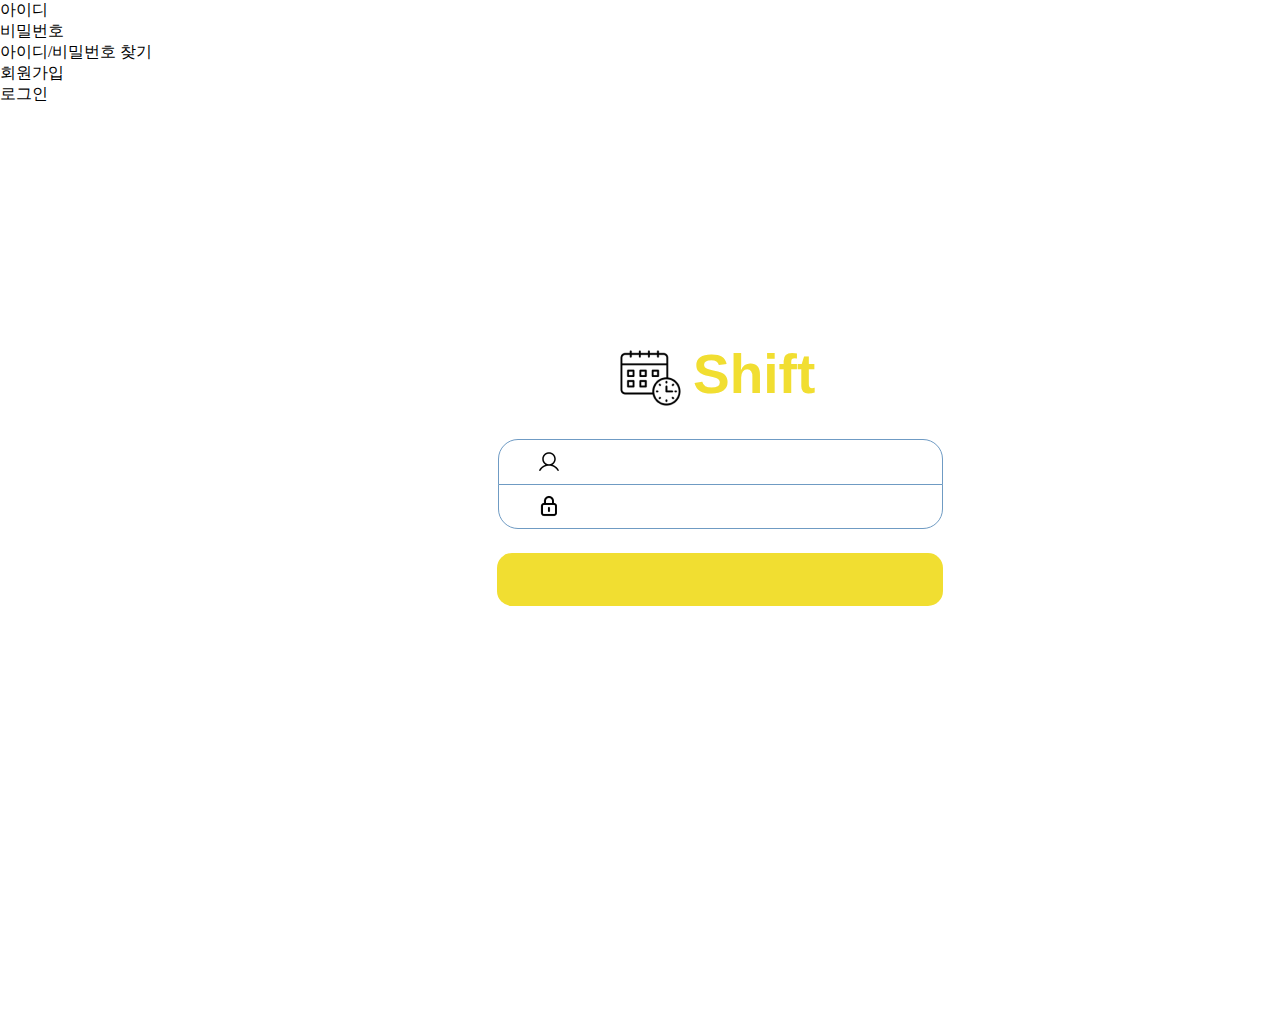
<file: part_time shift/login/index.html>
<!DOCTYPE html>
<html lang="en">
  <head>
    <meta charset="UTF-8" />
    <meta http-equiv="X-UA-Compatible" content="IE=edge" />
    <meta name="viewport" content="width=device-width, initial-scale=1.0" />
    <link rel="stylesheet" href="./style.css" />

    <style>
      a,
      button,
      input,
      select,
      h1,
      h2,
      h3,
      h4,
      h5,
      * {
        margin: 0;
        padding: 0;
        border: none;
        text-decoration: none;
        appearance: none;
        background: none;
      }
    </style>
    <title>Document</title>
  </head>
  <body>
    <div class="login-3">

      <img class="working-schedule" src="working-schedule.png" />
      <div class="shift">Shift</div>

      <div class="login-box">
        <div class="rectangle-12"></div>
        <svg
          class="rectangle-10"
          width="445"
          height="46"
          viewBox="0 0 445 46"
          fill="none"
          xmlns="http://www.w3.org/2000/svg"
        >
          <path
            d="M0.5 20C0.5 9.23045 9.23045 0.5 20 0.5H425C435.77 0.5 444.5 9.23045 444.5 20V45.5H0.5V20Z"
            fill="white"
            stroke="#6F9BC4"
          />
        </svg>

        <div class="rectangle-11"></div>
        <img class="user" src="user.png" />
        <div class="id">아이디</div>
        <img class="lock" src="lock.png" />
        <div class="password">비밀번호</div>
        <div class="id/pw">아이디/비밀번호 찾기</div>
        <div class="join">회원가입</div>
        <div class="login-w">로그인</div>
        <svg
          class="vector-8"
          height="30"
          viewBox="0 0 0 30"
          fill="none"
          xmlns="http://www.w3.org/2000/svg"
        >
          <path d="M0 30L0 -7.63685e-08" stroke="black" />
        </svg>
      </div>
      
    </div>
  </body>
</html>
</file>
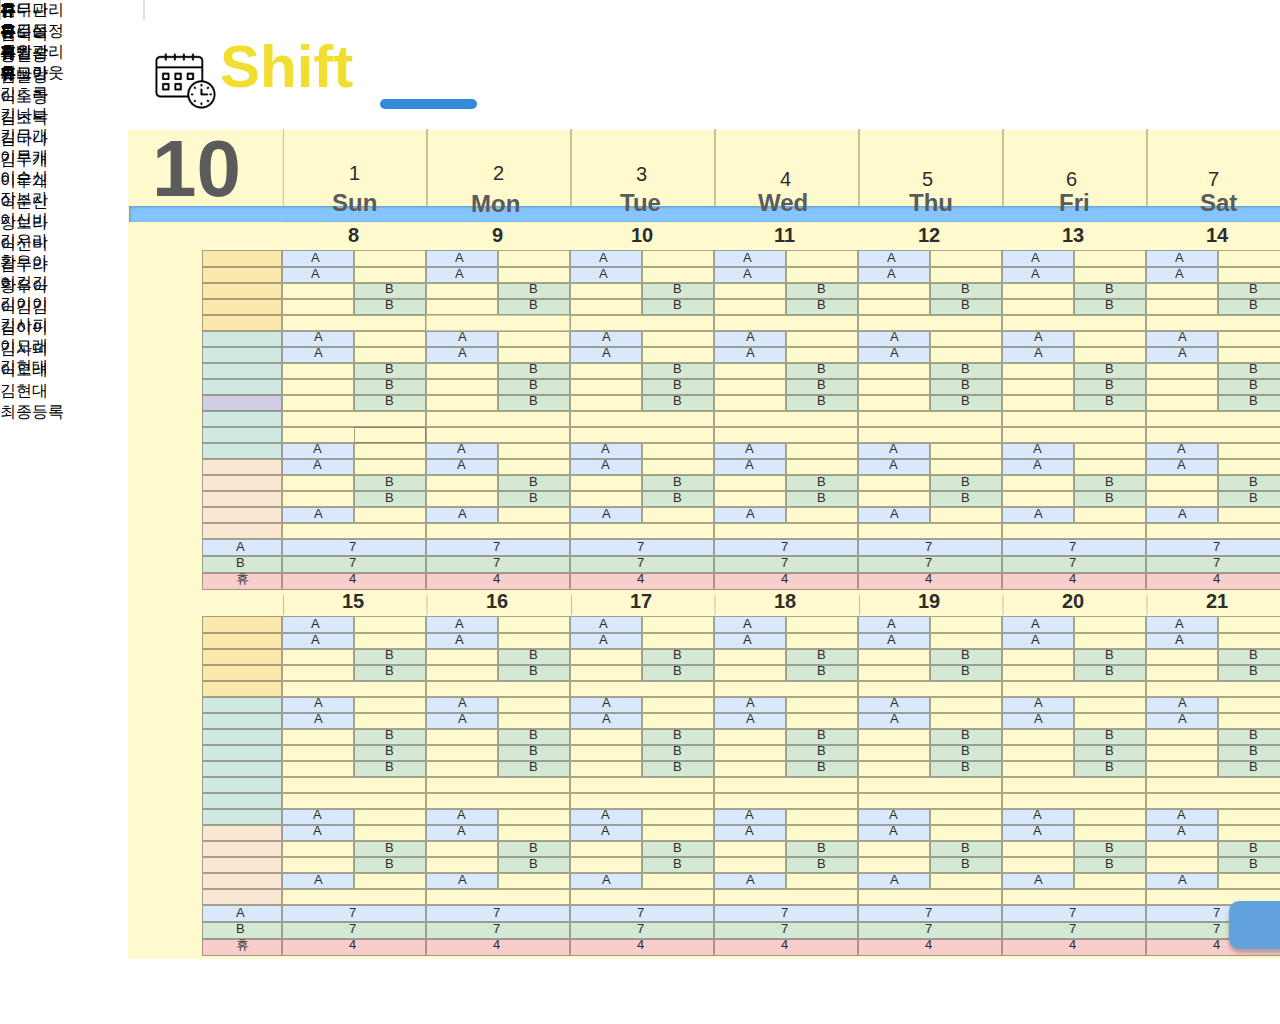
<file: part_time shift/maneger/index.html>
<!DOCTYPE html>
<html lang="en">
  <head>
    <meta charset="UTF-8" />
    <meta http-equiv="X-UA-Compatible" content="IE=edge" />
    <meta name="viewport" content="width=device-width, initial-scale=1.0" />
    <link rel="stylesheet" href="./style.css" />

    <style>
      a,
      button,
      input,
      select,
      h1,
      h2,
      h3,
      h4,
      h5,
      * {
        margin: 0;
        padding: 0;
        border: none;
        text-decoration: none;
        appearance: none;
        background: none;
      }
    </style>
    <title>Document</title>
  </head>
  <body>
    <div class="_2">
      <svg
        class="rectangle-7"
        width="1185"
        height="829"
        viewBox="0 0 1185 829"
        fill="none"
        xmlns="http://www.w3.org/2000/svg"
      >
        <path d="M0 0H1185V829H0V0Z" fill="#FFFACE" />
      </svg>

      <div class="_21">
        <div class="rectangle-23"></div>
        <div class="rectangle-24"></div>
        <div class="rectangle-47"></div>
        <div class="_7-7-4">7<br />7<br />4</div>
        <div class="rectangle-46"></div>
        <div class="">휴</div>
        <div class="rectangle-45"></div>
        <div class="rectangle-48"></div>
        <div class="a">A</div>
        <div class="rectangle-27"></div>
        <div class="rectangle-28"></div>
        <div class="b-b">B<br />B</div>
        <div class="rectangle-43"></div>
        <div class="rectangle-44"></div>
        <div class="rectangle-49"></div>
        <div class="rectangle-50"></div>
        <div class="rectangle-36"></div>
        <div class="rectangle-42"></div>
        <div class="a-a">A<br />A</div>
        <div class="rectangle-40"></div>
        <div class="rectangle-41"></div>
        <div class="2">휴<br />휴</div>
        <div class="rectangle-53"></div>
        <div class="rectangle-54"></div>
        <div class="rectangle-55"></div>
        <div class="rectangle-37"></div>
        <div class="rectangle-38"></div>
        <div class="rectangle-39"></div>
        <div class="b-b-b">B<br />B<br />B</div>
        <div class="rectangle-33"></div>
        <div class="rectangle-34"></div>
        <div class="rectangle-56"></div>
        <div class="rectangle-57"></div>
        <div class="a-a2">A<br />A</div>
        <div class="rectangle-32"></div>
        <div class="3">휴</div>
        <div class="rectangle-59"></div>
        <div class="rectangle-60"></div>
        <div class="rectangle-30"></div>
        <div class="rectangle-31"></div>
        <div class="b-b2">B<br />B</div>
        <div class="rectangle-16"></div>
        <div class="rectangle-35"></div>
        <div class="rectangle-61"></div>
        <div class="rectangle-62"></div>
        <div class="a-a3">A<br />A</div>
        <div class="_212">21</div>
      </div>
      <div class="_20">
        <div class="rectangle-232"></div>
        <div class="rectangle-242"></div>
        <div class="rectangle-472"></div>
        <div class="_7-7-42">7<br />7<br />4</div>
        <div class="rectangle-462"></div>
        <div class="4">휴</div>
        <div class="rectangle-452"></div>
        <div class="rectangle-482"></div>
        <div class="a2">A</div>
        <div class="rectangle-272"></div>
        <div class="rectangle-282"></div>
        <div class="b-b3">B<br />B</div>
        <div class="rectangle-432"></div>
        <div class="rectangle-442"></div>
        <div class="rectangle-492"></div>
        <div class="rectangle-502"></div>
        <div class="rectangle-362"></div>
        <div class="rectangle-422"></div>
        <div class="a-a4">A<br />A</div>
        <div class="rectangle-402"></div>
        <div class="rectangle-412"></div>
        <div class="5">휴<br />휴</div>
        <div class="rectangle-532"></div>
        <div class="rectangle-542"></div>
        <div class="rectangle-552"></div>
        <div class="rectangle-372"></div>
        <div class="rectangle-382"></div>
        <div class="rectangle-392"></div>
        <div class="b-b-b2">B<br />B<br />B</div>
        <div class="rectangle-332"></div>
        <div class="rectangle-342"></div>
        <div class="rectangle-562"></div>
        <div class="rectangle-572"></div>
        <div class="a-a5">A<br />A</div>
        <div class="rectangle-322"></div>
        <div class="6">휴</div>
        <div class="rectangle-592"></div>
        <div class="rectangle-602"></div>
        <div class="rectangle-302"></div>
        <div class="rectangle-312"></div>
        <div class="b-b4">B<br />B</div>
        <div class="rectangle-162"></div>
        <div class="rectangle-352"></div>
        <div class="rectangle-612"></div>
        <div class="rectangle-622"></div>
        <div class="a-a6">A<br />A</div>
        <div class="_202">20</div>
      </div>
      <div class="_19">
        <div class="rectangle-233"></div>
        <div class="rectangle-243"></div>
        <div class="rectangle-473"></div>
        <div class="_7-7-43">7<br />7<br />4</div>
        <div class="rectangle-463"></div>
        <div class="7">휴</div>
        <div class="rectangle-453"></div>
        <div class="rectangle-483"></div>
        <div class="a3">A</div>
        <div class="rectangle-273"></div>
        <div class="rectangle-283"></div>
        <div class="b-b5">B<br />B</div>
        <div class="rectangle-433"></div>
        <div class="rectangle-443"></div>
        <div class="rectangle-493"></div>
        <div class="rectangle-503"></div>
        <div class="rectangle-363"></div>
        <div class="rectangle-423"></div>
        <div class="a-a7">A<br />A</div>
        <div class="rectangle-403"></div>
        <div class="rectangle-413"></div>
        <div class="8">휴<br />휴</div>
        <div class="rectangle-533"></div>
        <div class="rectangle-543"></div>
        <div class="rectangle-553"></div>
        <div class="rectangle-373"></div>
        <div class="rectangle-383"></div>
        <div class="rectangle-393"></div>
        <div class="b-b-b3">B<br />B<br />B</div>
        <div class="rectangle-333"></div>
        <div class="rectangle-343"></div>
        <div class="rectangle-563"></div>
        <div class="rectangle-573"></div>
        <div class="a-a8">A<br />A</div>
        <div class="rectangle-323"></div>
        <div class="9">휴</div>
        <div class="rectangle-593"></div>
        <div class="rectangle-603"></div>
        <div class="rectangle-303"></div>
        <div class="rectangle-313"></div>
        <div class="b-b6">B<br />B</div>
        <div class="rectangle-163"></div>
        <div class="rectangle-353"></div>
        <div class="rectangle-613"></div>
        <div class="rectangle-623"></div>
        <div class="a-a9">A<br />A</div>
        <div class="_192">19</div>
      </div>
      <div class="_18">
        <div class="rectangle-234"></div>
        <div class="rectangle-244"></div>
        <div class="rectangle-474"></div>
        <div class="_7-7-44">7<br />7<br />4</div>
        <div class="rectangle-464"></div>
        <div class="10">휴</div>
        <div class="rectangle-454"></div>
        <div class="rectangle-484"></div>
        <div class="a4">A</div>
        <div class="rectangle-274"></div>
        <div class="rectangle-284"></div>
        <div class="b-b7">B<br />B</div>
        <div class="rectangle-434"></div>
        <div class="rectangle-444"></div>
        <div class="rectangle-494"></div>
        <div class="rectangle-504"></div>
        <div class="rectangle-364"></div>
        <div class="rectangle-424"></div>
        <div class="a-a10">A<br />A</div>
        <div class="rectangle-404"></div>
        <div class="rectangle-414"></div>
        <div class="11">휴<br />휴</div>
        <div class="rectangle-534"></div>
        <div class="rectangle-544"></div>
        <div class="rectangle-554"></div>
        <div class="rectangle-374"></div>
        <div class="rectangle-384"></div>
        <div class="rectangle-394"></div>
        <div class="b-b-b4">B<br />B<br />B</div>
        <div class="rectangle-334"></div>
        <div class="rectangle-344"></div>
        <div class="rectangle-564"></div>
        <div class="rectangle-574"></div>
        <div class="a-a11">A<br />A</div>
        <div class="rectangle-324"></div>
        <div class="12">휴</div>
        <div class="rectangle-594"></div>
        <div class="rectangle-604"></div>
        <div class="rectangle-304"></div>
        <div class="rectangle-314"></div>
        <div class="b-b8">B<br />B</div>
        <div class="rectangle-164"></div>
        <div class="rectangle-354"></div>
        <div class="rectangle-614"></div>
        <div class="rectangle-624"></div>
        <div class="a-a12">A<br />A</div>
        <div class="_182">18</div>
      </div>
      <div class="_17">
        <div class="rectangle-235"></div>
        <div class="rectangle-245"></div>
        <div class="rectangle-475"></div>
        <div class="_7-7-45">7<br />7<br />4</div>
        <div class="rectangle-465"></div>
        <div class="13">휴</div>
        <div class="rectangle-455"></div>
        <div class="rectangle-485"></div>
        <div class="a5">A</div>
        <div class="rectangle-275"></div>
        <div class="rectangle-285"></div>
        <div class="b-b9">B<br />B</div>
        <div class="rectangle-435"></div>
        <div class="rectangle-445"></div>
        <div class="rectangle-495"></div>
        <div class="rectangle-505"></div>
        <div class="rectangle-365"></div>
        <div class="rectangle-425"></div>
        <div class="a-a13">A<br />A</div>
        <div class="rectangle-405"></div>
        <div class="rectangle-415"></div>
        <div class="14">휴<br />휴</div>
        <div class="rectangle-535"></div>
        <div class="rectangle-545"></div>
        <div class="rectangle-555"></div>
        <div class="rectangle-375"></div>
        <div class="rectangle-385"></div>
        <div class="rectangle-395"></div>
        <div class="b-b-b5">B<br />B<br />B</div>
        <div class="rectangle-335"></div>
        <div class="rectangle-345"></div>
        <div class="rectangle-565"></div>
        <div class="rectangle-575"></div>
        <div class="a-a14">A<br />A</div>
        <div class="rectangle-325"></div>
        <div class="15">휴</div>
        <div class="rectangle-595"></div>
        <div class="rectangle-605"></div>
        <div class="rectangle-305"></div>
        <div class="rectangle-315"></div>
        <div class="b-b10">B<br />B</div>
        <div class="rectangle-165"></div>
        <div class="rectangle-355"></div>
        <div class="rectangle-615"></div>
        <div class="rectangle-625"></div>
        <div class="a-a15">A<br />A</div>
        <div class="_172">17</div>
      </div>
      <div class="_16">
        <div class="rectangle-236"></div>
        <div class="rectangle-246"></div>
        <div class="rectangle-476"></div>
        <div class="_7-7-46">7<br />7<br />4</div>
        <div class="rectangle-466"></div>
        <div class="16">휴</div>
        <div class="rectangle-456"></div>
        <div class="rectangle-486"></div>
        <div class="a6">A</div>
        <div class="rectangle-276"></div>
        <div class="rectangle-286"></div>
        <div class="b-b11">B<br />B</div>
        <div class="rectangle-436"></div>
        <div class="rectangle-446"></div>
        <div class="rectangle-496"></div>
        <div class="rectangle-506"></div>
        <div class="rectangle-366"></div>
        <div class="rectangle-426"></div>
        <div class="a-a16">A<br />A</div>
        <div class="rectangle-406"></div>
        <div class="rectangle-416"></div>
        <div class="17">휴<br />휴</div>
        <div class="rectangle-536"></div>
        <div class="rectangle-546"></div>
        <div class="rectangle-556"></div>
        <div class="rectangle-376"></div>
        <div class="rectangle-386"></div>
        <div class="rectangle-396"></div>
        <div class="b-b-b6">B<br />B<br />B</div>
        <div class="rectangle-336"></div>
        <div class="rectangle-346"></div>
        <div class="rectangle-566"></div>
        <div class="rectangle-576"></div>
        <div class="a-a17">A<br />A</div>
        <div class="rectangle-326"></div>
        <div class="18">휴</div>
        <div class="rectangle-596"></div>
        <div class="rectangle-606"></div>
        <div class="rectangle-306"></div>
        <div class="rectangle-316"></div>
        <div class="b-b12">B<br />B</div>
        <div class="rectangle-166"></div>
        <div class="rectangle-356"></div>
        <div class="rectangle-616"></div>
        <div class="rectangle-626"></div>
        <div class="a-a18">A<br />A</div>
        <div class="_162">16</div>
      </div>
      <div class="_15">
        <div class="rectangle-237"></div>
        <div class="rectangle-247"></div>
        <div class="rectangle-477"></div>
        <div class="_7-7-47">7<br />7<br />4</div>
        <div class="rectangle-467"></div>
        <div class="19">휴</div>
        <div class="rectangle-457"></div>
        <div class="rectangle-487"></div>
        <div class="a7">A</div>
        <div class="rectangle-277"></div>
        <div class="rectangle-287"></div>
        <div class="b-b13">B<br />B</div>
        <div class="rectangle-437"></div>
        <div class="rectangle-447"></div>
        <div class="rectangle-497"></div>
        <div class="rectangle-507"></div>
        <div class="rectangle-367"></div>
        <div class="rectangle-427"></div>
        <div class="a-a19">A<br />A</div>
        <div class="rectangle-407"></div>
        <div class="rectangle-417"></div>
        <div class="20">휴<br />휴</div>
        <div class="rectangle-537"></div>
        <div class="rectangle-547"></div>
        <div class="rectangle-557"></div>
        <div class="rectangle-377"></div>
        <div class="rectangle-387"></div>
        <div class="rectangle-397"></div>
        <div class="b-b-b7">B<br />B<br />B</div>
        <div class="rectangle-337"></div>
        <div class="rectangle-347"></div>
        <div class="rectangle-567"></div>
        <div class="rectangle-577"></div>
        <div class="a-a20">A<br />A</div>
        <div class="rectangle-327"></div>
        <div class="21">휴</div>
        <div class="rectangle-597"></div>
        <div class="rectangle-607"></div>
        <div class="rectangle-307"></div>
        <div class="rectangle-317"></div>
        <div class="b-b14">B<br />B</div>
        <div class="rectangle-167"></div>
        <div class="rectangle-357"></div>
        <div class="rectangle-617"></div>
        <div class="rectangle-627"></div>
        <div class="a-a21">A<br />A</div>
        <div class="_152">15</div>
      </div>
      <svg
        class="_22"
        width="1008"
        height="20"
        viewBox="0 0 1008 20"
        fill="none"
        xmlns="http://www.w3.org/2000/svg"
      >
        <path
          d="M0.5 20L0.5 0"
          stroke="#706E59"
          stroke-opacity="0.6"
          stroke-width="0.7"
        />
        <path
          d="M144 20V0"
          stroke="#706E59"
          stroke-opacity="0.6"
          stroke-width="0.7"
        />
        <path
          d="M288.5 20V0"
          stroke="#706E59"
          stroke-opacity="0.6"
          stroke-width="0.7"
        />
        <path
          d="M432 20V1.78814e-07"
          stroke="#706E59"
          stroke-opacity="0.6"
          stroke-width="0.7"
        />
        <path
          d="M576.5 20V0"
          stroke="#706E59"
          stroke-opacity="0.6"
          stroke-width="0.7"
        />
        <path
          d="M720 20V1.78814e-07"
          stroke="#706E59"
          stroke-opacity="0.6"
          stroke-width="0.7"
        />
        <path
          d="M864 20V1.78814e-07"
          stroke="#706E59"
          stroke-opacity="0.6"
          stroke-width="0.7"
        />
        <path
          d="M1007.5 20V0"
          stroke="#706E59"
          stroke-opacity="0.6"
          stroke-width="0.7"
        />
      </svg>

      <div class="_23">
        <div class="rectangle-22"></div>
        <div class="rectangle-238"></div>
        <div class="rectangle-183"></div>
        <div class="a-b">A<br />B<br />휴</div>
        <div class="rectangle-179"></div>
        <div class="rectangle-184"></div>
        <div class="rectangle-185"></div>
        <div class="rectangle-186"></div>
        <div class="rectangle-187"></div>
        <div class="rectangle-188"></div>
        <div class="rectangle-189"></div>
        <div class="rectangle-190"></div>
        <div class="rectangle-191"></div>
        <div class="rectangle-192"></div>
        <div class="rectangle-193"></div>
        <div class="rectangle-194"></div>
        <div class="rectangle-195"></div>
        <div class="22">
          김니니<br />홍길동<br />김빨강<br />이노랑<br />김초록
        </div>
        <div class="23">
          김나나<br />김무개<br />이무개<br />이순신<br />장보라<br />이신비<br />김우라<br />황우아
        </div>
        <div class="rectangle-196"></div>
        <div class="rectangle-197"></div>
        <div class="rectangle-198"></div>
        <div class="rectangle-199"></div>
        <div class="rectangle-200"></div>
        <div class="24">
          이김김<br />김이이<br />김사피<br />이모래<br />김현대
        </div>
      </div>
      <div class="_14">
        <div class="rectangle-239"></div>
        <div class="rectangle-248"></div>
        <div class="rectangle-478"></div>
        <div class="_7-7-48">7<br />7<br />4</div>
        <div class="rectangle-468"></div>
        <div class="25">휴</div>
        <div class="rectangle-458"></div>
        <div class="rectangle-488"></div>
        <div class="a8">A</div>
        <div class="rectangle-278"></div>
        <div class="rectangle-288"></div>
        <div class="b-b15">B<br />B</div>
        <div class="rectangle-438"></div>
        <div class="rectangle-448"></div>
        <div class="rectangle-498"></div>
        <div class="rectangle-508"></div>
        <div class="rectangle-368"></div>
        <div class="rectangle-428"></div>
        <div class="a-a22">A<br />A</div>
        <div class="rectangle-408"></div>
        <div class="rectangle-418"></div>
        <div class="26">휴<br />휴</div>
        <div class="rectangle-538"></div>
        <div class="rectangle-548"></div>
        <div class="rectangle-558"></div>
        <div class="rectangle-378"></div>
        <div class="rectangle-388"></div>
        <div class="rectangle-398"></div>
        <div class="b-b-b8">B<br />B<br />B</div>
        <div class="rectangle-338"></div>
        <div class="rectangle-348"></div>
        <div class="rectangle-568"></div>
        <div class="rectangle-578"></div>
        <div class="a-a23">A<br />A</div>
        <div class="rectangle-328"></div>
        <div class="27">휴</div>
        <div class="rectangle-598"></div>
        <div class="rectangle-608"></div>
        <div class="rectangle-308"></div>
        <div class="rectangle-318"></div>
        <div class="b-b16">B<br />B</div>
        <div class="rectangle-168"></div>
        <div class="rectangle-358"></div>
        <div class="rectangle-618"></div>
        <div class="rectangle-628"></div>
        <div class="a-a24">A<br />A</div>
        <div class="_142">14</div>
      </div>
      <div class="_13">
        <div class="rectangle-2310"></div>
        <div class="rectangle-249"></div>
        <div class="rectangle-479"></div>
        <div class="_7-7-49">7<br />7<br />4</div>
        <div class="rectangle-469"></div>
        <div class="28">휴</div>
        <div class="rectangle-459"></div>
        <div class="rectangle-489"></div>
        <div class="a9">A</div>
        <div class="rectangle-279"></div>
        <div class="rectangle-289"></div>
        <div class="b-b17">B<br />B</div>
        <div class="rectangle-439"></div>
        <div class="rectangle-449"></div>
        <div class="rectangle-499"></div>
        <div class="rectangle-509"></div>
        <div class="rectangle-369"></div>
        <div class="rectangle-429"></div>
        <div class="a-a25">A<br />A</div>
        <div class="rectangle-409"></div>
        <div class="rectangle-419"></div>
        <div class="29">휴<br />휴</div>
        <div class="rectangle-539"></div>
        <div class="rectangle-549"></div>
        <div class="rectangle-559"></div>
        <div class="rectangle-379"></div>
        <div class="rectangle-389"></div>
        <div class="rectangle-399"></div>
        <div class="b-b-b9">B<br />B<br />B</div>
        <div class="rectangle-339"></div>
        <div class="rectangle-349"></div>
        <div class="rectangle-569"></div>
        <div class="rectangle-579"></div>
        <div class="a-a26">A<br />A</div>
        <div class="rectangle-329"></div>
        <div class="30">휴</div>
        <div class="rectangle-599"></div>
        <div class="rectangle-609"></div>
        <div class="rectangle-309"></div>
        <div class="rectangle-319"></div>
        <div class="b-b18">B<br />B</div>
        <div class="rectangle-169"></div>
        <div class="rectangle-359"></div>
        <div class="rectangle-619"></div>
        <div class="rectangle-629"></div>
        <div class="a-a27">A<br />A</div>
        <div class="_132">13</div>
      </div>
      <div class="_12">
        <div class="rectangle-2311"></div>
        <div class="rectangle-2410"></div>
        <div class="rectangle-4710"></div>
        <div class="_7-7-410">7<br />7<br />4</div>
        <div class="rectangle-4610"></div>
        <div class="31">휴</div>
        <div class="rectangle-4510"></div>
        <div class="rectangle-4810"></div>
        <div class="a10">A</div>
        <div class="rectangle-2710"></div>
        <div class="rectangle-2810"></div>
        <div class="b-b19">B<br />B</div>
        <div class="rectangle-4310"></div>
        <div class="rectangle-4410"></div>
        <div class="rectangle-4910"></div>
        <div class="rectangle-5010"></div>
        <div class="rectangle-3610"></div>
        <div class="rectangle-4210"></div>
        <div class="a-a28">A<br />A</div>
        <div class="rectangle-4010"></div>
        <div class="rectangle-4110"></div>
        <div class="32">휴<br />휴</div>
        <div class="rectangle-5310"></div>
        <div class="rectangle-5410"></div>
        <div class="rectangle-5510"></div>
        <div class="rectangle-3710"></div>
        <div class="rectangle-3810"></div>
        <div class="rectangle-3910"></div>
        <div class="b-b-b10">B<br />B<br />B</div>
        <div class="rectangle-3310"></div>
        <div class="rectangle-3410"></div>
        <div class="rectangle-5610"></div>
        <div class="rectangle-5710"></div>
        <div class="a-a29">A<br />A</div>
        <div class="rectangle-3210"></div>
        <div class="33">휴</div>
        <div class="rectangle-5910"></div>
        <div class="rectangle-6010"></div>
        <div class="rectangle-3010"></div>
        <div class="rectangle-3110"></div>
        <div class="b-b20">B<br />B</div>
        <div class="rectangle-1610"></div>
        <div class="rectangle-3510"></div>
        <div class="rectangle-6110"></div>
        <div class="rectangle-6210"></div>
        <div class="a-a30">A<br />A</div>
        <div class="_122">12</div>
      </div>
      <div class="_11">
        <div class="rectangle-2312"></div>
        <div class="rectangle-2411"></div>
        <div class="rectangle-4711"></div>
        <div class="_7-7-411">7<br />7<br />4</div>
        <div class="rectangle-4611"></div>
        <div class="34">휴</div>
        <div class="rectangle-4511"></div>
        <div class="rectangle-4811"></div>
        <div class="a11">A</div>
        <div class="rectangle-2711"></div>
        <div class="rectangle-2811"></div>
        <div class="b-b21">B<br />B</div>
        <div class="rectangle-4311"></div>
        <div class="rectangle-4411"></div>
        <div class="rectangle-4911"></div>
        <div class="rectangle-5011"></div>
        <div class="rectangle-3611"></div>
        <div class="rectangle-4211"></div>
        <div class="a-a31">A<br />A</div>
        <div class="rectangle-4011"></div>
        <div class="rectangle-4111"></div>
        <div class="35">휴<br />휴</div>
        <div class="rectangle-5311"></div>
        <div class="rectangle-5411"></div>
        <div class="rectangle-5511"></div>
        <div class="rectangle-3711"></div>
        <div class="rectangle-3811"></div>
        <div class="rectangle-3911"></div>
        <div class="b-b-b11">B<br />B<br />B</div>
        <div class="rectangle-3311"></div>
        <div class="rectangle-3411"></div>
        <div class="rectangle-5611"></div>
        <div class="rectangle-5711"></div>
        <div class="a-a32">A<br />A</div>
        <div class="rectangle-3211"></div>
        <div class="36">휴</div>
        <div class="rectangle-5911"></div>
        <div class="rectangle-6011"></div>
        <div class="rectangle-3011"></div>
        <div class="rectangle-3111"></div>
        <div class="b-b22">B<br />B</div>
        <div class="rectangle-1611"></div>
        <div class="rectangle-3511"></div>
        <div class="rectangle-6111"></div>
        <div class="rectangle-6211"></div>
        <div class="a-a33">A<br />A</div>
        <div class="_112">11</div>
      </div>
      <div class="_10">
        <div class="rectangle-2313"></div>
        <div class="rectangle-2412"></div>
        <div class="rectangle-4712"></div>
        <div class="_7-7-412">7<br />7<br />4</div>
        <div class="rectangle-4612"></div>
        <div class="37">휴</div>
        <div class="rectangle-4512"></div>
        <div class="rectangle-4812"></div>
        <div class="a12">A</div>
        <div class="rectangle-2712"></div>
        <div class="rectangle-2812"></div>
        <div class="b-b23">B<br />B</div>
        <div class="rectangle-4312"></div>
        <div class="rectangle-4412"></div>
        <div class="rectangle-4912"></div>
        <div class="rectangle-5012"></div>
        <div class="rectangle-3612"></div>
        <div class="rectangle-4212"></div>
        <div class="a-a34">A<br />A</div>
        <div class="rectangle-4012"></div>
        <div class="rectangle-4112"></div>
        <div class="38">휴<br />휴</div>
        <div class="rectangle-5312"></div>
        <div class="rectangle-5412"></div>
        <div class="rectangle-5512"></div>
        <div class="rectangle-3712"></div>
        <div class="rectangle-3812"></div>
        <div class="rectangle-3912"></div>
        <div class="b-b-b12">B<br />B<br />B</div>
        <div class="rectangle-3312"></div>
        <div class="rectangle-3412"></div>
        <div class="rectangle-5612"></div>
        <div class="rectangle-5712"></div>
        <div class="a-a35">A<br />A</div>
        <div class="rectangle-3212"></div>
        <div class="39">휴</div>
        <div class="rectangle-5912"></div>
        <div class="rectangle-6012"></div>
        <div class="rectangle-3012"></div>
        <div class="rectangle-3112"></div>
        <div class="b-b24">B<br />B</div>
        <div class="rectangle-1612"></div>
        <div class="rectangle-3512"></div>
        <div class="rectangle-6112"></div>
        <div class="rectangle-6212"></div>
        <div class="a-a36">A<br />A</div>
        <div class="_102">10</div>
      </div>
      <div class="_9">
        <div class="rectangle-2314"></div>
        <div class="rectangle-2413"></div>
        <div class="rectangle-4713"></div>
        <div class="_7-7-413">7<br />7<br />4</div>
        <div class="rectangle-4613"></div>
        <div class="40">휴</div>
        <div class="rectangle-4513"></div>
        <div class="rectangle-4813"></div>
        <div class="a13">A</div>
        <div class="rectangle-2713"></div>
        <div class="rectangle-2813"></div>
        <div class="b-b25">B<br />B</div>
        <div class="rectangle-4313"></div>
        <div class="rectangle-4413"></div>
        <div class="rectangle-4913"></div>
        <div class="rectangle-5013"></div>
        <div class="rectangle-3613"></div>
        <div class="rectangle-4213"></div>
        <div class="a-a37">A<br />A</div>
        <div class="rectangle-4013"></div>
        <div class="rectangle-4113"></div>
        <div class="41">휴<br />휴</div>
        <div class="rectangle-5313"></div>
        <div class="rectangle-5413"></div>
        <div class="rectangle-5513"></div>
        <div class="rectangle-3713"></div>
        <div class="rectangle-3813"></div>
        <div class="rectangle-3913"></div>
        <div class="b-b-b13">B<br />B<br />B</div>
        <div class="rectangle-3313"></div>
        <div class="rectangle-3413"></div>
        <div class="rectangle-5613"></div>
        <div class="rectangle-5713"></div>
        <div class="a-a38">A<br />A</div>
        <svg
          class="rectangle-3213"
          width="144"
          height="16"
          viewBox="0 0 144 16"
          fill="none"
          xmlns="http://www.w3.org/2000/svg"
        >
          <path
            d="M0.350244 0.35H143.65V15.65H0.350244V0.35Z"
            stroke="#706E59"
            stroke-opacity="0.6"
            stroke-width="0.7"
          />
        </svg>

        <div class="42">휴</div>
        <div class="rectangle-5913"></div>
        <div class="rectangle-6013"></div>
        <div class="rectangle-3013"></div>
        <div class="rectangle-3113"></div>
        <div class="b-b26">B<br />B</div>
        <div class="rectangle-1613"></div>
        <div class="rectangle-3513"></div>
        <div class="rectangle-6113"></div>
        <div class="rectangle-6213"></div>
        <div class="a-a39">A<br />A</div>
        <div class="_92">9</div>
      </div>
      <div class="_8">
        <div class="rectangle-2315"></div>
        <div class="rectangle-2414"></div>
        <div class="rectangle-4714"></div>
        <div class="_7-7-414">7<br />7<br />4</div>
        <div class="rectangle-4614"></div>
        <div class="43">휴</div>
        <div class="rectangle-4514"></div>
        <div class="rectangle-4814"></div>
        <div class="a14">A</div>
        <div class="rectangle-2714"></div>
        <div class="rectangle-2814"></div>
        <div class="b-b27">B<br />B</div>
        <div class="rectangle-4314"></div>
        <div class="rectangle-4414"></div>
        <div class="rectangle-4914"></div>
        <div class="rectangle-5014"></div>
        <div class="rectangle-3614"></div>
        <div class="rectangle-4214"></div>
        <div class="a-a40">A<br />A</div>
        <div class="rectangle-51"></div>
        <div class="rectangle-4014"></div>
        <div class="rectangle-4114"></div>
        <div class="44">휴<br />휴</div>
        <div class="rectangle-5314"></div>
        <div class="rectangle-5414"></div>
        <div class="rectangle-5514"></div>
        <div class="rectangle-3714"></div>
        <div class="rectangle-3814"></div>
        <div class="rectangle-3914"></div>
        <div class="b-b-b14">B<br />B<br />B</div>
        <div class="rectangle-3314"></div>
        <div class="rectangle-3414"></div>
        <div class="rectangle-5614"></div>
        <div class="rectangle-5714"></div>
        <div class="a-a41">A<br />A</div>
        <div class="rectangle-3214"></div>
        <div class="45">휴</div>
        <div class="rectangle-5914"></div>
        <div class="rectangle-6014"></div>
        <div class="rectangle-3014"></div>
        <div class="rectangle-3114"></div>
        <div class="b-b28">B<br />B</div>
        <div class="rectangle-1614"></div>
        <div class="rectangle-3514"></div>
        <div class="rectangle-6114"></div>
        <div class="rectangle-6214"></div>
        <div class="a-a42">A<br />A</div>
        <div class="_82">8</div>
      </div>
      <svg
        class="46"
        width="1008"
        height="20"
        viewBox="0 0 1008 20"
        fill="none"
        xmlns="http://www.w3.org/2000/svg"
      >
        <path
          d="M0.5 20L0.5 0"
          stroke="#706E59"
          stroke-opacity="0.6"
          stroke-width="0.7"
        />
        <path
          d="M144 20V0"
          stroke="#706E59"
          stroke-opacity="0.6"
          stroke-width="0.7"
        />
        <path
          d="M288.5 20V0"
          stroke="#706E59"
          stroke-opacity="0.6"
          stroke-width="0.7"
        />
        <path
          d="M432 20V1.78814e-07"
          stroke="#706E59"
          stroke-opacity="0.6"
          stroke-width="0.7"
        />
        <path
          d="M576.5 20V0"
          stroke="#706E59"
          stroke-opacity="0.6"
          stroke-width="0.7"
        />
        <path
          d="M720 20V1.78814e-07"
          stroke="#706E59"
          stroke-opacity="0.6"
          stroke-width="0.7"
        />
        <path
          d="M864 20V1.78814e-07"
          stroke="#706E59"
          stroke-opacity="0.6"
          stroke-width="0.7"
        />
        <path
          d="M1007.5 20V0"
          stroke="#706E59"
          stroke-opacity="0.6"
          stroke-width="0.7"
        />
      </svg>

      <div class="47">
        <div class="rectangle-222"></div>
        <div class="rectangle-2316"></div>
        <div class="rectangle-1832"></div>
        <div class="a-b2">A<br />B<br />휴</div>
        <div class="rectangle-1792"></div>
        <div class="rectangle-1842"></div>
        <div class="rectangle-1852"></div>
        <div class="rectangle-1862"></div>
        <div class="rectangle-1872"></div>
        <div class="rectangle-1882"></div>
        <div class="rectangle-1892"></div>
        <div class="rectangle-1902"></div>
        <div class="rectangle-1912"></div>
        <div class="rectangle-1922"></div>
        <div class="rectangle-1932"></div>
        <div class="rectangle-1942"></div>
        <div class="rectangle-1952"></div>
        <div class="48">
          김니니<br />홍길동<br />김빨강<br />이노랑<br />김초록
        </div>
        <div class="49">
          김나나<br />김무개<br />이무개<br />이순신<br />장보라<br />이신비<br />김우라<br />황우아
        </div>
        <div class="rectangle-1962"></div>
        <div class="rectangle-1972"></div>
        <div class="rectangle-1982"></div>
        <div class="rectangle-1992"></div>
        <div class="rectangle-2002"></div>
        <div class="50">
          이김김<br />김이이<br />김사피<br />이모래<br />김현대
        </div>
      </div>
      <svg
        class="_1"
        width="144"
        height="95"
        viewBox="0 0 144 95"
        fill="none"
        xmlns="http://www.w3.org/2000/svg"
      >
        <path
          d="M0.35 0.35H143.65V94.65H0.35V0.35Z"
          stroke="#706E59"
          stroke-opacity="0.6"
          stroke-width="0.7"
        />
      </svg>

      <svg
        class="rectangle-4615"
        width="144"
        height="95"
        viewBox="0 0 144 95"
        fill="none"
        xmlns="http://www.w3.org/2000/svg"
      >
        <path
          d="M0.35 0.35H143.65V94.65H0.35V0.35Z"
          stroke="#706E59"
          stroke-opacity="0.6"
          stroke-width="0.7"
        />
      </svg>

      <svg
        class="rectangle-64"
        width="144"
        height="95"
        viewBox="0 0 144 95"
        fill="none"
        xmlns="http://www.w3.org/2000/svg"
      >
        <path
          d="M0.35 0.35H143.65V94.65H0.35V0.35Z"
          stroke="#706E59"
          stroke-opacity="0.6"
          stroke-width="0.7"
        />
      </svg>

      <svg
        class="rectangle-82"
        width="144"
        height="95"
        viewBox="0 0 144 95"
        fill="none"
        xmlns="http://www.w3.org/2000/svg"
      >
        <path
          d="M0.35 0.35H143.65V94.65H0.35V0.35Z"
          stroke="#706E59"
          stroke-opacity="0.6"
          stroke-width="0.7"
        />
      </svg>

      <svg
        class="rectangle-118"
        width="144"
        height="95"
        viewBox="0 0 144 95"
        fill="none"
        xmlns="http://www.w3.org/2000/svg"
      >
        <path
          d="M0.35 0.35H143.65V94.65H0.35V0.35Z"
          stroke="#706E59"
          stroke-opacity="0.6"
          stroke-width="0.7"
        />
      </svg>

      <svg
        class="rectangle-136"
        width="144"
        height="95"
        viewBox="0 0 144 95"
        fill="none"
        xmlns="http://www.w3.org/2000/svg"
      >
        <path
          d="M0.35 0.35H143.65V94.65H0.35V0.35Z"
          stroke="#706E59"
          stroke-opacity="0.6"
          stroke-width="0.7"
        />
      </svg>

      <svg
        class="rectangle-154"
        width="144"
        height="95"
        viewBox="0 0 144 95"
        fill="none"
        xmlns="http://www.w3.org/2000/svg"
      >
        <path
          d="M0.35 0.35H143.65V94.65H0.35V0.35Z"
          stroke="#706E59"
          stroke-opacity="0.6"
          stroke-width="0.7"
        />
      </svg>

      <div class="_110">1</div>
      <div class="_24">2</div>
      <div class="_3">3</div>
      <div class="_4">4</div>
      <div class="_5">5</div>
      <div class="_6">6</div>
      <div class="_7">7</div>
      <div class="47">
        <div class="rectangle-8"></div>
        <div class="51">최종등록</div>
      </div>
      <svg
        class="vector-1"
        width="1183"
        viewBox="0 0 1183 0"
        fill="none"
        xmlns="http://www.w3.org/2000/svg"
      >
        <path d="M0 0H1183" stroke="black" />
      </svg>

      <div class="day">
        <div class="rectangle-83"></div>
        <div class="sun">Sun</div>
        <div class="mon">Mon</div>
        <div class="tue">Tue</div>
        <div class="wed">Wed</div>
        <div class="thu">Thu</div>
        <div class="fri">Fri</div>
        <div class="sat">Sat</div>
        <div class="_103">10</div>
      </div>
      <div class="haeder">
        <div class="rectangle-2"></div>
        <div class="rectangle-3"></div>
        <div class="52">근무관리</div>
        <div class="53">근무설정</div>
        <div class="54">직원관리</div>
        <div class="55">로그아웃</div>
        <div class="group-2">
          <img class="working-schedule" src="working-schedule.png" />
          <div class="shift">Shift</div>
        </div>
      </div>
    </div>
  </body>
</html>
</file>
<file: part_time shift/login/style.css>
.login-3,
.login-3 * {
  box-sizing: border-box;
}
.login-3 {
  background: #ffffff;
  width: 1440px;
  height: 1024px;
  position: relative;
  overflow: hidden;
}
.login-box {
  position: absolute;
  inset: 0;
}
.rectangle-12 {
  background: var(--point, #f1de31);
  border-radius: 15px;
  width: 446px;
  height: 53px;
  position: absolute;
  left: 497px;
  top: 553px;
}
.rectangle-10 {
  border-radius: 0px;
  position: absolute;
  left: 498px;
  top: 439px;
  overflow: visible;
}
.rectangle-11 {
  background: #ffffff;
  border-radius: 0px 0px 20px 20px;
  border-style: solid;
  border-color: #6f9bc3;
  border-width: 1px;
  width: 445px;
  height: 45px;
  position: absolute;
  left: 498px;
  top: 484px;
}
.user {
  width: 24px;
  height: 24px;
  position: absolute;
  left: 537px;
  top: 450px;
}
.lock {
  width: 24px;
  height: 24px;
  position: absolute;
  left: 537px;
  top: 494px;
}
. {
  color: #707070;
  text-align: left;
  font: 500 20px "Noto Sans KR", sans-serif;
  position: absolute;
  left: 576px;
  top: 447px;
}
.2 {
  color: #707070;
  text-align: left;
  font: 500 20px "Noto Sans KR", sans-serif;
  position: absolute;
  left: 576px;
  top: 492px;
}
.3 {
  color: #707070;
  text-align: left;
  font: 400 20px "Inter", sans-serif;
  position: absolute;
  left: 514px;
  top: 663px;
}
.4 {
  color: #707070;
  text-align: left;
  font: 400 20px "Inter", sans-serif;
  position: absolute;
  left: 836px;
  top: 663px;
}
.5 {
  color: #ffffff;
  text-align: left;
  font: 500 20px "Noto Sans KR", sans-serif;
  position: absolute;
  left: 693px;
  top: 566px;
}
.vector-8 {
  position: absolute;
  left: 743px;
  top: 690px;
  transform: translate(-0.5px, -30px);
  overflow: visible;
}
.working-schedule {
  width: 75px;
  height: 62px;
  position: absolute;
  left: 613px;
  top: 347px;
}
.shift {
  color: var(--point, #f1de31);
  text-align: left;
  font: 700 55px "Inter", sans-serif;
  position: absolute;
  left: calc(50% - 27px);
  top: 342px;
  width: 131px;
  height: 60px;
}
</file>
<file: part_time shift/maneger/style.css>
._2,
._2 * {
  box-sizing: border-box;
}
._2 {
  background: #ffffff;
  width: 1440px;
  height: 1024px;
  position: relative;
  overflow: hidden;
}
.rectangle-7 {
  position: absolute;
  left: 128px;
  top: 130px;
  overflow: visible;
}
._21 {
  position: absolute;
  inset: 0;
}
.rectangle-23 {
  background: var(--close, #d5e8d4);
  border-style: solid;
  border-color: var(--name-bg, rgba(112, 110, 89, 0.6));
  border-width: 0.7px;
  width: 144px;
  height: 17px;
  position: absolute;
  left: 1146px;
  top: 922px;
}
.rectangle-24 {
  background: #f8cecc;
  border-style: solid;
  border-color: var(--name-bg, rgba(112, 110, 89, 0.6));
  border-width: 0.7px;
  width: 144px;
  height: 17px;
  position: absolute;
  left: 1146px;
  top: 939px;
}
.rectangle-47 {
  background: var(--open, #dae8fc);
  border-style: solid;
  border-color: var(--name-bg, rgba(112, 110, 89, 0.6));
  border-width: 0.7px;
  width: 144px;
  height: 17px;
  position: absolute;
  left: 1146px;
  top: 905px;
}
._7-7-4 {
  color: #2d2d2d;
  text-align: left;
  font: var(--name, 400 13px/16px "Noto Sans KR", sans-serif);
  position: absolute;
  left: calc(50% - -493px);
  top: 905px;
}
.rectangle-46 {
  border-style: solid;
  border-color: var(--name-bg, rgba(112, 110, 89, 0.6));
  border-width: 0.7px;
  width: 144px;
  height: 16px;
  position: absolute;
  left: 1146px;
  top: 889px;
}
. {
  color: #2d2d2d;
  text-align: left;
  font: var(--name, 400 13px/16px "Noto Sans KR", sans-serif);
  position: absolute;
  left: 1211px;
  top: 887px;
}
.rectangle-45 {
  background: var(--open, #dae8fc);
  border-style: solid;
  border-color: var(--name-bg, rgba(112, 110, 89, 0.6));
  border-width: 0.7px;
  width: 72px;
  height: 16px;
  position: absolute;
  left: 1146px;
  top: 873px;
}
.rectangle-48 {
  border-style: solid;
  border-color: var(--name-bg, rgba(112, 110, 89, 0.6));
  border-width: 0.7px;
  width: 72px;
  height: 16px;
  position: absolute;
  left: 1218px;
  top: 873px;
}
.a {
  color: #2d2d2d;
  text-align: left;
  font: var(--name, 400 13px/16px "Noto Sans KR", sans-serif);
  position: absolute;
  left: 1178px;
  top: 872px;
}
.rectangle-27 {
  background: var(--close, #d5e8d4);
  border-style: solid;
  border-color: var(--name-bg, rgba(112, 110, 89, 0.6));
  border-width: 0.7px;
  width: 72px;
  height: 16px;
  position: absolute;
  left: 1218px;
  top: 841px;
}
.rectangle-28 {
  background: var(--close, #d5e8d4);
  border-style: solid;
  border-color: var(--name-bg, rgba(112, 110, 89, 0.6));
  border-width: 0.7px;
  width: 72px;
  height: 16px;
  position: absolute;
  left: 1218px;
  top: 857px;
}
.b-b {
  color: #2d2d2d;
  text-align: left;
  font: var(--name, 400 13px/16px "Noto Sans KR", sans-serif);
  position: absolute;
  left: 1249px;
  top: 840px;
}
.rectangle-43 {
  border-style: solid;
  border-color: var(--name-bg, rgba(112, 110, 89, 0.6));
  border-width: 0.7px;
  width: 72px;
  height: 16px;
  position: absolute;
  left: 1146px;
  top: 841px;
}
.rectangle-44 {
  border-style: solid;
  border-color: var(--name-bg, rgba(112, 110, 89, 0.6));
  border-width: 0.7px;
  width: 72px;
  height: 16px;
  position: absolute;
  left: 1146px;
  top: 857px;
}
.rectangle-49 {
  border-style: solid;
  border-color: var(--name-bg, rgba(112, 110, 89, 0.6));
  border-width: 0.7px;
  width: 72px;
  height: 16px;
  position: absolute;
  left: 1218px;
  top: 825px;
}
.rectangle-50 {
  border-style: solid;
  border-color: var(--name-bg, rgba(112, 110, 89, 0.6));
  border-width: 0.7px;
  width: 72px;
  height: 16px;
  position: absolute;
  left: 1218px;
  top: 809px;
}
.rectangle-36 {
  background: var(--open, #dae8fc);
  border-style: solid;
  border-color: var(--name-bg, rgba(112, 110, 89, 0.6));
  border-width: 0.7px;
  width: 72px;
  height: 16px;
  position: absolute;
  left: 1146px;
  top: 809px;
}
.rectangle-42 {
  background: var(--open, #dae8fc);
  border-style: solid;
  border-color: var(--name-bg, rgba(112, 110, 89, 0.6));
  border-width: 0.7px;
  width: 72px;
  height: 16px;
  position: absolute;
  left: 1146px;
  top: 825px;
}
.a-a {
  color: #2d2d2d;
  text-align: left;
  font: var(--name, 400 13px/16px "Noto Sans KR", sans-serif);
  position: absolute;
  left: 1177px;
  top: 807px;
}
.rectangle-40 {
  border-style: solid;
  border-color: var(--name-bg, rgba(112, 110, 89, 0.6));
  border-width: 0.7px;
  width: 144px;
  height: 16px;
  position: absolute;
  left: 1146px;
  top: 777px;
}
.rectangle-41 {
  border-style: solid;
  border-color: var(--name-bg, rgba(112, 110, 89, 0.6));
  border-width: 0.7px;
  width: 144px;
  height: 16px;
  position: absolute;
  left: 1146px;
  top: 793px;
}
.2 {
  color: #2d2d2d;
  text-align: left;
  font: var(--name, 400 13px/16px "Noto Sans KR", sans-serif);
  position: absolute;
  left: 1211px;
  top: 775px;
}
.rectangle-53 {
  background: var(--close, #d5e8d4);
  border-style: solid;
  border-color: var(--name-bg, rgba(112, 110, 89, 0.6));
  border-width: 0.7px;
  width: 72px;
  height: 16px;
  position: absolute;
  left: 1218px;
  top: 745px;
}
.rectangle-54 {
  background: var(--close, #d5e8d4);
  border-style: solid;
  border-color: var(--name-bg, rgba(112, 110, 89, 0.6));
  border-width: 0.7px;
  width: 72px;
  height: 16px;
  position: absolute;
  left: 1218px;
  top: 761px;
}
.rectangle-55 {
  background: var(--close, #d5e8d4);
  border-style: solid;
  border-color: var(--name-bg, rgba(112, 110, 89, 0.6));
  border-width: 0.7px;
  width: 72px;
  height: 16px;
  position: absolute;
  left: 1218px;
  top: 729px;
}
.rectangle-37 {
  border-style: solid;
  border-color: var(--name-bg, rgba(112, 110, 89, 0.6));
  border-width: 0.7px;
  width: 72px;
  height: 16px;
  position: absolute;
  left: 1146px;
  top: 729px;
}
.rectangle-38 {
  border-style: solid;
  border-color: var(--name-bg, rgba(112, 110, 89, 0.6));
  border-width: 0.7px;
  width: 72px;
  height: 16px;
  position: absolute;
  left: 1146px;
  top: 745px;
}
.rectangle-39 {
  border-style: solid;
  border-color: var(--name-bg, rgba(112, 110, 89, 0.6));
  border-width: 0.7px;
  width: 72px;
  height: 16px;
  position: absolute;
  left: 1146px;
  top: 761px;
}
.b-b-b {
  color: #2d2d2d;
  text-align: left;
  font: var(--name, 400 13px/16px "Noto Sans KR", sans-serif);
  position: absolute;
  left: 1249px;
  top: 727px;
}
.rectangle-33 {
  background: var(--open, #dae8fc);
  border-style: solid;
  border-color: var(--name-bg, rgba(112, 110, 89, 0.6));
  border-width: 0.7px;
  width: 72px;
  height: 16px;
  position: absolute;
  left: 1146px;
  top: 697px;
}
.rectangle-34 {
  background: var(--open, #dae8fc);
  border-style: solid;
  border-color: var(--name-bg, rgba(112, 110, 89, 0.6));
  border-width: 0.7px;
  width: 72px;
  height: 16px;
  position: absolute;
  left: 1146px;
  top: 713px;
}
.rectangle-56 {
  border-style: solid;
  border-color: var(--name-bg, rgba(112, 110, 89, 0.6));
  border-width: 0.7px;
  width: 72px;
  height: 16px;
  position: absolute;
  left: 1218px;
  top: 713px;
}
.rectangle-57 {
  border-style: solid;
  border-color: var(--name-bg, rgba(112, 110, 89, 0.6));
  border-width: 0.7px;
  width: 72px;
  height: 16px;
  position: absolute;
  left: 1218px;
  top: 697px;
}
.a-a2 {
  color: #2d2d2d;
  text-align: left;
  font: var(--name, 400 13px/16px "Noto Sans KR", sans-serif);
  position: absolute;
  left: 1178px;
  top: 695px;
}
.rectangle-32 {
  border-style: solid;
  border-color: var(--name-bg, rgba(112, 110, 89, 0.6));
  border-width: 0.7px;
  width: 144px;
  height: 16px;
  position: absolute;
  left: 1146px;
  top: 681px;
}
.3 {
  color: #2d2d2d;
  text-align: left;
  font: var(--name, 400 13px/16px "Noto Sans KR", sans-serif);
  position: absolute;
  left: 1212px;
  top: 680px;
}
.rectangle-59 {
  background: var(--close, #d5e8d4);
  border-style: solid;
  border-color: var(--name-bg, rgba(112, 110, 89, 0.6));
  border-width: 0.7px;
  width: 72px;
  height: 16px;
  position: absolute;
  left: 1218px;
  top: 665px;
}
.rectangle-60 {
  background: var(--close, #d5e8d4);
  border-style: solid;
  border-color: var(--name-bg, rgba(112, 110, 89, 0.6));
  border-width: 0.7px;
  width: 72px;
  height: 16px;
  position: absolute;
  left: 1218px;
  top: 649px;
}
.rectangle-30 {
  border-style: solid;
  border-color: var(--name-bg, rgba(112, 110, 89, 0.6));
  border-width: 0.7px;
  width: 72px;
  height: 16px;
  position: absolute;
  left: 1146px;
  top: 649px;
}
.rectangle-31 {
  border-style: solid;
  border-color: var(--name-bg, rgba(112, 110, 89, 0.6));
  border-width: 0.7px;
  width: 72px;
  height: 16px;
  position: absolute;
  left: 1146px;
  top: 665px;
}
.b-b2 {
  color: #2d2d2d;
  text-align: left;
  font: var(--name, 400 13px/16px "Noto Sans KR", sans-serif);
  position: absolute;
  left: 1249px;
  top: 647px;
}
.rectangle-16 {
  background: var(--open, #dae8fc);
  border-style: solid;
  border-color: var(--name-bg, rgba(112, 110, 89, 0.6));
  border-width: 0.7px;
  width: 72px;
  height: 17px;
  position: absolute;
  left: 1146px;
  top: 616px;
}
.rectangle-35 {
  background: var(--open, #dae8fc);
  border-style: solid;
  border-color: var(--name-bg, rgba(112, 110, 89, 0.6));
  border-width: 0.7px;
  width: 72px;
  height: 16px;
  position: absolute;
  left: 1146px;
  top: 633px;
}
.rectangle-61 {
  border-style: solid;
  border-color: var(--name-bg, rgba(112, 110, 89, 0.6));
  border-width: 0.7px;
  width: 72px;
  height: 16px;
  position: absolute;
  left: 1218px;
  top: 633px;
}
.rectangle-62 {
  border-style: solid;
  border-color: var(--name-bg, rgba(112, 110, 89, 0.6));
  border-width: 0.7px;
  width: 72px;
  height: 17px;
  position: absolute;
  left: 1218px;
  top: 616px;
}
.a-a3 {
  color: #2d2d2d;
  text-align: left;
  font: var(--name, 400 13px/16px "Noto Sans KR", sans-serif);
  position: absolute;
  left: 1175px;
  top: 616px;
}
._212 {
  color: #2d2d2d;
  text-align: left;
  font: var(--day, 700 20px "Noto Sans KR", sans-serif);
  position: absolute;
  left: 1206px;
  top: 590px;
  width: 27px;
}
._20 {
  position: absolute;
  inset: 0;
}
.rectangle-232 {
  background: var(--close, #d5e8d4);
  border-style: solid;
  border-color: var(--name-bg, rgba(112, 110, 89, 0.6));
  border-width: 0.7px;
  width: 144px;
  height: 17px;
  position: absolute;
  left: 1002px;
  top: 922px;
}
.rectangle-242 {
  background: #f8cecc;
  border-style: solid;
  border-color: var(--name-bg, rgba(112, 110, 89, 0.6));
  border-width: 0.7px;
  width: 144px;
  height: 17px;
  position: absolute;
  left: 1002px;
  top: 939px;
}
.rectangle-472 {
  background: var(--open, #dae8fc);
  border-style: solid;
  border-color: var(--name-bg, rgba(112, 110, 89, 0.6));
  border-width: 0.7px;
  width: 144px;
  height: 17px;
  position: absolute;
  left: 1002px;
  top: 905px;
}
._7-7-42 {
  color: #2d2d2d;
  text-align: left;
  font: var(--name, 400 13px/16px "Noto Sans KR", sans-serif);
  position: absolute;
  left: calc(50% - -349px);
  top: 905px;
}
.rectangle-462 {
  border-style: solid;
  border-color: var(--name-bg, rgba(112, 110, 89, 0.6));
  border-width: 0.7px;
  width: 144px;
  height: 16px;
  position: absolute;
  left: 1002px;
  top: 889px;
}
.4 {
  color: #2d2d2d;
  text-align: left;
  font: var(--name, 400 13px/16px "Noto Sans KR", sans-serif);
  position: absolute;
  left: 1067px;
  top: 887px;
}
.rectangle-452 {
  background: var(--open, #dae8fc);
  border-style: solid;
  border-color: var(--name-bg, rgba(112, 110, 89, 0.6));
  border-width: 0.7px;
  width: 72px;
  height: 16px;
  position: absolute;
  left: 1002px;
  top: 873px;
}
.rectangle-482 {
  border-style: solid;
  border-color: var(--name-bg, rgba(112, 110, 89, 0.6));
  border-width: 0.7px;
  width: 72px;
  height: 16px;
  position: absolute;
  left: 1074px;
  top: 873px;
}
.a2 {
  color: #2d2d2d;
  text-align: left;
  font: var(--name, 400 13px/16px "Noto Sans KR", sans-serif);
  position: absolute;
  left: 1034px;
  top: 872px;
}
.rectangle-272 {
  background: var(--close, #d5e8d4);
  border-style: solid;
  border-color: var(--name-bg, rgba(112, 110, 89, 0.6));
  border-width: 0.7px;
  width: 72px;
  height: 16px;
  position: absolute;
  left: 1074px;
  top: 841px;
}
.rectangle-282 {
  background: var(--close, #d5e8d4);
  border-style: solid;
  border-color: var(--name-bg, rgba(112, 110, 89, 0.6));
  border-width: 0.7px;
  width: 72px;
  height: 16px;
  position: absolute;
  left: 1074px;
  top: 857px;
}
.b-b3 {
  color: #2d2d2d;
  text-align: left;
  font: var(--name, 400 13px/16px "Noto Sans KR", sans-serif);
  position: absolute;
  left: 1105px;
  top: 840px;
}
.rectangle-432 {
  border-style: solid;
  border-color: var(--name-bg, rgba(112, 110, 89, 0.6));
  border-width: 0.7px;
  width: 72px;
  height: 16px;
  position: absolute;
  left: 1002px;
  top: 841px;
}
.rectangle-442 {
  border-style: solid;
  border-color: var(--name-bg, rgba(112, 110, 89, 0.6));
  border-width: 0.7px;
  width: 72px;
  height: 16px;
  position: absolute;
  left: 1002px;
  top: 857px;
}
.rectangle-492 {
  border-style: solid;
  border-color: var(--name-bg, rgba(112, 110, 89, 0.6));
  border-width: 0.7px;
  width: 72px;
  height: 16px;
  position: absolute;
  left: 1074px;
  top: 825px;
}
.rectangle-502 {
  border-style: solid;
  border-color: var(--name-bg, rgba(112, 110, 89, 0.6));
  border-width: 0.7px;
  width: 72px;
  height: 16px;
  position: absolute;
  left: 1074px;
  top: 809px;
}
.rectangle-362 {
  background: var(--open, #dae8fc);
  border-style: solid;
  border-color: var(--name-bg, rgba(112, 110, 89, 0.6));
  border-width: 0.7px;
  width: 72px;
  height: 16px;
  position: absolute;
  left: 1002px;
  top: 809px;
}
.rectangle-422 {
  background: var(--open, #dae8fc);
  border-style: solid;
  border-color: var(--name-bg, rgba(112, 110, 89, 0.6));
  border-width: 0.7px;
  width: 72px;
  height: 16px;
  position: absolute;
  left: 1002px;
  top: 825px;
}
.a-a4 {
  color: #2d2d2d;
  text-align: left;
  font: var(--name, 400 13px/16px "Noto Sans KR", sans-serif);
  position: absolute;
  left: 1033px;
  top: 807px;
}
.rectangle-402 {
  border-style: solid;
  border-color: var(--name-bg, rgba(112, 110, 89, 0.6));
  border-width: 0.7px;
  width: 144px;
  height: 16px;
  position: absolute;
  left: 1002px;
  top: 777px;
}
.rectangle-412 {
  border-style: solid;
  border-color: var(--name-bg, rgba(112, 110, 89, 0.6));
  border-width: 0.7px;
  width: 144px;
  height: 16px;
  position: absolute;
  left: 1002px;
  top: 793px;
}
.5 {
  color: #2d2d2d;
  text-align: left;
  font: var(--name, 400 13px/16px "Noto Sans KR", sans-serif);
  position: absolute;
  left: 1067px;
  top: 775px;
}
.rectangle-532 {
  background: var(--close, #d5e8d4);
  border-style: solid;
  border-color: var(--name-bg, rgba(112, 110, 89, 0.6));
  border-width: 0.7px;
  width: 72px;
  height: 16px;
  position: absolute;
  left: 1074px;
  top: 745px;
}
.rectangle-542 {
  background: var(--close, #d5e8d4);
  border-style: solid;
  border-color: var(--name-bg, rgba(112, 110, 89, 0.6));
  border-width: 0.7px;
  width: 72px;
  height: 16px;
  position: absolute;
  left: 1074px;
  top: 761px;
}
.rectangle-552 {
  background: var(--close, #d5e8d4);
  border-style: solid;
  border-color: var(--name-bg, rgba(112, 110, 89, 0.6));
  border-width: 0.7px;
  width: 72px;
  height: 16px;
  position: absolute;
  left: 1074px;
  top: 729px;
}
.rectangle-372 {
  border-style: solid;
  border-color: var(--name-bg, rgba(112, 110, 89, 0.6));
  border-width: 0.7px;
  width: 72px;
  height: 16px;
  position: absolute;
  left: 1002px;
  top: 729px;
}
.rectangle-382 {
  border-style: solid;
  border-color: var(--name-bg, rgba(112, 110, 89, 0.6));
  border-width: 0.7px;
  width: 72px;
  height: 16px;
  position: absolute;
  left: 1002px;
  top: 745px;
}
.rectangle-392 {
  border-style: solid;
  border-color: var(--name-bg, rgba(112, 110, 89, 0.6));
  border-width: 0.7px;
  width: 72px;
  height: 16px;
  position: absolute;
  left: 1002px;
  top: 761px;
}
.b-b-b2 {
  color: #2d2d2d;
  text-align: left;
  font: var(--name, 400 13px/16px "Noto Sans KR", sans-serif);
  position: absolute;
  left: 1105px;
  top: 727px;
}
.rectangle-332 {
  background: var(--open, #dae8fc);
  border-style: solid;
  border-color: var(--name-bg, rgba(112, 110, 89, 0.6));
  border-width: 0.7px;
  width: 72px;
  height: 16px;
  position: absolute;
  left: 1002px;
  top: 697px;
}
.rectangle-342 {
  background: var(--open, #dae8fc);
  border-style: solid;
  border-color: var(--name-bg, rgba(112, 110, 89, 0.6));
  border-width: 0.7px;
  width: 72px;
  height: 16px;
  position: absolute;
  left: 1002px;
  top: 713px;
}
.rectangle-562 {
  border-style: solid;
  border-color: var(--name-bg, rgba(112, 110, 89, 0.6));
  border-width: 0.7px;
  width: 72px;
  height: 16px;
  position: absolute;
  left: 1074px;
  top: 713px;
}
.rectangle-572 {
  border-style: solid;
  border-color: var(--name-bg, rgba(112, 110, 89, 0.6));
  border-width: 0.7px;
  width: 72px;
  height: 16px;
  position: absolute;
  left: 1074px;
  top: 697px;
}
.a-a5 {
  color: #2d2d2d;
  text-align: left;
  font: var(--name, 400 13px/16px "Noto Sans KR", sans-serif);
  position: absolute;
  left: 1034px;
  top: 695px;
}
.rectangle-322 {
  border-style: solid;
  border-color: var(--name-bg, rgba(112, 110, 89, 0.6));
  border-width: 0.7px;
  width: 144px;
  height: 16px;
  position: absolute;
  left: 1002px;
  top: 681px;
}
.6 {
  color: #2d2d2d;
  text-align: left;
  font: var(--name, 400 13px/16px "Noto Sans KR", sans-serif);
  position: absolute;
  left: 1068px;
  top: 680px;
}
.rectangle-592 {
  background: var(--close, #d5e8d4);
  border-style: solid;
  border-color: var(--name-bg, rgba(112, 110, 89, 0.6));
  border-width: 0.7px;
  width: 72px;
  height: 16px;
  position: absolute;
  left: 1074px;
  top: 665px;
}
.rectangle-602 {
  background: var(--close, #d5e8d4);
  border-style: solid;
  border-color: var(--name-bg, rgba(112, 110, 89, 0.6));
  border-width: 0.7px;
  width: 72px;
  height: 16px;
  position: absolute;
  left: 1074px;
  top: 649px;
}
.rectangle-302 {
  border-style: solid;
  border-color: var(--name-bg, rgba(112, 110, 89, 0.6));
  border-width: 0.7px;
  width: 72px;
  height: 16px;
  position: absolute;
  left: 1002px;
  top: 649px;
}
.rectangle-312 {
  border-style: solid;
  border-color: var(--name-bg, rgba(112, 110, 89, 0.6));
  border-width: 0.7px;
  width: 72px;
  height: 16px;
  position: absolute;
  left: 1002px;
  top: 665px;
}
.b-b4 {
  color: #2d2d2d;
  text-align: left;
  font: var(--name, 400 13px/16px "Noto Sans KR", sans-serif);
  position: absolute;
  left: 1105px;
  top: 647px;
}
.rectangle-162 {
  background: var(--open, #dae8fc);
  border-style: solid;
  border-color: var(--name-bg, rgba(112, 110, 89, 0.6));
  border-width: 0.7px;
  width: 72px;
  height: 17px;
  position: absolute;
  left: 1002px;
  top: 616px;
}
.rectangle-352 {
  background: var(--open, #dae8fc);
  border-style: solid;
  border-color: var(--name-bg, rgba(112, 110, 89, 0.6));
  border-width: 0.7px;
  width: 72px;
  height: 16px;
  position: absolute;
  left: 1002px;
  top: 633px;
}
.rectangle-612 {
  border-style: solid;
  border-color: var(--name-bg, rgba(112, 110, 89, 0.6));
  border-width: 0.7px;
  width: 72px;
  height: 16px;
  position: absolute;
  left: 1074px;
  top: 633px;
}
.rectangle-622 {
  border-style: solid;
  border-color: var(--name-bg, rgba(112, 110, 89, 0.6));
  border-width: 0.7px;
  width: 72px;
  height: 17px;
  position: absolute;
  left: 1074px;
  top: 616px;
}
.a-a6 {
  color: #2d2d2d;
  text-align: left;
  font: var(--name, 400 13px/16px "Noto Sans KR", sans-serif);
  position: absolute;
  left: 1031px;
  top: 616px;
}
._202 {
  color: #2d2d2d;
  text-align: left;
  font: var(--day, 700 20px "Noto Sans KR", sans-serif);
  position: absolute;
  left: 1062px;
  top: 590px;
  width: 27px;
}
._19 {
  position: absolute;
  inset: 0;
}
.rectangle-233 {
  background: var(--close, #d5e8d4);
  border-style: solid;
  border-color: var(--name-bg, rgba(112, 110, 89, 0.6));
  border-width: 0.7px;
  width: 144px;
  height: 17px;
  position: absolute;
  left: 858px;
  top: 922px;
}
.rectangle-243 {
  background: #f8cecc;
  border-style: solid;
  border-color: var(--name-bg, rgba(112, 110, 89, 0.6));
  border-width: 0.7px;
  width: 144px;
  height: 17px;
  position: absolute;
  left: 858px;
  top: 939px;
}
.rectangle-473 {
  background: var(--open, #dae8fc);
  border-style: solid;
  border-color: var(--name-bg, rgba(112, 110, 89, 0.6));
  border-width: 0.7px;
  width: 144px;
  height: 17px;
  position: absolute;
  left: 858px;
  top: 905px;
}
._7-7-43 {
  color: #2d2d2d;
  text-align: left;
  font: var(--name, 400 13px/16px "Noto Sans KR", sans-serif);
  position: absolute;
  left: calc(50% - -205px);
  top: 905px;
}
.rectangle-463 {
  border-style: solid;
  border-color: var(--name-bg, rgba(112, 110, 89, 0.6));
  border-width: 0.7px;
  width: 144px;
  height: 16px;
  position: absolute;
  left: 858px;
  top: 889px;
}
.7 {
  color: #2d2d2d;
  text-align: left;
  font: var(--name, 400 13px/16px "Noto Sans KR", sans-serif);
  position: absolute;
  left: 923px;
  top: 887px;
}
.rectangle-453 {
  background: var(--open, #dae8fc);
  border-style: solid;
  border-color: var(--name-bg, rgba(112, 110, 89, 0.6));
  border-width: 0.7px;
  width: 72px;
  height: 16px;
  position: absolute;
  left: 858px;
  top: 873px;
}
.rectangle-483 {
  border-style: solid;
  border-color: var(--name-bg, rgba(112, 110, 89, 0.6));
  border-width: 0.7px;
  width: 72px;
  height: 16px;
  position: absolute;
  left: 930px;
  top: 873px;
}
.a3 {
  color: #2d2d2d;
  text-align: left;
  font: var(--name, 400 13px/16px "Noto Sans KR", sans-serif);
  position: absolute;
  left: 890px;
  top: 872px;
}
.rectangle-273 {
  background: var(--close, #d5e8d4);
  border-style: solid;
  border-color: var(--name-bg, rgba(112, 110, 89, 0.6));
  border-width: 0.7px;
  width: 72px;
  height: 16px;
  position: absolute;
  left: 930px;
  top: 841px;
}
.rectangle-283 {
  background: var(--close, #d5e8d4);
  border-style: solid;
  border-color: var(--name-bg, rgba(112, 110, 89, 0.6));
  border-width: 0.7px;
  width: 72px;
  height: 16px;
  position: absolute;
  left: 930px;
  top: 857px;
}
.b-b5 {
  color: #2d2d2d;
  text-align: left;
  font: var(--name, 400 13px/16px "Noto Sans KR", sans-serif);
  position: absolute;
  left: 961px;
  top: 840px;
}
.rectangle-433 {
  border-style: solid;
  border-color: var(--name-bg, rgba(112, 110, 89, 0.6));
  border-width: 0.7px;
  width: 72px;
  height: 16px;
  position: absolute;
  left: 858px;
  top: 841px;
}
.rectangle-443 {
  border-style: solid;
  border-color: var(--name-bg, rgba(112, 110, 89, 0.6));
  border-width: 0.7px;
  width: 72px;
  height: 16px;
  position: absolute;
  left: 858px;
  top: 857px;
}
.rectangle-493 {
  border-style: solid;
  border-color: var(--name-bg, rgba(112, 110, 89, 0.6));
  border-width: 0.7px;
  width: 72px;
  height: 16px;
  position: absolute;
  left: 930px;
  top: 825px;
}
.rectangle-503 {
  border-style: solid;
  border-color: var(--name-bg, rgba(112, 110, 89, 0.6));
  border-width: 0.7px;
  width: 72px;
  height: 16px;
  position: absolute;
  left: 930px;
  top: 809px;
}
.rectangle-363 {
  background: var(--open, #dae8fc);
  border-style: solid;
  border-color: var(--name-bg, rgba(112, 110, 89, 0.6));
  border-width: 0.7px;
  width: 72px;
  height: 16px;
  position: absolute;
  left: 858px;
  top: 809px;
}
.rectangle-423 {
  background: var(--open, #dae8fc);
  border-style: solid;
  border-color: var(--name-bg, rgba(112, 110, 89, 0.6));
  border-width: 0.7px;
  width: 72px;
  height: 16px;
  position: absolute;
  left: 858px;
  top: 825px;
}
.a-a7 {
  color: #2d2d2d;
  text-align: left;
  font: var(--name, 400 13px/16px "Noto Sans KR", sans-serif);
  position: absolute;
  left: 889px;
  top: 807px;
}
.rectangle-403 {
  border-style: solid;
  border-color: var(--name-bg, rgba(112, 110, 89, 0.6));
  border-width: 0.7px;
  width: 144px;
  height: 16px;
  position: absolute;
  left: 858px;
  top: 777px;
}
.rectangle-413 {
  border-style: solid;
  border-color: var(--name-bg, rgba(112, 110, 89, 0.6));
  border-width: 0.7px;
  width: 144px;
  height: 16px;
  position: absolute;
  left: 858px;
  top: 793px;
}
.8 {
  color: #2d2d2d;
  text-align: left;
  font: var(--name, 400 13px/16px "Noto Sans KR", sans-serif);
  position: absolute;
  left: 923px;
  top: 775px;
}
.rectangle-533 {
  background: var(--close, #d5e8d4);
  border-style: solid;
  border-color: var(--name-bg, rgba(112, 110, 89, 0.6));
  border-width: 0.7px;
  width: 72px;
  height: 16px;
  position: absolute;
  left: 930px;
  top: 745px;
}
.rectangle-543 {
  background: var(--close, #d5e8d4);
  border-style: solid;
  border-color: var(--name-bg, rgba(112, 110, 89, 0.6));
  border-width: 0.7px;
  width: 72px;
  height: 16px;
  position: absolute;
  left: 930px;
  top: 761px;
}
.rectangle-553 {
  background: var(--close, #d5e8d4);
  border-style: solid;
  border-color: var(--name-bg, rgba(112, 110, 89, 0.6));
  border-width: 0.7px;
  width: 72px;
  height: 16px;
  position: absolute;
  left: 930px;
  top: 729px;
}
.rectangle-373 {
  border-style: solid;
  border-color: var(--name-bg, rgba(112, 110, 89, 0.6));
  border-width: 0.7px;
  width: 72px;
  height: 16px;
  position: absolute;
  left: 858px;
  top: 729px;
}
.rectangle-383 {
  border-style: solid;
  border-color: var(--name-bg, rgba(112, 110, 89, 0.6));
  border-width: 0.7px;
  width: 72px;
  height: 16px;
  position: absolute;
  left: 858px;
  top: 745px;
}
.rectangle-393 {
  border-style: solid;
  border-color: var(--name-bg, rgba(112, 110, 89, 0.6));
  border-width: 0.7px;
  width: 72px;
  height: 16px;
  position: absolute;
  left: 858px;
  top: 761px;
}
.b-b-b3 {
  color: #2d2d2d;
  text-align: left;
  font: var(--name, 400 13px/16px "Noto Sans KR", sans-serif);
  position: absolute;
  left: 961px;
  top: 727px;
}
.rectangle-333 {
  background: var(--open, #dae8fc);
  border-style: solid;
  border-color: var(--name-bg, rgba(112, 110, 89, 0.6));
  border-width: 0.7px;
  width: 72px;
  height: 16px;
  position: absolute;
  left: 858px;
  top: 697px;
}
.rectangle-343 {
  background: var(--open, #dae8fc);
  border-style: solid;
  border-color: var(--name-bg, rgba(112, 110, 89, 0.6));
  border-width: 0.7px;
  width: 72px;
  height: 16px;
  position: absolute;
  left: 858px;
  top: 713px;
}
.rectangle-563 {
  border-style: solid;
  border-color: var(--name-bg, rgba(112, 110, 89, 0.6));
  border-width: 0.7px;
  width: 72px;
  height: 16px;
  position: absolute;
  left: 930px;
  top: 713px;
}
.rectangle-573 {
  border-style: solid;
  border-color: var(--name-bg, rgba(112, 110, 89, 0.6));
  border-width: 0.7px;
  width: 72px;
  height: 16px;
  position: absolute;
  left: 930px;
  top: 697px;
}
.a-a8 {
  color: #2d2d2d;
  text-align: left;
  font: var(--name, 400 13px/16px "Noto Sans KR", sans-serif);
  position: absolute;
  left: 890px;
  top: 695px;
}
.rectangle-323 {
  border-style: solid;
  border-color: var(--name-bg, rgba(112, 110, 89, 0.6));
  border-width: 0.7px;
  width: 144px;
  height: 16px;
  position: absolute;
  left: 858px;
  top: 681px;
}
.9 {
  color: #2d2d2d;
  text-align: left;
  font: var(--name, 400 13px/16px "Noto Sans KR", sans-serif);
  position: absolute;
  left: 924px;
  top: 680px;
}
.rectangle-593 {
  background: var(--close, #d5e8d4);
  border-style: solid;
  border-color: var(--name-bg, rgba(112, 110, 89, 0.6));
  border-width: 0.7px;
  width: 72px;
  height: 16px;
  position: absolute;
  left: 930px;
  top: 665px;
}
.rectangle-603 {
  background: var(--close, #d5e8d4);
  border-style: solid;
  border-color: var(--name-bg, rgba(112, 110, 89, 0.6));
  border-width: 0.7px;
  width: 72px;
  height: 16px;
  position: absolute;
  left: 930px;
  top: 649px;
}
.rectangle-303 {
  border-style: solid;
  border-color: var(--name-bg, rgba(112, 110, 89, 0.6));
  border-width: 0.7px;
  width: 72px;
  height: 16px;
  position: absolute;
  left: 858px;
  top: 649px;
}
.rectangle-313 {
  border-style: solid;
  border-color: var(--name-bg, rgba(112, 110, 89, 0.6));
  border-width: 0.7px;
  width: 72px;
  height: 16px;
  position: absolute;
  left: 858px;
  top: 665px;
}
.b-b6 {
  color: #2d2d2d;
  text-align: left;
  font: var(--name, 400 13px/16px "Noto Sans KR", sans-serif);
  position: absolute;
  left: 961px;
  top: 647px;
}
.rectangle-163 {
  background: var(--open, #dae8fc);
  border-style: solid;
  border-color: var(--name-bg, rgba(112, 110, 89, 0.6));
  border-width: 0.7px;
  width: 72px;
  height: 17px;
  position: absolute;
  left: 858px;
  top: 616px;
}
.rectangle-353 {
  background: var(--open, #dae8fc);
  border-style: solid;
  border-color: var(--name-bg, rgba(112, 110, 89, 0.6));
  border-width: 0.7px;
  width: 72px;
  height: 16px;
  position: absolute;
  left: 858px;
  top: 633px;
}
.rectangle-613 {
  border-style: solid;
  border-color: var(--name-bg, rgba(112, 110, 89, 0.6));
  border-width: 0.7px;
  width: 72px;
  height: 16px;
  position: absolute;
  left: 930px;
  top: 633px;
}
.rectangle-623 {
  border-style: solid;
  border-color: var(--name-bg, rgba(112, 110, 89, 0.6));
  border-width: 0.7px;
  width: 72px;
  height: 17px;
  position: absolute;
  left: 930px;
  top: 616px;
}
.a-a9 {
  color: #2d2d2d;
  text-align: left;
  font: var(--name, 400 13px/16px "Noto Sans KR", sans-serif);
  position: absolute;
  left: 887px;
  top: 616px;
}
._192 {
  color: #2d2d2d;
  text-align: left;
  font: var(--day, 700 20px "Noto Sans KR", sans-serif);
  position: absolute;
  left: 918px;
  top: 590px;
  width: 27px;
}
._18 {
  position: absolute;
  inset: 0;
}
.rectangle-234 {
  background: var(--close, #d5e8d4);
  border-style: solid;
  border-color: var(--name-bg, rgba(112, 110, 89, 0.6));
  border-width: 0.7px;
  width: 144px;
  height: 17px;
  position: absolute;
  left: 714px;
  top: 922px;
}
.rectangle-244 {
  background: #f8cecc;
  border-style: solid;
  border-color: var(--name-bg, rgba(112, 110, 89, 0.6));
  border-width: 0.7px;
  width: 144px;
  height: 17px;
  position: absolute;
  left: 714px;
  top: 939px;
}
.rectangle-474 {
  background: var(--open, #dae8fc);
  border-style: solid;
  border-color: var(--name-bg, rgba(112, 110, 89, 0.6));
  border-width: 0.7px;
  width: 144px;
  height: 17px;
  position: absolute;
  left: 714px;
  top: 905px;
}
._7-7-44 {
  color: #2d2d2d;
  text-align: left;
  font: var(--name, 400 13px/16px "Noto Sans KR", sans-serif);
  position: absolute;
  left: calc(50% - -61px);
  top: 905px;
}
.rectangle-464 {
  border-style: solid;
  border-color: var(--name-bg, rgba(112, 110, 89, 0.6));
  border-width: 0.7px;
  width: 144px;
  height: 16px;
  position: absolute;
  left: 714px;
  top: 889px;
}
.10 {
  color: #2d2d2d;
  text-align: left;
  font: var(--name, 400 13px/16px "Noto Sans KR", sans-serif);
  position: absolute;
  left: 779px;
  top: 887px;
}
.rectangle-454 {
  background: var(--open, #dae8fc);
  border-style: solid;
  border-color: var(--name-bg, rgba(112, 110, 89, 0.6));
  border-width: 0.7px;
  width: 72px;
  height: 16px;
  position: absolute;
  left: 714px;
  top: 873px;
}
.rectangle-484 {
  border-style: solid;
  border-color: var(--name-bg, rgba(112, 110, 89, 0.6));
  border-width: 0.7px;
  width: 72px;
  height: 16px;
  position: absolute;
  left: 786px;
  top: 873px;
}
.a4 {
  color: #2d2d2d;
  text-align: left;
  font: var(--name, 400 13px/16px "Noto Sans KR", sans-serif);
  position: absolute;
  left: 746px;
  top: 872px;
}
.rectangle-274 {
  background: var(--close, #d5e8d4);
  border-style: solid;
  border-color: var(--name-bg, rgba(112, 110, 89, 0.6));
  border-width: 0.7px;
  width: 72px;
  height: 16px;
  position: absolute;
  left: 786px;
  top: 841px;
}
.rectangle-284 {
  background: var(--close, #d5e8d4);
  border-style: solid;
  border-color: var(--name-bg, rgba(112, 110, 89, 0.6));
  border-width: 0.7px;
  width: 72px;
  height: 16px;
  position: absolute;
  left: 786px;
  top: 857px;
}
.b-b7 {
  color: #2d2d2d;
  text-align: left;
  font: var(--name, 400 13px/16px "Noto Sans KR", sans-serif);
  position: absolute;
  left: 817px;
  top: 840px;
}
.rectangle-434 {
  border-style: solid;
  border-color: var(--name-bg, rgba(112, 110, 89, 0.6));
  border-width: 0.7px;
  width: 72px;
  height: 16px;
  position: absolute;
  left: 714px;
  top: 841px;
}
.rectangle-444 {
  border-style: solid;
  border-color: var(--name-bg, rgba(112, 110, 89, 0.6));
  border-width: 0.7px;
  width: 72px;
  height: 16px;
  position: absolute;
  left: 714px;
  top: 857px;
}
.rectangle-494 {
  border-style: solid;
  border-color: var(--name-bg, rgba(112, 110, 89, 0.6));
  border-width: 0.7px;
  width: 72px;
  height: 16px;
  position: absolute;
  left: 786px;
  top: 825px;
}
.rectangle-504 {
  border-style: solid;
  border-color: var(--name-bg, rgba(112, 110, 89, 0.6));
  border-width: 0.7px;
  width: 72px;
  height: 16px;
  position: absolute;
  left: 786px;
  top: 809px;
}
.rectangle-364 {
  background: var(--open, #dae8fc);
  border-style: solid;
  border-color: var(--name-bg, rgba(112, 110, 89, 0.6));
  border-width: 0.7px;
  width: 72px;
  height: 16px;
  position: absolute;
  left: 714px;
  top: 809px;
}
.rectangle-424 {
  background: var(--open, #dae8fc);
  border-style: solid;
  border-color: var(--name-bg, rgba(112, 110, 89, 0.6));
  border-width: 0.7px;
  width: 72px;
  height: 16px;
  position: absolute;
  left: 714px;
  top: 825px;
}
.a-a10 {
  color: #2d2d2d;
  text-align: left;
  font: var(--name, 400 13px/16px "Noto Sans KR", sans-serif);
  position: absolute;
  left: 745px;
  top: 807px;
}
.rectangle-404 {
  border-style: solid;
  border-color: var(--name-bg, rgba(112, 110, 89, 0.6));
  border-width: 0.7px;
  width: 144px;
  height: 16px;
  position: absolute;
  left: 714px;
  top: 777px;
}
.rectangle-414 {
  border-style: solid;
  border-color: var(--name-bg, rgba(112, 110, 89, 0.6));
  border-width: 0.7px;
  width: 144px;
  height: 16px;
  position: absolute;
  left: 714px;
  top: 793px;
}
.11 {
  color: #2d2d2d;
  text-align: left;
  font: var(--name, 400 13px/16px "Noto Sans KR", sans-serif);
  position: absolute;
  left: 779px;
  top: 775px;
}
.rectangle-534 {
  background: var(--close, #d5e8d4);
  border-style: solid;
  border-color: var(--name-bg, rgba(112, 110, 89, 0.6));
  border-width: 0.7px;
  width: 72px;
  height: 16px;
  position: absolute;
  left: 786px;
  top: 745px;
}
.rectangle-544 {
  background: var(--close, #d5e8d4);
  border-style: solid;
  border-color: var(--name-bg, rgba(112, 110, 89, 0.6));
  border-width: 0.7px;
  width: 72px;
  height: 16px;
  position: absolute;
  left: 786px;
  top: 761px;
}
.rectangle-554 {
  background: var(--close, #d5e8d4);
  border-style: solid;
  border-color: var(--name-bg, rgba(112, 110, 89, 0.6));
  border-width: 0.7px;
  width: 72px;
  height: 16px;
  position: absolute;
  left: 786px;
  top: 729px;
}
.rectangle-374 {
  border-style: solid;
  border-color: var(--name-bg, rgba(112, 110, 89, 0.6));
  border-width: 0.7px;
  width: 72px;
  height: 16px;
  position: absolute;
  left: 714px;
  top: 729px;
}
.rectangle-384 {
  border-style: solid;
  border-color: var(--name-bg, rgba(112, 110, 89, 0.6));
  border-width: 0.7px;
  width: 72px;
  height: 16px;
  position: absolute;
  left: 714px;
  top: 745px;
}
.rectangle-394 {
  border-style: solid;
  border-color: var(--name-bg, rgba(112, 110, 89, 0.6));
  border-width: 0.7px;
  width: 72px;
  height: 16px;
  position: absolute;
  left: 714px;
  top: 761px;
}
.b-b-b4 {
  color: #2d2d2d;
  text-align: left;
  font: var(--name, 400 13px/16px "Noto Sans KR", sans-serif);
  position: absolute;
  left: 817px;
  top: 727px;
}
.rectangle-334 {
  background: var(--open, #dae8fc);
  border-style: solid;
  border-color: var(--name-bg, rgba(112, 110, 89, 0.6));
  border-width: 0.7px;
  width: 72px;
  height: 16px;
  position: absolute;
  left: 714px;
  top: 697px;
}
.rectangle-344 {
  background: var(--open, #dae8fc);
  border-style: solid;
  border-color: var(--name-bg, rgba(112, 110, 89, 0.6));
  border-width: 0.7px;
  width: 72px;
  height: 16px;
  position: absolute;
  left: 714px;
  top: 713px;
}
.rectangle-564 {
  border-style: solid;
  border-color: var(--name-bg, rgba(112, 110, 89, 0.6));
  border-width: 0.7px;
  width: 72px;
  height: 16px;
  position: absolute;
  left: 786px;
  top: 713px;
}
.rectangle-574 {
  border-style: solid;
  border-color: var(--name-bg, rgba(112, 110, 89, 0.6));
  border-width: 0.7px;
  width: 72px;
  height: 16px;
  position: absolute;
  left: 786px;
  top: 697px;
}
.a-a11 {
  color: #2d2d2d;
  text-align: left;
  font: var(--name, 400 13px/16px "Noto Sans KR", sans-serif);
  position: absolute;
  left: 746px;
  top: 695px;
}
.rectangle-324 {
  border-style: solid;
  border-color: var(--name-bg, rgba(112, 110, 89, 0.6));
  border-width: 0.7px;
  width: 144px;
  height: 16px;
  position: absolute;
  left: 714px;
  top: 681px;
}
.12 {
  color: #2d2d2d;
  text-align: left;
  font: var(--name, 400 13px/16px "Noto Sans KR", sans-serif);
  position: absolute;
  left: 780px;
  top: 680px;
}
.rectangle-594 {
  background: var(--close, #d5e8d4);
  border-style: solid;
  border-color: var(--name-bg, rgba(112, 110, 89, 0.6));
  border-width: 0.7px;
  width: 72px;
  height: 16px;
  position: absolute;
  left: 786px;
  top: 665px;
}
.rectangle-604 {
  background: var(--close, #d5e8d4);
  border-style: solid;
  border-color: var(--name-bg, rgba(112, 110, 89, 0.6));
  border-width: 0.7px;
  width: 72px;
  height: 16px;
  position: absolute;
  left: 786px;
  top: 649px;
}
.rectangle-304 {
  border-style: solid;
  border-color: var(--name-bg, rgba(112, 110, 89, 0.6));
  border-width: 0.7px;
  width: 72px;
  height: 16px;
  position: absolute;
  left: 714px;
  top: 649px;
}
.rectangle-314 {
  border-style: solid;
  border-color: var(--name-bg, rgba(112, 110, 89, 0.6));
  border-width: 0.7px;
  width: 72px;
  height: 16px;
  position: absolute;
  left: 714px;
  top: 665px;
}
.b-b8 {
  color: #2d2d2d;
  text-align: left;
  font: var(--name, 400 13px/16px "Noto Sans KR", sans-serif);
  position: absolute;
  left: 817px;
  top: 647px;
}
.rectangle-164 {
  background: var(--open, #dae8fc);
  border-style: solid;
  border-color: var(--name-bg, rgba(112, 110, 89, 0.6));
  border-width: 0.7px;
  width: 72px;
  height: 17px;
  position: absolute;
  left: 714px;
  top: 616px;
}
.rectangle-354 {
  background: var(--open, #dae8fc);
  border-style: solid;
  border-color: var(--name-bg, rgba(112, 110, 89, 0.6));
  border-width: 0.7px;
  width: 72px;
  height: 16px;
  position: absolute;
  left: 714px;
  top: 633px;
}
.rectangle-614 {
  border-style: solid;
  border-color: var(--name-bg, rgba(112, 110, 89, 0.6));
  border-width: 0.7px;
  width: 72px;
  height: 16px;
  position: absolute;
  left: 786px;
  top: 633px;
}
.rectangle-624 {
  border-style: solid;
  border-color: var(--name-bg, rgba(112, 110, 89, 0.6));
  border-width: 0.7px;
  width: 72px;
  height: 17px;
  position: absolute;
  left: 786px;
  top: 616px;
}
.a-a12 {
  color: #2d2d2d;
  text-align: left;
  font: var(--name, 400 13px/16px "Noto Sans KR", sans-serif);
  position: absolute;
  left: 743px;
  top: 616px;
}
._182 {
  color: #2d2d2d;
  text-align: left;
  font: var(--day, 700 20px "Noto Sans KR", sans-serif);
  position: absolute;
  left: 774px;
  top: 590px;
  width: 27px;
}
._17 {
  position: absolute;
  inset: 0;
}
.rectangle-235 {
  background: var(--close, #d5e8d4);
  border-style: solid;
  border-color: var(--name-bg, rgba(112, 110, 89, 0.6));
  border-width: 0.7px;
  width: 144px;
  height: 17px;
  position: absolute;
  left: 570px;
  top: 922px;
}
.rectangle-245 {
  background: #f8cecc;
  border-style: solid;
  border-color: var(--name-bg, rgba(112, 110, 89, 0.6));
  border-width: 0.7px;
  width: 144px;
  height: 17px;
  position: absolute;
  left: 570px;
  top: 939px;
}
.rectangle-475 {
  background: var(--open, #dae8fc);
  border-style: solid;
  border-color: var(--name-bg, rgba(112, 110, 89, 0.6));
  border-width: 0.7px;
  width: 144px;
  height: 17px;
  position: absolute;
  left: 570px;
  top: 905px;
}
._7-7-45 {
  color: #2d2d2d;
  text-align: left;
  font: var(--name, 400 13px/16px "Noto Sans KR", sans-serif);
  position: absolute;
  left: calc(50% - 83px);
  top: 905px;
}
.rectangle-465 {
  border-style: solid;
  border-color: var(--name-bg, rgba(112, 110, 89, 0.6));
  border-width: 0.7px;
  width: 144px;
  height: 16px;
  position: absolute;
  left: 570px;
  top: 889px;
}
.13 {
  color: #2d2d2d;
  text-align: left;
  font: var(--name, 400 13px/16px "Noto Sans KR", sans-serif);
  position: absolute;
  left: 635px;
  top: 887px;
}
.rectangle-455 {
  background: var(--open, #dae8fc);
  border-style: solid;
  border-color: var(--name-bg, rgba(112, 110, 89, 0.6));
  border-width: 0.7px;
  width: 72px;
  height: 16px;
  position: absolute;
  left: 570px;
  top: 873px;
}
.rectangle-485 {
  border-style: solid;
  border-color: var(--name-bg, rgba(112, 110, 89, 0.6));
  border-width: 0.7px;
  width: 72px;
  height: 16px;
  position: absolute;
  left: 642px;
  top: 873px;
}
.a5 {
  color: #2d2d2d;
  text-align: left;
  font: var(--name, 400 13px/16px "Noto Sans KR", sans-serif);
  position: absolute;
  left: 602px;
  top: 872px;
}
.rectangle-275 {
  background: var(--close, #d5e8d4);
  border-style: solid;
  border-color: var(--name-bg, rgba(112, 110, 89, 0.6));
  border-width: 0.7px;
  width: 72px;
  height: 16px;
  position: absolute;
  left: 642px;
  top: 841px;
}
.rectangle-285 {
  background: var(--close, #d5e8d4);
  border-style: solid;
  border-color: var(--name-bg, rgba(112, 110, 89, 0.6));
  border-width: 0.7px;
  width: 72px;
  height: 16px;
  position: absolute;
  left: 642px;
  top: 857px;
}
.b-b9 {
  color: #2d2d2d;
  text-align: left;
  font: var(--name, 400 13px/16px "Noto Sans KR", sans-serif);
  position: absolute;
  left: 673px;
  top: 840px;
}
.rectangle-435 {
  border-style: solid;
  border-color: var(--name-bg, rgba(112, 110, 89, 0.6));
  border-width: 0.7px;
  width: 72px;
  height: 16px;
  position: absolute;
  left: 570px;
  top: 841px;
}
.rectangle-445 {
  border-style: solid;
  border-color: var(--name-bg, rgba(112, 110, 89, 0.6));
  border-width: 0.7px;
  width: 72px;
  height: 16px;
  position: absolute;
  left: 570px;
  top: 857px;
}
.rectangle-495 {
  border-style: solid;
  border-color: var(--name-bg, rgba(112, 110, 89, 0.6));
  border-width: 0.7px;
  width: 72px;
  height: 16px;
  position: absolute;
  left: 642px;
  top: 825px;
}
.rectangle-505 {
  border-style: solid;
  border-color: var(--name-bg, rgba(112, 110, 89, 0.6));
  border-width: 0.7px;
  width: 72px;
  height: 16px;
  position: absolute;
  left: 642px;
  top: 809px;
}
.rectangle-365 {
  background: var(--open, #dae8fc);
  border-style: solid;
  border-color: var(--name-bg, rgba(112, 110, 89, 0.6));
  border-width: 0.7px;
  width: 72px;
  height: 16px;
  position: absolute;
  left: 570px;
  top: 809px;
}
.rectangle-425 {
  background: var(--open, #dae8fc);
  border-style: solid;
  border-color: var(--name-bg, rgba(112, 110, 89, 0.6));
  border-width: 0.7px;
  width: 72px;
  height: 16px;
  position: absolute;
  left: 570px;
  top: 825px;
}
.a-a13 {
  color: #2d2d2d;
  text-align: left;
  font: var(--name, 400 13px/16px "Noto Sans KR", sans-serif);
  position: absolute;
  left: 601px;
  top: 807px;
}
.rectangle-405 {
  border-style: solid;
  border-color: var(--name-bg, rgba(112, 110, 89, 0.6));
  border-width: 0.7px;
  width: 144px;
  height: 16px;
  position: absolute;
  left: 570px;
  top: 777px;
}
.rectangle-415 {
  border-style: solid;
  border-color: var(--name-bg, rgba(112, 110, 89, 0.6));
  border-width: 0.7px;
  width: 144px;
  height: 16px;
  position: absolute;
  left: 570px;
  top: 793px;
}
.14 {
  color: #2d2d2d;
  text-align: left;
  font: var(--name, 400 13px/16px "Noto Sans KR", sans-serif);
  position: absolute;
  left: 635px;
  top: 775px;
}
.rectangle-535 {
  background: var(--close, #d5e8d4);
  border-style: solid;
  border-color: var(--name-bg, rgba(112, 110, 89, 0.6));
  border-width: 0.7px;
  width: 72px;
  height: 16px;
  position: absolute;
  left: 642px;
  top: 745px;
}
.rectangle-545 {
  background: var(--close, #d5e8d4);
  border-style: solid;
  border-color: var(--name-bg, rgba(112, 110, 89, 0.6));
  border-width: 0.7px;
  width: 72px;
  height: 16px;
  position: absolute;
  left: 642px;
  top: 761px;
}
.rectangle-555 {
  background: var(--close, #d5e8d4);
  border-style: solid;
  border-color: var(--name-bg, rgba(112, 110, 89, 0.6));
  border-width: 0.7px;
  width: 72px;
  height: 16px;
  position: absolute;
  left: 642px;
  top: 729px;
}
.rectangle-375 {
  border-style: solid;
  border-color: var(--name-bg, rgba(112, 110, 89, 0.6));
  border-width: 0.7px;
  width: 72px;
  height: 16px;
  position: absolute;
  left: 570px;
  top: 729px;
}
.rectangle-385 {
  border-style: solid;
  border-color: var(--name-bg, rgba(112, 110, 89, 0.6));
  border-width: 0.7px;
  width: 72px;
  height: 16px;
  position: absolute;
  left: 570px;
  top: 745px;
}
.rectangle-395 {
  border-style: solid;
  border-color: var(--name-bg, rgba(112, 110, 89, 0.6));
  border-width: 0.7px;
  width: 72px;
  height: 16px;
  position: absolute;
  left: 570px;
  top: 761px;
}
.b-b-b5 {
  color: #2d2d2d;
  text-align: left;
  font: var(--name, 400 13px/16px "Noto Sans KR", sans-serif);
  position: absolute;
  left: 673px;
  top: 727px;
}
.rectangle-335 {
  background: var(--open, #dae8fc);
  border-style: solid;
  border-color: var(--name-bg, rgba(112, 110, 89, 0.6));
  border-width: 0.7px;
  width: 72px;
  height: 16px;
  position: absolute;
  left: 570px;
  top: 697px;
}
.rectangle-345 {
  background: var(--open, #dae8fc);
  border-style: solid;
  border-color: var(--name-bg, rgba(112, 110, 89, 0.6));
  border-width: 0.7px;
  width: 72px;
  height: 16px;
  position: absolute;
  left: 570px;
  top: 713px;
}
.rectangle-565 {
  border-style: solid;
  border-color: var(--name-bg, rgba(112, 110, 89, 0.6));
  border-width: 0.7px;
  width: 72px;
  height: 16px;
  position: absolute;
  left: 642px;
  top: 713px;
}
.rectangle-575 {
  border-style: solid;
  border-color: var(--name-bg, rgba(112, 110, 89, 0.6));
  border-width: 0.7px;
  width: 72px;
  height: 16px;
  position: absolute;
  left: 642px;
  top: 697px;
}
.a-a14 {
  color: #2d2d2d;
  text-align: left;
  font: var(--name, 400 13px/16px "Noto Sans KR", sans-serif);
  position: absolute;
  left: 602px;
  top: 695px;
}
.rectangle-325 {
  border-style: solid;
  border-color: var(--name-bg, rgba(112, 110, 89, 0.6));
  border-width: 0.7px;
  width: 144px;
  height: 16px;
  position: absolute;
  left: 570px;
  top: 681px;
}
.15 {
  color: #2d2d2d;
  text-align: left;
  font: var(--name, 400 13px/16px "Noto Sans KR", sans-serif);
  position: absolute;
  left: 636px;
  top: 680px;
}
.rectangle-595 {
  background: var(--close, #d5e8d4);
  border-style: solid;
  border-color: var(--name-bg, rgba(112, 110, 89, 0.6));
  border-width: 0.7px;
  width: 72px;
  height: 16px;
  position: absolute;
  left: 642px;
  top: 665px;
}
.rectangle-605 {
  background: var(--close, #d5e8d4);
  border-style: solid;
  border-color: var(--name-bg, rgba(112, 110, 89, 0.6));
  border-width: 0.7px;
  width: 72px;
  height: 16px;
  position: absolute;
  left: 642px;
  top: 649px;
}
.rectangle-305 {
  border-style: solid;
  border-color: var(--name-bg, rgba(112, 110, 89, 0.6));
  border-width: 0.7px;
  width: 72px;
  height: 16px;
  position: absolute;
  left: 570px;
  top: 649px;
}
.rectangle-315 {
  border-style: solid;
  border-color: var(--name-bg, rgba(112, 110, 89, 0.6));
  border-width: 0.7px;
  width: 72px;
  height: 16px;
  position: absolute;
  left: 570px;
  top: 665px;
}
.b-b10 {
  color: #2d2d2d;
  text-align: left;
  font: var(--name, 400 13px/16px "Noto Sans KR", sans-serif);
  position: absolute;
  left: 673px;
  top: 647px;
}
.rectangle-165 {
  background: var(--open, #dae8fc);
  border-style: solid;
  border-color: var(--name-bg, rgba(112, 110, 89, 0.6));
  border-width: 0.7px;
  width: 72px;
  height: 17px;
  position: absolute;
  left: 570px;
  top: 616px;
}
.rectangle-355 {
  background: var(--open, #dae8fc);
  border-style: solid;
  border-color: var(--name-bg, rgba(112, 110, 89, 0.6));
  border-width: 0.7px;
  width: 72px;
  height: 16px;
  position: absolute;
  left: 570px;
  top: 633px;
}
.rectangle-615 {
  border-style: solid;
  border-color: var(--name-bg, rgba(112, 110, 89, 0.6));
  border-width: 0.7px;
  width: 72px;
  height: 16px;
  position: absolute;
  left: 642px;
  top: 633px;
}
.rectangle-625 {
  border-style: solid;
  border-color: var(--name-bg, rgba(112, 110, 89, 0.6));
  border-width: 0.7px;
  width: 72px;
  height: 17px;
  position: absolute;
  left: 642px;
  top: 616px;
}
.a-a15 {
  color: #2d2d2d;
  text-align: left;
  font: var(--name, 400 13px/16px "Noto Sans KR", sans-serif);
  position: absolute;
  left: 599px;
  top: 616px;
}
._172 {
  color: #2d2d2d;
  text-align: left;
  font: var(--day, 700 20px "Noto Sans KR", sans-serif);
  position: absolute;
  left: 630px;
  top: 590px;
  width: 27px;
}
._16 {
  position: absolute;
  inset: 0;
}
.rectangle-236 {
  background: var(--close, #d5e8d4);
  border-style: solid;
  border-color: var(--name-bg, rgba(112, 110, 89, 0.6));
  border-width: 0.7px;
  width: 144px;
  height: 17px;
  position: absolute;
  left: 426px;
  top: 922px;
}
.rectangle-246 {
  background: #f8cecc;
  border-style: solid;
  border-color: var(--name-bg, rgba(112, 110, 89, 0.6));
  border-width: 0.7px;
  width: 144px;
  height: 17px;
  position: absolute;
  left: 426px;
  top: 939px;
}
.rectangle-476 {
  background: var(--open, #dae8fc);
  border-style: solid;
  border-color: var(--name-bg, rgba(112, 110, 89, 0.6));
  border-width: 0.7px;
  width: 144px;
  height: 17px;
  position: absolute;
  left: 426px;
  top: 905px;
}
._7-7-46 {
  color: #2d2d2d;
  text-align: left;
  font: var(--name, 400 13px/16px "Noto Sans KR", sans-serif);
  position: absolute;
  left: calc(50% - 227px);
  top: 905px;
}
.rectangle-466 {
  border-style: solid;
  border-color: var(--name-bg, rgba(112, 110, 89, 0.6));
  border-width: 0.7px;
  width: 144px;
  height: 16px;
  position: absolute;
  left: 426px;
  top: 889px;
}
.16 {
  color: #2d2d2d;
  text-align: left;
  font: var(--name, 400 13px/16px "Noto Sans KR", sans-serif);
  position: absolute;
  left: 491px;
  top: 887px;
}
.rectangle-456 {
  background: var(--open, #dae8fc);
  border-style: solid;
  border-color: var(--name-bg, rgba(112, 110, 89, 0.6));
  border-width: 0.7px;
  width: 72px;
  height: 16px;
  position: absolute;
  left: 426px;
  top: 873px;
}
.rectangle-486 {
  border-style: solid;
  border-color: var(--name-bg, rgba(112, 110, 89, 0.6));
  border-width: 0.7px;
  width: 72px;
  height: 16px;
  position: absolute;
  left: 498px;
  top: 873px;
}
.a6 {
  color: #2d2d2d;
  text-align: left;
  font: var(--name, 400 13px/16px "Noto Sans KR", sans-serif);
  position: absolute;
  left: 458px;
  top: 872px;
}
.rectangle-276 {
  background: var(--close, #d5e8d4);
  border-style: solid;
  border-color: var(--name-bg, rgba(112, 110, 89, 0.6));
  border-width: 0.7px;
  width: 72px;
  height: 16px;
  position: absolute;
  left: 498px;
  top: 841px;
}
.rectangle-286 {
  background: var(--close, #d5e8d4);
  border-style: solid;
  border-color: var(--name-bg, rgba(112, 110, 89, 0.6));
  border-width: 0.7px;
  width: 72px;
  height: 16px;
  position: absolute;
  left: 498px;
  top: 857px;
}
.b-b11 {
  color: #2d2d2d;
  text-align: left;
  font: var(--name, 400 13px/16px "Noto Sans KR", sans-serif);
  position: absolute;
  left: 529px;
  top: 840px;
}
.rectangle-436 {
  border-style: solid;
  border-color: var(--name-bg, rgba(112, 110, 89, 0.6));
  border-width: 0.7px;
  width: 72px;
  height: 16px;
  position: absolute;
  left: 426px;
  top: 841px;
}
.rectangle-446 {
  border-style: solid;
  border-color: var(--name-bg, rgba(112, 110, 89, 0.6));
  border-width: 0.7px;
  width: 72px;
  height: 16px;
  position: absolute;
  left: 426px;
  top: 857px;
}
.rectangle-496 {
  border-style: solid;
  border-color: var(--name-bg, rgba(112, 110, 89, 0.6));
  border-width: 0.7px;
  width: 72px;
  height: 16px;
  position: absolute;
  left: 498px;
  top: 825px;
}
.rectangle-506 {
  border-style: solid;
  border-color: var(--name-bg, rgba(112, 110, 89, 0.6));
  border-width: 0.7px;
  width: 72px;
  height: 16px;
  position: absolute;
  left: 498px;
  top: 809px;
}
.rectangle-366 {
  background: var(--open, #dae8fc);
  border-style: solid;
  border-color: var(--name-bg, rgba(112, 110, 89, 0.6));
  border-width: 0.7px;
  width: 72px;
  height: 16px;
  position: absolute;
  left: 426px;
  top: 809px;
}
.rectangle-426 {
  background: var(--open, #dae8fc);
  border-style: solid;
  border-color: var(--name-bg, rgba(112, 110, 89, 0.6));
  border-width: 0.7px;
  width: 72px;
  height: 16px;
  position: absolute;
  left: 426px;
  top: 825px;
}
.a-a16 {
  color: #2d2d2d;
  text-align: left;
  font: var(--name, 400 13px/16px "Noto Sans KR", sans-serif);
  position: absolute;
  left: 457px;
  top: 807px;
}
.rectangle-406 {
  border-style: solid;
  border-color: var(--name-bg, rgba(112, 110, 89, 0.6));
  border-width: 0.7px;
  width: 144px;
  height: 16px;
  position: absolute;
  left: 426px;
  top: 777px;
}
.rectangle-416 {
  border-style: solid;
  border-color: var(--name-bg, rgba(112, 110, 89, 0.6));
  border-width: 0.7px;
  width: 144px;
  height: 16px;
  position: absolute;
  left: 426px;
  top: 793px;
}
.17 {
  color: #2d2d2d;
  text-align: left;
  font: var(--name, 400 13px/16px "Noto Sans KR", sans-serif);
  position: absolute;
  left: 491px;
  top: 775px;
}
.rectangle-536 {
  background: var(--close, #d5e8d4);
  border-style: solid;
  border-color: var(--name-bg, rgba(112, 110, 89, 0.6));
  border-width: 0.7px;
  width: 72px;
  height: 16px;
  position: absolute;
  left: 498px;
  top: 745px;
}
.rectangle-546 {
  background: var(--close, #d5e8d4);
  border-style: solid;
  border-color: var(--name-bg, rgba(112, 110, 89, 0.6));
  border-width: 0.7px;
  width: 72px;
  height: 16px;
  position: absolute;
  left: 498px;
  top: 761px;
}
.rectangle-556 {
  background: var(--close, #d5e8d4);
  border-style: solid;
  border-color: var(--name-bg, rgba(112, 110, 89, 0.6));
  border-width: 0.7px;
  width: 72px;
  height: 16px;
  position: absolute;
  left: 498px;
  top: 729px;
}
.rectangle-376 {
  border-style: solid;
  border-color: var(--name-bg, rgba(112, 110, 89, 0.6));
  border-width: 0.7px;
  width: 72px;
  height: 16px;
  position: absolute;
  left: 426px;
  top: 729px;
}
.rectangle-386 {
  border-style: solid;
  border-color: var(--name-bg, rgba(112, 110, 89, 0.6));
  border-width: 0.7px;
  width: 72px;
  height: 16px;
  position: absolute;
  left: 426px;
  top: 745px;
}
.rectangle-396 {
  border-style: solid;
  border-color: var(--name-bg, rgba(112, 110, 89, 0.6));
  border-width: 0.7px;
  width: 72px;
  height: 16px;
  position: absolute;
  left: 426px;
  top: 761px;
}
.b-b-b6 {
  color: #2d2d2d;
  text-align: left;
  font: var(--name, 400 13px/16px "Noto Sans KR", sans-serif);
  position: absolute;
  left: 529px;
  top: 727px;
}
.rectangle-336 {
  background: var(--open, #dae8fc);
  border-style: solid;
  border-color: var(--name-bg, rgba(112, 110, 89, 0.6));
  border-width: 0.7px;
  width: 72px;
  height: 16px;
  position: absolute;
  left: 426px;
  top: 697px;
}
.rectangle-346 {
  background: var(--open, #dae8fc);
  border-style: solid;
  border-color: var(--name-bg, rgba(112, 110, 89, 0.6));
  border-width: 0.7px;
  width: 72px;
  height: 16px;
  position: absolute;
  left: 426px;
  top: 713px;
}
.rectangle-566 {
  border-style: solid;
  border-color: var(--name-bg, rgba(112, 110, 89, 0.6));
  border-width: 0.7px;
  width: 72px;
  height: 16px;
  position: absolute;
  left: 498px;
  top: 713px;
}
.rectangle-576 {
  border-style: solid;
  border-color: var(--name-bg, rgba(112, 110, 89, 0.6));
  border-width: 0.7px;
  width: 72px;
  height: 16px;
  position: absolute;
  left: 498px;
  top: 697px;
}
.a-a17 {
  color: #2d2d2d;
  text-align: left;
  font: var(--name, 400 13px/16px "Noto Sans KR", sans-serif);
  position: absolute;
  left: 458px;
  top: 695px;
}
.rectangle-326 {
  border-style: solid;
  border-color: var(--name-bg, rgba(112, 110, 89, 0.6));
  border-width: 0.7px;
  width: 144px;
  height: 16px;
  position: absolute;
  left: 426px;
  top: 681px;
}
.18 {
  color: #2d2d2d;
  text-align: left;
  font: var(--name, 400 13px/16px "Noto Sans KR", sans-serif);
  position: absolute;
  left: 492px;
  top: 680px;
}
.rectangle-596 {
  background: var(--close, #d5e8d4);
  border-style: solid;
  border-color: var(--name-bg, rgba(112, 110, 89, 0.6));
  border-width: 0.7px;
  width: 72px;
  height: 16px;
  position: absolute;
  left: 498px;
  top: 665px;
}
.rectangle-606 {
  background: var(--close, #d5e8d4);
  border-style: solid;
  border-color: var(--name-bg, rgba(112, 110, 89, 0.6));
  border-width: 0.7px;
  width: 72px;
  height: 16px;
  position: absolute;
  left: 498px;
  top: 649px;
}
.rectangle-306 {
  border-style: solid;
  border-color: var(--name-bg, rgba(112, 110, 89, 0.6));
  border-width: 0.7px;
  width: 72px;
  height: 16px;
  position: absolute;
  left: 426px;
  top: 649px;
}
.rectangle-316 {
  border-style: solid;
  border-color: var(--name-bg, rgba(112, 110, 89, 0.6));
  border-width: 0.7px;
  width: 72px;
  height: 16px;
  position: absolute;
  left: 426px;
  top: 665px;
}
.b-b12 {
  color: #2d2d2d;
  text-align: left;
  font: var(--name, 400 13px/16px "Noto Sans KR", sans-serif);
  position: absolute;
  left: 529px;
  top: 647px;
}
.rectangle-166 {
  background: var(--open, #dae8fc);
  border-style: solid;
  border-color: var(--name-bg, rgba(112, 110, 89, 0.6));
  border-width: 0.7px;
  width: 72px;
  height: 17px;
  position: absolute;
  left: 426px;
  top: 616px;
}
.rectangle-356 {
  background: var(--open, #dae8fc);
  border-style: solid;
  border-color: var(--name-bg, rgba(112, 110, 89, 0.6));
  border-width: 0.7px;
  width: 72px;
  height: 16px;
  position: absolute;
  left: 426px;
  top: 633px;
}
.rectangle-616 {
  border-style: solid;
  border-color: var(--name-bg, rgba(112, 110, 89, 0.6));
  border-width: 0.7px;
  width: 72px;
  height: 16px;
  position: absolute;
  left: 498px;
  top: 633px;
}
.rectangle-626 {
  border-style: solid;
  border-color: var(--name-bg, rgba(112, 110, 89, 0.6));
  border-width: 0.7px;
  width: 72px;
  height: 17px;
  position: absolute;
  left: 498px;
  top: 616px;
}
.a-a18 {
  color: #2d2d2d;
  text-align: left;
  font: var(--name, 400 13px/16px "Noto Sans KR", sans-serif);
  position: absolute;
  left: 455px;
  top: 616px;
}
._162 {
  color: #2d2d2d;
  text-align: left;
  font: var(--day, 700 20px "Noto Sans KR", sans-serif);
  position: absolute;
  left: 486px;
  top: 590px;
  width: 27px;
}
._15 {
  position: absolute;
  inset: 0;
}
.rectangle-237 {
  background: var(--close, #d5e8d4);
  border-style: solid;
  border-color: var(--name-bg, rgba(112, 110, 89, 0.6));
  border-width: 0.7px;
  width: 144px;
  height: 17px;
  position: absolute;
  left: 282px;
  top: 922px;
}
.rectangle-247 {
  background: #f8cecc;
  border-style: solid;
  border-color: var(--name-bg, rgba(112, 110, 89, 0.6));
  border-width: 0.7px;
  width: 144px;
  height: 17px;
  position: absolute;
  left: 282px;
  top: 939px;
}
.rectangle-477 {
  background: var(--open, #dae8fc);
  border-style: solid;
  border-color: var(--name-bg, rgba(112, 110, 89, 0.6));
  border-width: 0.7px;
  width: 144px;
  height: 17px;
  position: absolute;
  left: 282px;
  top: 905px;
}
._7-7-47 {
  color: #2d2d2d;
  text-align: left;
  font: var(--name, 400 13px/16px "Noto Sans KR", sans-serif);
  position: absolute;
  left: calc(50% - 371px);
  top: 905px;
}
.rectangle-467 {
  border-style: solid;
  border-color: var(--name-bg, rgba(112, 110, 89, 0.6));
  border-width: 0.7px;
  width: 144px;
  height: 16px;
  position: absolute;
  left: 282px;
  top: 889px;
}
.19 {
  color: #2d2d2d;
  text-align: left;
  font: var(--name, 400 13px/16px "Noto Sans KR", sans-serif);
  position: absolute;
  left: 347px;
  top: 887px;
}
.rectangle-457 {
  background: var(--open, #dae8fc);
  border-style: solid;
  border-color: var(--name-bg, rgba(112, 110, 89, 0.6));
  border-width: 0.7px;
  width: 72px;
  height: 16px;
  position: absolute;
  left: 282px;
  top: 873px;
}
.rectangle-487 {
  border-style: solid;
  border-color: var(--name-bg, rgba(112, 110, 89, 0.6));
  border-width: 0.7px;
  width: 72px;
  height: 16px;
  position: absolute;
  left: 354px;
  top: 873px;
}
.a7 {
  color: #2d2d2d;
  text-align: left;
  font: var(--name, 400 13px/16px "Noto Sans KR", sans-serif);
  position: absolute;
  left: 314px;
  top: 872px;
}
.rectangle-277 {
  background: var(--close, #d5e8d4);
  border-style: solid;
  border-color: var(--name-bg, rgba(112, 110, 89, 0.6));
  border-width: 0.7px;
  width: 72px;
  height: 16px;
  position: absolute;
  left: 354px;
  top: 841px;
}
.rectangle-287 {
  background: var(--close, #d5e8d4);
  border-style: solid;
  border-color: var(--name-bg, rgba(112, 110, 89, 0.6));
  border-width: 0.7px;
  width: 72px;
  height: 16px;
  position: absolute;
  left: 354px;
  top: 857px;
}
.b-b13 {
  color: #2d2d2d;
  text-align: left;
  font: var(--name, 400 13px/16px "Noto Sans KR", sans-serif);
  position: absolute;
  left: 385px;
  top: 840px;
}
.rectangle-437 {
  border-style: solid;
  border-color: var(--name-bg, rgba(112, 110, 89, 0.6));
  border-width: 0.7px;
  width: 72px;
  height: 16px;
  position: absolute;
  left: 282px;
  top: 841px;
}
.rectangle-447 {
  border-style: solid;
  border-color: var(--name-bg, rgba(112, 110, 89, 0.6));
  border-width: 0.7px;
  width: 72px;
  height: 16px;
  position: absolute;
  left: 282px;
  top: 857px;
}
.rectangle-497 {
  border-style: solid;
  border-color: var(--name-bg, rgba(112, 110, 89, 0.6));
  border-width: 0.7px;
  width: 72px;
  height: 16px;
  position: absolute;
  left: 354px;
  top: 825px;
}
.rectangle-507 {
  border-style: solid;
  border-color: var(--name-bg, rgba(112, 110, 89, 0.6));
  border-width: 0.7px;
  width: 72px;
  height: 16px;
  position: absolute;
  left: 354px;
  top: 809px;
}
.rectangle-367 {
  background: var(--open, #dae8fc);
  border-style: solid;
  border-color: var(--name-bg, rgba(112, 110, 89, 0.6));
  border-width: 0.7px;
  width: 72px;
  height: 16px;
  position: absolute;
  left: 282px;
  top: 809px;
}
.rectangle-427 {
  background: var(--open, #dae8fc);
  border-style: solid;
  border-color: var(--name-bg, rgba(112, 110, 89, 0.6));
  border-width: 0.7px;
  width: 72px;
  height: 16px;
  position: absolute;
  left: 282px;
  top: 825px;
}
.a-a19 {
  color: #2d2d2d;
  text-align: left;
  font: var(--name, 400 13px/16px "Noto Sans KR", sans-serif);
  position: absolute;
  left: 313px;
  top: 807px;
}
.rectangle-407 {
  border-style: solid;
  border-color: var(--name-bg, rgba(112, 110, 89, 0.6));
  border-width: 0.7px;
  width: 144px;
  height: 16px;
  position: absolute;
  left: 282px;
  top: 777px;
}
.rectangle-417 {
  border-style: solid;
  border-color: var(--name-bg, rgba(112, 110, 89, 0.6));
  border-width: 0.7px;
  width: 144px;
  height: 16px;
  position: absolute;
  left: 282px;
  top: 793px;
}
.20 {
  color: #2d2d2d;
  text-align: left;
  font: var(--name, 400 13px/16px "Noto Sans KR", sans-serif);
  position: absolute;
  left: 347px;
  top: 775px;
}
.rectangle-537 {
  background: var(--close, #d5e8d4);
  border-style: solid;
  border-color: var(--name-bg, rgba(112, 110, 89, 0.6));
  border-width: 0.7px;
  width: 72px;
  height: 16px;
  position: absolute;
  left: 354px;
  top: 745px;
}
.rectangle-547 {
  background: var(--close, #d5e8d4);
  border-style: solid;
  border-color: var(--name-bg, rgba(112, 110, 89, 0.6));
  border-width: 0.7px;
  width: 72px;
  height: 16px;
  position: absolute;
  left: 354px;
  top: 761px;
}
.rectangle-557 {
  background: var(--close, #d5e8d4);
  border-style: solid;
  border-color: var(--name-bg, rgba(112, 110, 89, 0.6));
  border-width: 0.7px;
  width: 72px;
  height: 16px;
  position: absolute;
  left: 354px;
  top: 729px;
}
.rectangle-377 {
  border-style: solid;
  border-color: var(--name-bg, rgba(112, 110, 89, 0.6));
  border-width: 0.7px;
  width: 72px;
  height: 16px;
  position: absolute;
  left: 282px;
  top: 729px;
}
.rectangle-387 {
  border-style: solid;
  border-color: var(--name-bg, rgba(112, 110, 89, 0.6));
  border-width: 0.7px;
  width: 72px;
  height: 16px;
  position: absolute;
  left: 282px;
  top: 745px;
}
.rectangle-397 {
  border-style: solid;
  border-color: var(--name-bg, rgba(112, 110, 89, 0.6));
  border-width: 0.7px;
  width: 72px;
  height: 16px;
  position: absolute;
  left: 282px;
  top: 761px;
}
.b-b-b7 {
  color: #2d2d2d;
  text-align: left;
  font: var(--name, 400 13px/16px "Noto Sans KR", sans-serif);
  position: absolute;
  left: 385px;
  top: 727px;
}
.rectangle-337 {
  background: var(--open, #dae8fc);
  border-style: solid;
  border-color: var(--name-bg, rgba(112, 110, 89, 0.6));
  border-width: 0.7px;
  width: 72px;
  height: 16px;
  position: absolute;
  left: 282px;
  top: 697px;
}
.rectangle-347 {
  background: var(--open, #dae8fc);
  border-style: solid;
  border-color: var(--name-bg, rgba(112, 110, 89, 0.6));
  border-width: 0.7px;
  width: 72px;
  height: 16px;
  position: absolute;
  left: 282px;
  top: 713px;
}
.rectangle-567 {
  border-style: solid;
  border-color: var(--name-bg, rgba(112, 110, 89, 0.6));
  border-width: 0.7px;
  width: 72px;
  height: 16px;
  position: absolute;
  left: 354px;
  top: 713px;
}
.rectangle-577 {
  border-style: solid;
  border-color: var(--name-bg, rgba(112, 110, 89, 0.6));
  border-width: 0.7px;
  width: 72px;
  height: 16px;
  position: absolute;
  left: 354px;
  top: 697px;
}
.a-a20 {
  color: #2d2d2d;
  text-align: left;
  font: var(--name, 400 13px/16px "Noto Sans KR", sans-serif);
  position: absolute;
  left: 314px;
  top: 695px;
}
.rectangle-327 {
  border-style: solid;
  border-color: var(--name-bg, rgba(112, 110, 89, 0.6));
  border-width: 0.7px;
  width: 144px;
  height: 16px;
  position: absolute;
  left: 282px;
  top: 681px;
}
.21 {
  color: #2d2d2d;
  text-align: left;
  font: var(--name, 400 13px/16px "Noto Sans KR", sans-serif);
  position: absolute;
  left: 348px;
  top: 680px;
}
.rectangle-597 {
  background: var(--close, #d5e8d4);
  border-style: solid;
  border-color: var(--name-bg, rgba(112, 110, 89, 0.6));
  border-width: 0.7px;
  width: 72px;
  height: 16px;
  position: absolute;
  left: 354px;
  top: 665px;
}
.rectangle-607 {
  background: var(--close, #d5e8d4);
  border-style: solid;
  border-color: var(--name-bg, rgba(112, 110, 89, 0.6));
  border-width: 0.7px;
  width: 72px;
  height: 16px;
  position: absolute;
  left: 354px;
  top: 649px;
}
.rectangle-307 {
  border-style: solid;
  border-color: var(--name-bg, rgba(112, 110, 89, 0.6));
  border-width: 0.7px;
  width: 72px;
  height: 16px;
  position: absolute;
  left: 282px;
  top: 649px;
}
.rectangle-317 {
  border-style: solid;
  border-color: var(--name-bg, rgba(112, 110, 89, 0.6));
  border-width: 0.7px;
  width: 72px;
  height: 16px;
  position: absolute;
  left: 282px;
  top: 665px;
}
.b-b14 {
  color: #2d2d2d;
  text-align: left;
  font: var(--name, 400 13px/16px "Noto Sans KR", sans-serif);
  position: absolute;
  left: 385px;
  top: 647px;
}
.rectangle-167 {
  background: var(--open, #dae8fc);
  border-style: solid;
  border-color: var(--name-bg, rgba(112, 110, 89, 0.6));
  border-width: 0.7px;
  width: 72px;
  height: 17px;
  position: absolute;
  left: 282px;
  top: 616px;
}
.rectangle-357 {
  background: var(--open, #dae8fc);
  border-style: solid;
  border-color: var(--name-bg, rgba(112, 110, 89, 0.6));
  border-width: 0.7px;
  width: 72px;
  height: 16px;
  position: absolute;
  left: 282px;
  top: 633px;
}
.rectangle-617 {
  border-style: solid;
  border-color: var(--name-bg, rgba(112, 110, 89, 0.6));
  border-width: 0.7px;
  width: 72px;
  height: 16px;
  position: absolute;
  left: 354px;
  top: 633px;
}
.rectangle-627 {
  border-style: solid;
  border-color: var(--name-bg, rgba(112, 110, 89, 0.6));
  border-width: 0.7px;
  width: 72px;
  height: 17px;
  position: absolute;
  left: 354px;
  top: 616px;
}
.a-a21 {
  color: #2d2d2d;
  text-align: left;
  font: var(--name, 400 13px/16px "Noto Sans KR", sans-serif);
  position: absolute;
  left: 311px;
  top: 616px;
}
._152 {
  color: #2d2d2d;
  text-align: left;
  font: var(--day, 700 20px "Noto Sans KR", sans-serif);
  position: absolute;
  left: 342px;
  top: 590px;
  width: 27px;
}
._22 {
  position: absolute;
  left: 282.5px;
  top: 595px;
  overflow: visible;
}
._23 {
  position: absolute;
  inset: 0;
}
.rectangle-22 {
  background: var(--open, #dae8fc);
  border-style: solid;
  border-color: var(--name-bg, rgba(112, 110, 89, 0.6));
  border-width: 0.7px;
  width: 80px;
  height: 17px;
  position: absolute;
  left: 202px;
  top: 905px;
}
.rectangle-238 {
  background: var(--close, #d5e8d4);
  border-style: solid;
  border-color: var(--name-bg, rgba(112, 110, 89, 0.6));
  border-width: 0.7px;
  width: 80px;
  height: 17px;
  position: absolute;
  left: 202px;
  top: 922px;
}
.rectangle-183 {
  background: #f8cecc;
  border-style: solid;
  border-color: var(--name-bg, rgba(112, 110, 89, 0.6));
  border-width: 0.7px;
  width: 80px;
  height: 17px;
  position: absolute;
  left: 202px;
  top: 939px;
}
.a-b {
  color: #2d2d2d;
  text-align: left;
  font: var(--name, 400 13px/16px "Noto Sans KR", sans-serif);
  position: absolute;
  left: 236px;
  top: 905px;
}
.rectangle-179 {
  background: var(--pos, #fae8ac);
  border-style: solid;
  border-color: var(--name-bg, rgba(112, 110, 89, 0.6));
  border-width: 0.7px;
  width: 80px;
  height: 17px;
  position: absolute;
  left: 202px;
  top: 616px;
}
.rectangle-184 {
  background: var(--pos, #fae8ac);
  border-style: solid;
  border-color: var(--name-bg, rgba(112, 110, 89, 0.6));
  border-width: 0.7px;
  width: 80px;
  height: 16px;
  position: absolute;
  left: 202px;
  top: 633px;
}
.rectangle-185 {
  background: var(--pos, #fae8ac);
  border-style: solid;
  border-color: var(--name-bg, rgba(112, 110, 89, 0.6));
  border-width: 0.7px;
  width: 80px;
  height: 16px;
  position: absolute;
  left: 202px;
  top: 649px;
}
.rectangle-186 {
  background: var(--pos, #fae8ac);
  border-style: solid;
  border-color: var(--name-bg, rgba(112, 110, 89, 0.6));
  border-width: 0.7px;
  width: 80px;
  height: 16px;
  position: absolute;
  left: 202px;
  top: 665px;
}
.rectangle-187 {
  background: var(--pos, #fae8ac);
  border-style: solid;
  border-color: var(--name-bg, rgba(112, 110, 89, 0.6));
  border-width: 0.7px;
  width: 80px;
  height: 16px;
  position: absolute;
  left: 202px;
  top: 681px;
}
.rectangle-188 {
  background: var(--hall, #d0e8e2);
  border-style: solid;
  border-color: var(--name-bg, rgba(112, 110, 89, 0.6));
  border-width: 0.7px;
  width: 80px;
  height: 16px;
  position: absolute;
  left: 202px;
  top: 697px;
}
.rectangle-189 {
  background: var(--hall, #d0e8e2);
  border-style: solid;
  border-color: var(--name-bg, rgba(112, 110, 89, 0.6));
  border-width: 0.7px;
  width: 80px;
  height: 16px;
  position: absolute;
  left: 202px;
  top: 713px;
}
.rectangle-190 {
  background: var(--hall, #d0e8e2);
  border-style: solid;
  border-color: var(--name-bg, rgba(112, 110, 89, 0.6));
  border-width: 0.7px;
  width: 80px;
  height: 16px;
  position: absolute;
  left: 202px;
  top: 729px;
}
.rectangle-191 {
  background: var(--hall, #d0e8e2);
  border-style: solid;
  border-color: var(--name-bg, rgba(112, 110, 89, 0.6));
  border-width: 0.7px;
  width: 80px;
  height: 16px;
  position: absolute;
  left: 202px;
  top: 745px;
}
.rectangle-192 {
  background: var(--hall, #d0e8e2);
  border-style: solid;
  border-color: var(--name-bg, rgba(112, 110, 89, 0.6));
  border-width: 0.7px;
  width: 80px;
  height: 16px;
  position: absolute;
  left: 202px;
  top: 761px;
}
.rectangle-193 {
  background: var(--hall, #d0e8e2);
  border-style: solid;
  border-color: var(--name-bg, rgba(112, 110, 89, 0.6));
  border-width: 0.7px;
  width: 80px;
  height: 16px;
  position: absolute;
  left: 202px;
  top: 777px;
}
.rectangle-194 {
  background: var(--hall, #d0e8e2);
  border-style: solid;
  border-color: var(--name-bg, rgba(112, 110, 89, 0.6));
  border-width: 0.7px;
  width: 80px;
  height: 16px;
  position: absolute;
  left: 202px;
  top: 793px;
}
.rectangle-195 {
  background: var(--hall, #d0e8e2);
  border-style: solid;
  border-color: var(--name-bg, rgba(112, 110, 89, 0.6));
  border-width: 0.7px;
  width: 80px;
  height: 16px;
  position: absolute;
  left: 202px;
  top: 809px;
}
.22 {
  color: #2d2d2d;
  text-align: left;
  font: var(--name, 400 13px/16px "Noto Sans KR", sans-serif);
  position: absolute;
  left: 224px;
  top: 615px;
  display: flex;
  align-items: center;
  justify-content: flex-start;
}
.23 {
  color: #2d2d2d;
  text-align: left;
  font: var(--name, 400 13px/16px "Noto Sans KR", sans-serif);
  position: absolute;
  left: 224px;
  top: 695px;
}
.rectangle-196 {
  background: var(--dillever, #fae8d2);
  border-style: solid;
  border-color: var(--name-bg, rgba(112, 110, 89, 0.6));
  border-width: 0.7px;
  width: 80px;
  height: 16px;
  position: absolute;
  left: 202px;
  top: 825px;
}
.rectangle-197 {
  background: var(--dillever, #fae8d2);
  border-style: solid;
  border-color: var(--name-bg, rgba(112, 110, 89, 0.6));
  border-width: 0.7px;
  width: 80px;
  height: 16px;
  position: absolute;
  left: 202px;
  top: 841px;
}
.rectangle-198 {
  background: var(--dillever, #fae8d2);
  border-style: solid;
  border-color: var(--name-bg, rgba(112, 110, 89, 0.6));
  border-width: 0.7px;
  width: 80px;
  height: 16px;
  position: absolute;
  left: 202px;
  top: 857px;
}
.rectangle-199 {
  background: var(--dillever, #fae8d2);
  border-style: solid;
  border-color: var(--name-bg, rgba(112, 110, 89, 0.6));
  border-width: 0.7px;
  width: 80px;
  height: 16px;
  position: absolute;
  left: 202px;
  top: 873px;
}
.rectangle-200 {
  background: var(--dillever, #fae8d2);
  border-style: solid;
  border-color: var(--name-bg, rgba(112, 110, 89, 0.6));
  border-width: 0.7px;
  width: 80px;
  height: 16px;
  position: absolute;
  left: 202px;
  top: 889px;
}
.24 {
  color: #2d2d2d;
  text-align: left;
  font: var(--name, 400 13px/16px "Noto Sans KR", sans-serif);
  position: absolute;
  left: 224px;
  top: 823px;
}
._14 {
  position: absolute;
  inset: 0;
}
.rectangle-239 {
  background: var(--close, #d5e8d4);
  border-style: solid;
  border-color: var(--name-bg, rgba(112, 110, 89, 0.6));
  border-width: 0.7px;
  width: 144px;
  height: 17px;
  position: absolute;
  left: 1146px;
  top: 556px;
}
.rectangle-248 {
  background: #f8cecc;
  border-style: solid;
  border-color: var(--name-bg, rgba(112, 110, 89, 0.6));
  border-width: 0.7px;
  width: 144px;
  height: 17px;
  position: absolute;
  left: 1146px;
  top: 573px;
}
.rectangle-478 {
  background: var(--open, #dae8fc);
  border-style: solid;
  border-color: var(--name-bg, rgba(112, 110, 89, 0.6));
  border-width: 0.7px;
  width: 144px;
  height: 17px;
  position: absolute;
  left: 1146px;
  top: 539px;
}
._7-7-48 {
  color: #2d2d2d;
  text-align: left;
  font: var(--name, 400 13px/16px "Noto Sans KR", sans-serif);
  position: absolute;
  left: calc(50% - -493px);
  top: 539px;
}
.rectangle-468 {
  border-style: solid;
  border-color: var(--name-bg, rgba(112, 110, 89, 0.6));
  border-width: 0.7px;
  width: 144px;
  height: 16px;
  position: absolute;
  left: 1146px;
  top: 523px;
}
.25 {
  color: #2d2d2d;
  text-align: left;
  font: var(--name, 400 13px/16px "Noto Sans KR", sans-serif);
  position: absolute;
  left: 1211px;
  top: 521px;
}
.rectangle-458 {
  background: var(--open, #dae8fc);
  border-style: solid;
  border-color: var(--name-bg, rgba(112, 110, 89, 0.6));
  border-width: 0.7px;
  width: 72px;
  height: 16px;
  position: absolute;
  left: 1146px;
  top: 507px;
}
.rectangle-488 {
  border-style: solid;
  border-color: var(--name-bg, rgba(112, 110, 89, 0.6));
  border-width: 0.7px;
  width: 72px;
  height: 16px;
  position: absolute;
  left: 1218px;
  top: 507px;
}
.a8 {
  color: #2d2d2d;
  text-align: left;
  font: var(--name, 400 13px/16px "Noto Sans KR", sans-serif);
  position: absolute;
  left: 1178px;
  top: 506px;
}
.rectangle-278 {
  background: var(--close, #d5e8d4);
  border-style: solid;
  border-color: var(--name-bg, rgba(112, 110, 89, 0.6));
  border-width: 0.7px;
  width: 72px;
  height: 16px;
  position: absolute;
  left: 1218px;
  top: 475px;
}
.rectangle-288 {
  background: var(--close, #d5e8d4);
  border-style: solid;
  border-color: var(--name-bg, rgba(112, 110, 89, 0.6));
  border-width: 0.7px;
  width: 72px;
  height: 16px;
  position: absolute;
  left: 1218px;
  top: 491px;
}
.b-b15 {
  color: #2d2d2d;
  text-align: left;
  font: var(--name, 400 13px/16px "Noto Sans KR", sans-serif);
  position: absolute;
  left: 1249px;
  top: 474px;
}
.rectangle-438 {
  border-style: solid;
  border-color: var(--name-bg, rgba(112, 110, 89, 0.6));
  border-width: 0.7px;
  width: 72px;
  height: 16px;
  position: absolute;
  left: 1146px;
  top: 475px;
}
.rectangle-448 {
  border-style: solid;
  border-color: var(--name-bg, rgba(112, 110, 89, 0.6));
  border-width: 0.7px;
  width: 72px;
  height: 16px;
  position: absolute;
  left: 1146px;
  top: 491px;
}
.rectangle-498 {
  border-style: solid;
  border-color: var(--name-bg, rgba(112, 110, 89, 0.6));
  border-width: 0.7px;
  width: 72px;
  height: 16px;
  position: absolute;
  left: 1218px;
  top: 459px;
}
.rectangle-508 {
  border-style: solid;
  border-color: var(--name-bg, rgba(112, 110, 89, 0.6));
  border-width: 0.7px;
  width: 72px;
  height: 16px;
  position: absolute;
  left: 1218px;
  top: 443px;
}
.rectangle-368 {
  background: var(--open, #dae8fc);
  border-style: solid;
  border-color: var(--name-bg, rgba(112, 110, 89, 0.6));
  border-width: 0.7px;
  width: 72px;
  height: 16px;
  position: absolute;
  left: 1146px;
  top: 443px;
}
.rectangle-428 {
  background: var(--open, #dae8fc);
  border-style: solid;
  border-color: var(--name-bg, rgba(112, 110, 89, 0.6));
  border-width: 0.7px;
  width: 72px;
  height: 16px;
  position: absolute;
  left: 1146px;
  top: 459px;
}
.a-a22 {
  color: #2d2d2d;
  text-align: left;
  font: var(--name, 400 13px/16px "Noto Sans KR", sans-serif);
  position: absolute;
  left: 1177px;
  top: 441px;
}
.rectangle-408 {
  border-style: solid;
  border-color: var(--name-bg, rgba(112, 110, 89, 0.6));
  border-width: 0.7px;
  width: 144px;
  height: 16px;
  position: absolute;
  left: 1146px;
  top: 411px;
}
.rectangle-418 {
  border-style: solid;
  border-color: var(--name-bg, rgba(112, 110, 89, 0.6));
  border-width: 0.7px;
  width: 144px;
  height: 16px;
  position: absolute;
  left: 1146px;
  top: 427px;
}
.26 {
  color: #2d2d2d;
  text-align: left;
  font: var(--name, 400 13px/16px "Noto Sans KR", sans-serif);
  position: absolute;
  left: 1211px;
  top: 409px;
}
.rectangle-538 {
  background: var(--close, #d5e8d4);
  border-style: solid;
  border-color: var(--name-bg, rgba(112, 110, 89, 0.6));
  border-width: 0.7px;
  width: 72px;
  height: 16px;
  position: absolute;
  left: 1218px;
  top: 379px;
}
.rectangle-548 {
  background: var(--close, #d5e8d4);
  border-style: solid;
  border-color: var(--name-bg, rgba(112, 110, 89, 0.6));
  border-width: 0.7px;
  width: 72px;
  height: 16px;
  position: absolute;
  left: 1218px;
  top: 395px;
}
.rectangle-558 {
  background: var(--close, #d5e8d4);
  border-style: solid;
  border-color: var(--name-bg, rgba(112, 110, 89, 0.6));
  border-width: 0.7px;
  width: 72px;
  height: 16px;
  position: absolute;
  left: 1218px;
  top: 363px;
}
.rectangle-378 {
  border-style: solid;
  border-color: var(--name-bg, rgba(112, 110, 89, 0.6));
  border-width: 0.7px;
  width: 72px;
  height: 16px;
  position: absolute;
  left: 1146px;
  top: 363px;
}
.rectangle-388 {
  border-style: solid;
  border-color: var(--name-bg, rgba(112, 110, 89, 0.6));
  border-width: 0.7px;
  width: 72px;
  height: 16px;
  position: absolute;
  left: 1146px;
  top: 379px;
}
.rectangle-398 {
  border-style: solid;
  border-color: var(--name-bg, rgba(112, 110, 89, 0.6));
  border-width: 0.7px;
  width: 72px;
  height: 16px;
  position: absolute;
  left: 1146px;
  top: 395px;
}
.b-b-b8 {
  color: #2d2d2d;
  text-align: left;
  font: var(--name, 400 13px/16px "Noto Sans KR", sans-serif);
  position: absolute;
  left: 1249px;
  top: 361px;
}
.rectangle-338 {
  background: var(--open, #dae8fc);
  border-style: solid;
  border-color: var(--name-bg, rgba(112, 110, 89, 0.6));
  border-width: 0.7px;
  width: 72px;
  height: 16px;
  position: absolute;
  left: 1146px;
  top: 331px;
}
.rectangle-348 {
  background: var(--open, #dae8fc);
  border-style: solid;
  border-color: var(--name-bg, rgba(112, 110, 89, 0.6));
  border-width: 0.7px;
  width: 72px;
  height: 16px;
  position: absolute;
  left: 1146px;
  top: 347px;
}
.rectangle-568 {
  border-style: solid;
  border-color: var(--name-bg, rgba(112, 110, 89, 0.6));
  border-width: 0.7px;
  width: 72px;
  height: 16px;
  position: absolute;
  left: 1218px;
  top: 347px;
}
.rectangle-578 {
  border-style: solid;
  border-color: var(--name-bg, rgba(112, 110, 89, 0.6));
  border-width: 0.7px;
  width: 72px;
  height: 16px;
  position: absolute;
  left: 1218px;
  top: 331px;
}
.a-a23 {
  color: #2d2d2d;
  text-align: left;
  font: var(--name, 400 13px/16px "Noto Sans KR", sans-serif);
  position: absolute;
  left: 1178px;
  top: 329px;
}
.rectangle-328 {
  border-style: solid;
  border-color: var(--name-bg, rgba(112, 110, 89, 0.6));
  border-width: 0.7px;
  width: 144px;
  height: 16px;
  position: absolute;
  left: 1146px;
  top: 315px;
}
.27 {
  color: #2d2d2d;
  text-align: left;
  font: var(--name, 400 13px/16px "Noto Sans KR", sans-serif);
  position: absolute;
  left: 1212px;
  top: 314px;
}
.rectangle-598 {
  background: var(--close, #d5e8d4);
  border-style: solid;
  border-color: var(--name-bg, rgba(112, 110, 89, 0.6));
  border-width: 0.7px;
  width: 72px;
  height: 16px;
  position: absolute;
  left: 1218px;
  top: 299px;
}
.rectangle-608 {
  background: var(--close, #d5e8d4);
  border-style: solid;
  border-color: var(--name-bg, rgba(112, 110, 89, 0.6));
  border-width: 0.7px;
  width: 72px;
  height: 16px;
  position: absolute;
  left: 1218px;
  top: 283px;
}
.rectangle-308 {
  border-style: solid;
  border-color: var(--name-bg, rgba(112, 110, 89, 0.6));
  border-width: 0.7px;
  width: 72px;
  height: 16px;
  position: absolute;
  left: 1146px;
  top: 283px;
}
.rectangle-318 {
  border-style: solid;
  border-color: var(--name-bg, rgba(112, 110, 89, 0.6));
  border-width: 0.7px;
  width: 72px;
  height: 16px;
  position: absolute;
  left: 1146px;
  top: 299px;
}
.b-b16 {
  color: #2d2d2d;
  text-align: left;
  font: var(--name, 400 13px/16px "Noto Sans KR", sans-serif);
  position: absolute;
  left: 1249px;
  top: 281px;
}
.rectangle-168 {
  background: var(--open, #dae8fc);
  border-style: solid;
  border-color: var(--name-bg, rgba(112, 110, 89, 0.6));
  border-width: 0.7px;
  width: 72px;
  height: 17px;
  position: absolute;
  left: 1146px;
  top: 250px;
}
.rectangle-358 {
  background: var(--open, #dae8fc);
  border-style: solid;
  border-color: var(--name-bg, rgba(112, 110, 89, 0.6));
  border-width: 0.7px;
  width: 72px;
  height: 16px;
  position: absolute;
  left: 1146px;
  top: 267px;
}
.rectangle-618 {
  border-style: solid;
  border-color: var(--name-bg, rgba(112, 110, 89, 0.6));
  border-width: 0.7px;
  width: 72px;
  height: 16px;
  position: absolute;
  left: 1218px;
  top: 267px;
}
.rectangle-628 {
  border-style: solid;
  border-color: var(--name-bg, rgba(112, 110, 89, 0.6));
  border-width: 0.7px;
  width: 72px;
  height: 17px;
  position: absolute;
  left: 1218px;
  top: 250px;
}
.a-a24 {
  color: #2d2d2d;
  text-align: left;
  font: var(--name, 400 13px/16px "Noto Sans KR", sans-serif);
  position: absolute;
  left: 1175px;
  top: 250px;
}
._142 {
  color: #2d2d2d;
  text-align: left;
  font: var(--day, 700 20px "Noto Sans KR", sans-serif);
  position: absolute;
  left: 1206px;
  top: 224px;
  width: 29px;
}
._13 {
  position: absolute;
  inset: 0;
}
.rectangle-2310 {
  background: var(--close, #d5e8d4);
  border-style: solid;
  border-color: var(--name-bg, rgba(112, 110, 89, 0.6));
  border-width: 0.7px;
  width: 144px;
  height: 17px;
  position: absolute;
  left: 1002px;
  top: 556px;
}
.rectangle-249 {
  background: #f8cecc;
  border-style: solid;
  border-color: var(--name-bg, rgba(112, 110, 89, 0.6));
  border-width: 0.7px;
  width: 144px;
  height: 17px;
  position: absolute;
  left: 1002px;
  top: 573px;
}
.rectangle-479 {
  background: var(--open, #dae8fc);
  border-style: solid;
  border-color: var(--name-bg, rgba(112, 110, 89, 0.6));
  border-width: 0.7px;
  width: 144px;
  height: 17px;
  position: absolute;
  left: 1002px;
  top: 539px;
}
._7-7-49 {
  color: #2d2d2d;
  text-align: left;
  font: var(--name, 400 13px/16px "Noto Sans KR", sans-serif);
  position: absolute;
  left: calc(50% - -349px);
  top: 539px;
}
.rectangle-469 {
  border-style: solid;
  border-color: var(--name-bg, rgba(112, 110, 89, 0.6));
  border-width: 0.7px;
  width: 144px;
  height: 16px;
  position: absolute;
  left: 1002px;
  top: 523px;
}
.28 {
  color: #2d2d2d;
  text-align: left;
  font: var(--name, 400 13px/16px "Noto Sans KR", sans-serif);
  position: absolute;
  left: 1067px;
  top: 521px;
}
.rectangle-459 {
  background: var(--open, #dae8fc);
  border-style: solid;
  border-color: var(--name-bg, rgba(112, 110, 89, 0.6));
  border-width: 0.7px;
  width: 72px;
  height: 16px;
  position: absolute;
  left: 1002px;
  top: 507px;
}
.rectangle-489 {
  border-style: solid;
  border-color: var(--name-bg, rgba(112, 110, 89, 0.6));
  border-width: 0.7px;
  width: 72px;
  height: 16px;
  position: absolute;
  left: 1074px;
  top: 507px;
}
.a9 {
  color: #2d2d2d;
  text-align: left;
  font: var(--name, 400 13px/16px "Noto Sans KR", sans-serif);
  position: absolute;
  left: 1034px;
  top: 506px;
}
.rectangle-279 {
  background: var(--close, #d5e8d4);
  border-style: solid;
  border-color: var(--name-bg, rgba(112, 110, 89, 0.6));
  border-width: 0.7px;
  width: 72px;
  height: 16px;
  position: absolute;
  left: 1074px;
  top: 475px;
}
.rectangle-289 {
  background: var(--close, #d5e8d4);
  border-style: solid;
  border-color: var(--name-bg, rgba(112, 110, 89, 0.6));
  border-width: 0.7px;
  width: 72px;
  height: 16px;
  position: absolute;
  left: 1074px;
  top: 491px;
}
.b-b17 {
  color: #2d2d2d;
  text-align: left;
  font: var(--name, 400 13px/16px "Noto Sans KR", sans-serif);
  position: absolute;
  left: 1105px;
  top: 474px;
}
.rectangle-439 {
  border-style: solid;
  border-color: var(--name-bg, rgba(112, 110, 89, 0.6));
  border-width: 0.7px;
  width: 72px;
  height: 16px;
  position: absolute;
  left: 1002px;
  top: 475px;
}
.rectangle-449 {
  border-style: solid;
  border-color: var(--name-bg, rgba(112, 110, 89, 0.6));
  border-width: 0.7px;
  width: 72px;
  height: 16px;
  position: absolute;
  left: 1002px;
  top: 491px;
}
.rectangle-499 {
  border-style: solid;
  border-color: var(--name-bg, rgba(112, 110, 89, 0.6));
  border-width: 0.7px;
  width: 72px;
  height: 16px;
  position: absolute;
  left: 1074px;
  top: 459px;
}
.rectangle-509 {
  border-style: solid;
  border-color: var(--name-bg, rgba(112, 110, 89, 0.6));
  border-width: 0.7px;
  width: 72px;
  height: 16px;
  position: absolute;
  left: 1074px;
  top: 443px;
}
.rectangle-369 {
  background: var(--open, #dae8fc);
  border-style: solid;
  border-color: var(--name-bg, rgba(112, 110, 89, 0.6));
  border-width: 0.7px;
  width: 72px;
  height: 16px;
  position: absolute;
  left: 1002px;
  top: 443px;
}
.rectangle-429 {
  background: var(--open, #dae8fc);
  border-style: solid;
  border-color: var(--name-bg, rgba(112, 110, 89, 0.6));
  border-width: 0.7px;
  width: 72px;
  height: 16px;
  position: absolute;
  left: 1002px;
  top: 459px;
}
.a-a25 {
  color: #2d2d2d;
  text-align: left;
  font: var(--name, 400 13px/16px "Noto Sans KR", sans-serif);
  position: absolute;
  left: 1033px;
  top: 441px;
}
.rectangle-409 {
  border-style: solid;
  border-color: var(--name-bg, rgba(112, 110, 89, 0.6));
  border-width: 0.7px;
  width: 144px;
  height: 16px;
  position: absolute;
  left: 1002px;
  top: 411px;
}
.rectangle-419 {
  border-style: solid;
  border-color: var(--name-bg, rgba(112, 110, 89, 0.6));
  border-width: 0.7px;
  width: 144px;
  height: 16px;
  position: absolute;
  left: 1002px;
  top: 427px;
}
.29 {
  color: #2d2d2d;
  text-align: left;
  font: var(--name, 400 13px/16px "Noto Sans KR", sans-serif);
  position: absolute;
  left: 1067px;
  top: 409px;
}
.rectangle-539 {
  background: var(--close, #d5e8d4);
  border-style: solid;
  border-color: var(--name-bg, rgba(112, 110, 89, 0.6));
  border-width: 0.7px;
  width: 72px;
  height: 16px;
  position: absolute;
  left: 1074px;
  top: 379px;
}
.rectangle-549 {
  background: var(--close, #d5e8d4);
  border-style: solid;
  border-color: var(--name-bg, rgba(112, 110, 89, 0.6));
  border-width: 0.7px;
  width: 72px;
  height: 16px;
  position: absolute;
  left: 1074px;
  top: 395px;
}
.rectangle-559 {
  background: var(--close, #d5e8d4);
  border-style: solid;
  border-color: var(--name-bg, rgba(112, 110, 89, 0.6));
  border-width: 0.7px;
  width: 72px;
  height: 16px;
  position: absolute;
  left: 1074px;
  top: 363px;
}
.rectangle-379 {
  border-style: solid;
  border-color: var(--name-bg, rgba(112, 110, 89, 0.6));
  border-width: 0.7px;
  width: 72px;
  height: 16px;
  position: absolute;
  left: 1002px;
  top: 363px;
}
.rectangle-389 {
  border-style: solid;
  border-color: var(--name-bg, rgba(112, 110, 89, 0.6));
  border-width: 0.7px;
  width: 72px;
  height: 16px;
  position: absolute;
  left: 1002px;
  top: 379px;
}
.rectangle-399 {
  border-style: solid;
  border-color: var(--name-bg, rgba(112, 110, 89, 0.6));
  border-width: 0.7px;
  width: 72px;
  height: 16px;
  position: absolute;
  left: 1002px;
  top: 395px;
}
.b-b-b9 {
  color: #2d2d2d;
  text-align: left;
  font: var(--name, 400 13px/16px "Noto Sans KR", sans-serif);
  position: absolute;
  left: 1105px;
  top: 361px;
}
.rectangle-339 {
  background: var(--open, #dae8fc);
  border-style: solid;
  border-color: var(--name-bg, rgba(112, 110, 89, 0.6));
  border-width: 0.7px;
  width: 72px;
  height: 16px;
  position: absolute;
  left: 1002px;
  top: 331px;
}
.rectangle-349 {
  background: var(--open, #dae8fc);
  border-style: solid;
  border-color: var(--name-bg, rgba(112, 110, 89, 0.6));
  border-width: 0.7px;
  width: 72px;
  height: 16px;
  position: absolute;
  left: 1002px;
  top: 347px;
}
.rectangle-569 {
  border-style: solid;
  border-color: var(--name-bg, rgba(112, 110, 89, 0.6));
  border-width: 0.7px;
  width: 72px;
  height: 16px;
  position: absolute;
  left: 1074px;
  top: 347px;
}
.rectangle-579 {
  border-style: solid;
  border-color: var(--name-bg, rgba(112, 110, 89, 0.6));
  border-width: 0.7px;
  width: 72px;
  height: 16px;
  position: absolute;
  left: 1074px;
  top: 331px;
}
.a-a26 {
  color: #2d2d2d;
  text-align: left;
  font: var(--name, 400 13px/16px "Noto Sans KR", sans-serif);
  position: absolute;
  left: 1034px;
  top: 329px;
}
.rectangle-329 {
  border-style: solid;
  border-color: var(--name-bg, rgba(112, 110, 89, 0.6));
  border-width: 0.7px;
  width: 144px;
  height: 16px;
  position: absolute;
  left: 1002px;
  top: 315px;
}
.30 {
  color: #2d2d2d;
  text-align: left;
  font: var(--name, 400 13px/16px "Noto Sans KR", sans-serif);
  position: absolute;
  left: 1068px;
  top: 314px;
}
.rectangle-599 {
  background: var(--close, #d5e8d4);
  border-style: solid;
  border-color: var(--name-bg, rgba(112, 110, 89, 0.6));
  border-width: 0.7px;
  width: 72px;
  height: 16px;
  position: absolute;
  left: 1074px;
  top: 299px;
}
.rectangle-609 {
  background: var(--close, #d5e8d4);
  border-style: solid;
  border-color: var(--name-bg, rgba(112, 110, 89, 0.6));
  border-width: 0.7px;
  width: 72px;
  height: 16px;
  position: absolute;
  left: 1074px;
  top: 283px;
}
.rectangle-309 {
  border-style: solid;
  border-color: var(--name-bg, rgba(112, 110, 89, 0.6));
  border-width: 0.7px;
  width: 72px;
  height: 16px;
  position: absolute;
  left: 1002px;
  top: 283px;
}
.rectangle-319 {
  border-style: solid;
  border-color: var(--name-bg, rgba(112, 110, 89, 0.6));
  border-width: 0.7px;
  width: 72px;
  height: 16px;
  position: absolute;
  left: 1002px;
  top: 299px;
}
.b-b18 {
  color: #2d2d2d;
  text-align: left;
  font: var(--name, 400 13px/16px "Noto Sans KR", sans-serif);
  position: absolute;
  left: 1105px;
  top: 281px;
}
.rectangle-169 {
  background: var(--open, #dae8fc);
  border-style: solid;
  border-color: var(--name-bg, rgba(112, 110, 89, 0.6));
  border-width: 0.7px;
  width: 72px;
  height: 17px;
  position: absolute;
  left: 1002px;
  top: 250px;
}
.rectangle-359 {
  background: var(--open, #dae8fc);
  border-style: solid;
  border-color: var(--name-bg, rgba(112, 110, 89, 0.6));
  border-width: 0.7px;
  width: 72px;
  height: 16px;
  position: absolute;
  left: 1002px;
  top: 267px;
}
.rectangle-619 {
  border-style: solid;
  border-color: var(--name-bg, rgba(112, 110, 89, 0.6));
  border-width: 0.7px;
  width: 72px;
  height: 16px;
  position: absolute;
  left: 1074px;
  top: 267px;
}
.rectangle-629 {
  border-style: solid;
  border-color: var(--name-bg, rgba(112, 110, 89, 0.6));
  border-width: 0.7px;
  width: 72px;
  height: 17px;
  position: absolute;
  left: 1074px;
  top: 250px;
}
.a-a27 {
  color: #2d2d2d;
  text-align: left;
  font: var(--name, 400 13px/16px "Noto Sans KR", sans-serif);
  position: absolute;
  left: 1031px;
  top: 250px;
}
._132 {
  color: #2d2d2d;
  text-align: left;
  font: var(--day, 700 20px "Noto Sans KR", sans-serif);
  position: absolute;
  left: 1062px;
  top: 224px;
  width: 29px;
}
._12 {
  position: absolute;
  inset: 0;
}
.rectangle-2311 {
  background: var(--close, #d5e8d4);
  border-style: solid;
  border-color: var(--name-bg, rgba(112, 110, 89, 0.6));
  border-width: 0.7px;
  width: 144px;
  height: 17px;
  position: absolute;
  left: 858px;
  top: 556px;
}
.rectangle-2410 {
  background: #f8cecc;
  border-style: solid;
  border-color: var(--name-bg, rgba(112, 110, 89, 0.6));
  border-width: 0.7px;
  width: 144px;
  height: 17px;
  position: absolute;
  left: 858px;
  top: 573px;
}
.rectangle-4710 {
  background: var(--open, #dae8fc);
  border-style: solid;
  border-color: var(--name-bg, rgba(112, 110, 89, 0.6));
  border-width: 0.7px;
  width: 144px;
  height: 17px;
  position: absolute;
  left: 858px;
  top: 539px;
}
._7-7-410 {
  color: #2d2d2d;
  text-align: left;
  font: var(--name, 400 13px/16px "Noto Sans KR", sans-serif);
  position: absolute;
  left: calc(50% - -205px);
  top: 539px;
}
.rectangle-4610 {
  border-style: solid;
  border-color: var(--name-bg, rgba(112, 110, 89, 0.6));
  border-width: 0.7px;
  width: 144px;
  height: 16px;
  position: absolute;
  left: 858px;
  top: 523px;
}
.31 {
  color: #2d2d2d;
  text-align: left;
  font: var(--name, 400 13px/16px "Noto Sans KR", sans-serif);
  position: absolute;
  left: 923px;
  top: 521px;
}
.rectangle-4510 {
  background: var(--open, #dae8fc);
  border-style: solid;
  border-color: var(--name-bg, rgba(112, 110, 89, 0.6));
  border-width: 0.7px;
  width: 72px;
  height: 16px;
  position: absolute;
  left: 858px;
  top: 507px;
}
.rectangle-4810 {
  border-style: solid;
  border-color: var(--name-bg, rgba(112, 110, 89, 0.6));
  border-width: 0.7px;
  width: 72px;
  height: 16px;
  position: absolute;
  left: 930px;
  top: 507px;
}
.a10 {
  color: #2d2d2d;
  text-align: left;
  font: var(--name, 400 13px/16px "Noto Sans KR", sans-serif);
  position: absolute;
  left: 890px;
  top: 506px;
}
.rectangle-2710 {
  background: var(--close, #d5e8d4);
  border-style: solid;
  border-color: var(--name-bg, rgba(112, 110, 89, 0.6));
  border-width: 0.7px;
  width: 72px;
  height: 16px;
  position: absolute;
  left: 930px;
  top: 475px;
}
.rectangle-2810 {
  background: var(--close, #d5e8d4);
  border-style: solid;
  border-color: var(--name-bg, rgba(112, 110, 89, 0.6));
  border-width: 0.7px;
  width: 72px;
  height: 16px;
  position: absolute;
  left: 930px;
  top: 491px;
}
.b-b19 {
  color: #2d2d2d;
  text-align: left;
  font: var(--name, 400 13px/16px "Noto Sans KR", sans-serif);
  position: absolute;
  left: 961px;
  top: 474px;
}
.rectangle-4310 {
  border-style: solid;
  border-color: var(--name-bg, rgba(112, 110, 89, 0.6));
  border-width: 0.7px;
  width: 72px;
  height: 16px;
  position: absolute;
  left: 858px;
  top: 475px;
}
.rectangle-4410 {
  border-style: solid;
  border-color: var(--name-bg, rgba(112, 110, 89, 0.6));
  border-width: 0.7px;
  width: 72px;
  height: 16px;
  position: absolute;
  left: 858px;
  top: 491px;
}
.rectangle-4910 {
  border-style: solid;
  border-color: var(--name-bg, rgba(112, 110, 89, 0.6));
  border-width: 0.7px;
  width: 72px;
  height: 16px;
  position: absolute;
  left: 930px;
  top: 459px;
}
.rectangle-5010 {
  border-style: solid;
  border-color: var(--name-bg, rgba(112, 110, 89, 0.6));
  border-width: 0.7px;
  width: 72px;
  height: 16px;
  position: absolute;
  left: 930px;
  top: 443px;
}
.rectangle-3610 {
  background: var(--open, #dae8fc);
  border-style: solid;
  border-color: var(--name-bg, rgba(112, 110, 89, 0.6));
  border-width: 0.7px;
  width: 72px;
  height: 16px;
  position: absolute;
  left: 858px;
  top: 443px;
}
.rectangle-4210 {
  background: var(--open, #dae8fc);
  border-style: solid;
  border-color: var(--name-bg, rgba(112, 110, 89, 0.6));
  border-width: 0.7px;
  width: 72px;
  height: 16px;
  position: absolute;
  left: 858px;
  top: 459px;
}
.a-a28 {
  color: #2d2d2d;
  text-align: left;
  font: var(--name, 400 13px/16px "Noto Sans KR", sans-serif);
  position: absolute;
  left: 889px;
  top: 441px;
}
.rectangle-4010 {
  border-style: solid;
  border-color: var(--name-bg, rgba(112, 110, 89, 0.6));
  border-width: 0.7px;
  width: 144px;
  height: 16px;
  position: absolute;
  left: 858px;
  top: 411px;
}
.rectangle-4110 {
  border-style: solid;
  border-color: var(--name-bg, rgba(112, 110, 89, 0.6));
  border-width: 0.7px;
  width: 144px;
  height: 16px;
  position: absolute;
  left: 858px;
  top: 427px;
}
.32 {
  color: #2d2d2d;
  text-align: left;
  font: var(--name, 400 13px/16px "Noto Sans KR", sans-serif);
  position: absolute;
  left: 923px;
  top: 409px;
}
.rectangle-5310 {
  background: var(--close, #d5e8d4);
  border-style: solid;
  border-color: var(--name-bg, rgba(112, 110, 89, 0.6));
  border-width: 0.7px;
  width: 72px;
  height: 16px;
  position: absolute;
  left: 930px;
  top: 379px;
}
.rectangle-5410 {
  background: var(--close, #d5e8d4);
  border-style: solid;
  border-color: var(--name-bg, rgba(112, 110, 89, 0.6));
  border-width: 0.7px;
  width: 72px;
  height: 16px;
  position: absolute;
  left: 930px;
  top: 395px;
}
.rectangle-5510 {
  background: var(--close, #d5e8d4);
  border-style: solid;
  border-color: var(--name-bg, rgba(112, 110, 89, 0.6));
  border-width: 0.7px;
  width: 72px;
  height: 16px;
  position: absolute;
  left: 930px;
  top: 363px;
}
.rectangle-3710 {
  border-style: solid;
  border-color: var(--name-bg, rgba(112, 110, 89, 0.6));
  border-width: 0.7px;
  width: 72px;
  height: 16px;
  position: absolute;
  left: 858px;
  top: 363px;
}
.rectangle-3810 {
  border-style: solid;
  border-color: var(--name-bg, rgba(112, 110, 89, 0.6));
  border-width: 0.7px;
  width: 72px;
  height: 16px;
  position: absolute;
  left: 858px;
  top: 379px;
}
.rectangle-3910 {
  border-style: solid;
  border-color: var(--name-bg, rgba(112, 110, 89, 0.6));
  border-width: 0.7px;
  width: 72px;
  height: 16px;
  position: absolute;
  left: 858px;
  top: 395px;
}
.b-b-b10 {
  color: #2d2d2d;
  text-align: left;
  font: var(--name, 400 13px/16px "Noto Sans KR", sans-serif);
  position: absolute;
  left: 961px;
  top: 361px;
}
.rectangle-3310 {
  background: var(--open, #dae8fc);
  border-style: solid;
  border-color: var(--name-bg, rgba(112, 110, 89, 0.6));
  border-width: 0.7px;
  width: 72px;
  height: 16px;
  position: absolute;
  left: 858px;
  top: 331px;
}
.rectangle-3410 {
  background: var(--open, #dae8fc);
  border-style: solid;
  border-color: var(--name-bg, rgba(112, 110, 89, 0.6));
  border-width: 0.7px;
  width: 72px;
  height: 16px;
  position: absolute;
  left: 858px;
  top: 347px;
}
.rectangle-5610 {
  border-style: solid;
  border-color: var(--name-bg, rgba(112, 110, 89, 0.6));
  border-width: 0.7px;
  width: 72px;
  height: 16px;
  position: absolute;
  left: 930px;
  top: 347px;
}
.rectangle-5710 {
  border-style: solid;
  border-color: var(--name-bg, rgba(112, 110, 89, 0.6));
  border-width: 0.7px;
  width: 72px;
  height: 16px;
  position: absolute;
  left: 930px;
  top: 331px;
}
.a-a29 {
  color: #2d2d2d;
  text-align: left;
  font: var(--name, 400 13px/16px "Noto Sans KR", sans-serif);
  position: absolute;
  left: 890px;
  top: 329px;
}
.rectangle-3210 {
  border-style: solid;
  border-color: var(--name-bg, rgba(112, 110, 89, 0.6));
  border-width: 0.7px;
  width: 144px;
  height: 16px;
  position: absolute;
  left: 858px;
  top: 315px;
}
.33 {
  color: #2d2d2d;
  text-align: left;
  font: var(--name, 400 13px/16px "Noto Sans KR", sans-serif);
  position: absolute;
  left: 924px;
  top: 314px;
}
.rectangle-5910 {
  background: var(--close, #d5e8d4);
  border-style: solid;
  border-color: var(--name-bg, rgba(112, 110, 89, 0.6));
  border-width: 0.7px;
  width: 72px;
  height: 16px;
  position: absolute;
  left: 930px;
  top: 299px;
}
.rectangle-6010 {
  background: var(--close, #d5e8d4);
  border-style: solid;
  border-color: var(--name-bg, rgba(112, 110, 89, 0.6));
  border-width: 0.7px;
  width: 72px;
  height: 16px;
  position: absolute;
  left: 930px;
  top: 283px;
}
.rectangle-3010 {
  border-style: solid;
  border-color: var(--name-bg, rgba(112, 110, 89, 0.6));
  border-width: 0.7px;
  width: 72px;
  height: 16px;
  position: absolute;
  left: 858px;
  top: 283px;
}
.rectangle-3110 {
  border-style: solid;
  border-color: var(--name-bg, rgba(112, 110, 89, 0.6));
  border-width: 0.7px;
  width: 72px;
  height: 16px;
  position: absolute;
  left: 858px;
  top: 299px;
}
.b-b20 {
  color: #2d2d2d;
  text-align: left;
  font: var(--name, 400 13px/16px "Noto Sans KR", sans-serif);
  position: absolute;
  left: 961px;
  top: 281px;
}
.rectangle-1610 {
  background: var(--open, #dae8fc);
  border-style: solid;
  border-color: var(--name-bg, rgba(112, 110, 89, 0.6));
  border-width: 0.7px;
  width: 72px;
  height: 17px;
  position: absolute;
  left: 858px;
  top: 250px;
}
.rectangle-3510 {
  background: var(--open, #dae8fc);
  border-style: solid;
  border-color: var(--name-bg, rgba(112, 110, 89, 0.6));
  border-width: 0.7px;
  width: 72px;
  height: 16px;
  position: absolute;
  left: 858px;
  top: 267px;
}
.rectangle-6110 {
  border-style: solid;
  border-color: var(--name-bg, rgba(112, 110, 89, 0.6));
  border-width: 0.7px;
  width: 72px;
  height: 16px;
  position: absolute;
  left: 930px;
  top: 267px;
}
.rectangle-6210 {
  border-style: solid;
  border-color: var(--name-bg, rgba(112, 110, 89, 0.6));
  border-width: 0.7px;
  width: 72px;
  height: 17px;
  position: absolute;
  left: 930px;
  top: 250px;
}
.a-a30 {
  color: #2d2d2d;
  text-align: left;
  font: var(--name, 400 13px/16px "Noto Sans KR", sans-serif);
  position: absolute;
  left: 887px;
  top: 250px;
}
._122 {
  color: #2d2d2d;
  text-align: left;
  font: var(--day, 700 20px "Noto Sans KR", sans-serif);
  position: absolute;
  left: 918px;
  top: 224px;
  width: 29px;
}
._11 {
  position: absolute;
  inset: 0;
}
.rectangle-2312 {
  background: var(--close, #d5e8d4);
  border-style: solid;
  border-color: var(--name-bg, rgba(112, 110, 89, 0.6));
  border-width: 0.7px;
  width: 144px;
  height: 17px;
  position: absolute;
  left: 714px;
  top: 556px;
}
.rectangle-2411 {
  background: #f8cecc;
  border-style: solid;
  border-color: var(--name-bg, rgba(112, 110, 89, 0.6));
  border-width: 0.7px;
  width: 144px;
  height: 17px;
  position: absolute;
  left: 714px;
  top: 573px;
}
.rectangle-4711 {
  background: var(--open, #dae8fc);
  border-style: solid;
  border-color: var(--name-bg, rgba(112, 110, 89, 0.6));
  border-width: 0.7px;
  width: 144px;
  height: 17px;
  position: absolute;
  left: 714px;
  top: 539px;
}
._7-7-411 {
  color: #2d2d2d;
  text-align: left;
  font: var(--name, 400 13px/16px "Noto Sans KR", sans-serif);
  position: absolute;
  left: calc(50% - -61px);
  top: 539px;
}
.rectangle-4611 {
  border-style: solid;
  border-color: var(--name-bg, rgba(112, 110, 89, 0.6));
  border-width: 0.7px;
  width: 144px;
  height: 16px;
  position: absolute;
  left: 714px;
  top: 523px;
}
.34 {
  color: #2d2d2d;
  text-align: left;
  font: var(--name, 400 13px/16px "Noto Sans KR", sans-serif);
  position: absolute;
  left: 779px;
  top: 521px;
}
.rectangle-4511 {
  background: var(--open, #dae8fc);
  border-style: solid;
  border-color: var(--name-bg, rgba(112, 110, 89, 0.6));
  border-width: 0.7px;
  width: 72px;
  height: 16px;
  position: absolute;
  left: 714px;
  top: 507px;
}
.rectangle-4811 {
  border-style: solid;
  border-color: var(--name-bg, rgba(112, 110, 89, 0.6));
  border-width: 0.7px;
  width: 72px;
  height: 16px;
  position: absolute;
  left: 786px;
  top: 507px;
}
.a11 {
  color: #2d2d2d;
  text-align: left;
  font: var(--name, 400 13px/16px "Noto Sans KR", sans-serif);
  position: absolute;
  left: 746px;
  top: 506px;
}
.rectangle-2711 {
  background: var(--close, #d5e8d4);
  border-style: solid;
  border-color: var(--name-bg, rgba(112, 110, 89, 0.6));
  border-width: 0.7px;
  width: 72px;
  height: 16px;
  position: absolute;
  left: 786px;
  top: 475px;
}
.rectangle-2811 {
  background: var(--close, #d5e8d4);
  border-style: solid;
  border-color: var(--name-bg, rgba(112, 110, 89, 0.6));
  border-width: 0.7px;
  width: 72px;
  height: 16px;
  position: absolute;
  left: 786px;
  top: 491px;
}
.b-b21 {
  color: #2d2d2d;
  text-align: left;
  font: var(--name, 400 13px/16px "Noto Sans KR", sans-serif);
  position: absolute;
  left: 817px;
  top: 474px;
}
.rectangle-4311 {
  border-style: solid;
  border-color: var(--name-bg, rgba(112, 110, 89, 0.6));
  border-width: 0.7px;
  width: 72px;
  height: 16px;
  position: absolute;
  left: 714px;
  top: 475px;
}
.rectangle-4411 {
  border-style: solid;
  border-color: var(--name-bg, rgba(112, 110, 89, 0.6));
  border-width: 0.7px;
  width: 72px;
  height: 16px;
  position: absolute;
  left: 714px;
  top: 491px;
}
.rectangle-4911 {
  border-style: solid;
  border-color: var(--name-bg, rgba(112, 110, 89, 0.6));
  border-width: 0.7px;
  width: 72px;
  height: 16px;
  position: absolute;
  left: 786px;
  top: 459px;
}
.rectangle-5011 {
  border-style: solid;
  border-color: var(--name-bg, rgba(112, 110, 89, 0.6));
  border-width: 0.7px;
  width: 72px;
  height: 16px;
  position: absolute;
  left: 786px;
  top: 443px;
}
.rectangle-3611 {
  background: var(--open, #dae8fc);
  border-style: solid;
  border-color: var(--name-bg, rgba(112, 110, 89, 0.6));
  border-width: 0.7px;
  width: 72px;
  height: 16px;
  position: absolute;
  left: 714px;
  top: 443px;
}
.rectangle-4211 {
  background: var(--open, #dae8fc);
  border-style: solid;
  border-color: var(--name-bg, rgba(112, 110, 89, 0.6));
  border-width: 0.7px;
  width: 72px;
  height: 16px;
  position: absolute;
  left: 714px;
  top: 459px;
}
.a-a31 {
  color: #2d2d2d;
  text-align: left;
  font: var(--name, 400 13px/16px "Noto Sans KR", sans-serif);
  position: absolute;
  left: 745px;
  top: 441px;
}
.rectangle-4011 {
  border-style: solid;
  border-color: var(--name-bg, rgba(112, 110, 89, 0.6));
  border-width: 0.7px;
  width: 144px;
  height: 16px;
  position: absolute;
  left: 714px;
  top: 411px;
}
.rectangle-4111 {
  border-style: solid;
  border-color: var(--name-bg, rgba(112, 110, 89, 0.6));
  border-width: 0.7px;
  width: 144px;
  height: 16px;
  position: absolute;
  left: 714px;
  top: 427px;
}
.35 {
  color: #2d2d2d;
  text-align: left;
  font: var(--name, 400 13px/16px "Noto Sans KR", sans-serif);
  position: absolute;
  left: 779px;
  top: 409px;
}
.rectangle-5311 {
  background: var(--close, #d5e8d4);
  border-style: solid;
  border-color: var(--name-bg, rgba(112, 110, 89, 0.6));
  border-width: 0.7px;
  width: 72px;
  height: 16px;
  position: absolute;
  left: 786px;
  top: 379px;
}
.rectangle-5411 {
  background: var(--close, #d5e8d4);
  border-style: solid;
  border-color: var(--name-bg, rgba(112, 110, 89, 0.6));
  border-width: 0.7px;
  width: 72px;
  height: 16px;
  position: absolute;
  left: 786px;
  top: 395px;
}
.rectangle-5511 {
  background: var(--close, #d5e8d4);
  border-style: solid;
  border-color: var(--name-bg, rgba(112, 110, 89, 0.6));
  border-width: 0.7px;
  width: 72px;
  height: 16px;
  position: absolute;
  left: 786px;
  top: 363px;
}
.rectangle-3711 {
  border-style: solid;
  border-color: var(--name-bg, rgba(112, 110, 89, 0.6));
  border-width: 0.7px;
  width: 72px;
  height: 16px;
  position: absolute;
  left: 714px;
  top: 363px;
}
.rectangle-3811 {
  border-style: solid;
  border-color: var(--name-bg, rgba(112, 110, 89, 0.6));
  border-width: 0.7px;
  width: 72px;
  height: 16px;
  position: absolute;
  left: 714px;
  top: 379px;
}
.rectangle-3911 {
  border-style: solid;
  border-color: var(--name-bg, rgba(112, 110, 89, 0.6));
  border-width: 0.7px;
  width: 72px;
  height: 16px;
  position: absolute;
  left: 714px;
  top: 395px;
}
.b-b-b11 {
  color: #2d2d2d;
  text-align: left;
  font: var(--name, 400 13px/16px "Noto Sans KR", sans-serif);
  position: absolute;
  left: 817px;
  top: 361px;
}
.rectangle-3311 {
  background: var(--open, #dae8fc);
  border-style: solid;
  border-color: var(--name-bg, rgba(112, 110, 89, 0.6));
  border-width: 0.7px;
  width: 72px;
  height: 16px;
  position: absolute;
  left: 714px;
  top: 331px;
}
.rectangle-3411 {
  background: var(--open, #dae8fc);
  border-style: solid;
  border-color: var(--name-bg, rgba(112, 110, 89, 0.6));
  border-width: 0.7px;
  width: 72px;
  height: 16px;
  position: absolute;
  left: 714px;
  top: 347px;
}
.rectangle-5611 {
  border-style: solid;
  border-color: var(--name-bg, rgba(112, 110, 89, 0.6));
  border-width: 0.7px;
  width: 72px;
  height: 16px;
  position: absolute;
  left: 786px;
  top: 347px;
}
.rectangle-5711 {
  border-style: solid;
  border-color: var(--name-bg, rgba(112, 110, 89, 0.6));
  border-width: 0.7px;
  width: 72px;
  height: 16px;
  position: absolute;
  left: 786px;
  top: 331px;
}
.a-a32 {
  color: #2d2d2d;
  text-align: left;
  font: var(--name, 400 13px/16px "Noto Sans KR", sans-serif);
  position: absolute;
  left: 746px;
  top: 329px;
}
.rectangle-3211 {
  border-style: solid;
  border-color: var(--name-bg, rgba(112, 110, 89, 0.6));
  border-width: 0.7px;
  width: 144px;
  height: 16px;
  position: absolute;
  left: 714px;
  top: 315px;
}
.36 {
  color: #2d2d2d;
  text-align: left;
  font: var(--name, 400 13px/16px "Noto Sans KR", sans-serif);
  position: absolute;
  left: 780px;
  top: 314px;
}
.rectangle-5911 {
  background: var(--close, #d5e8d4);
  border-style: solid;
  border-color: var(--name-bg, rgba(112, 110, 89, 0.6));
  border-width: 0.7px;
  width: 72px;
  height: 16px;
  position: absolute;
  left: 786px;
  top: 299px;
}
.rectangle-6011 {
  background: var(--close, #d5e8d4);
  border-style: solid;
  border-color: var(--name-bg, rgba(112, 110, 89, 0.6));
  border-width: 0.7px;
  width: 72px;
  height: 16px;
  position: absolute;
  left: 786px;
  top: 283px;
}
.rectangle-3011 {
  border-style: solid;
  border-color: var(--name-bg, rgba(112, 110, 89, 0.6));
  border-width: 0.7px;
  width: 72px;
  height: 16px;
  position: absolute;
  left: 714px;
  top: 283px;
}
.rectangle-3111 {
  border-style: solid;
  border-color: var(--name-bg, rgba(112, 110, 89, 0.6));
  border-width: 0.7px;
  width: 72px;
  height: 16px;
  position: absolute;
  left: 714px;
  top: 299px;
}
.b-b22 {
  color: #2d2d2d;
  text-align: left;
  font: var(--name, 400 13px/16px "Noto Sans KR", sans-serif);
  position: absolute;
  left: 817px;
  top: 281px;
}
.rectangle-1611 {
  background: var(--open, #dae8fc);
  border-style: solid;
  border-color: var(--name-bg, rgba(112, 110, 89, 0.6));
  border-width: 0.7px;
  width: 72px;
  height: 17px;
  position: absolute;
  left: 714px;
  top: 250px;
}
.rectangle-3511 {
  background: var(--open, #dae8fc);
  border-style: solid;
  border-color: var(--name-bg, rgba(112, 110, 89, 0.6));
  border-width: 0.7px;
  width: 72px;
  height: 16px;
  position: absolute;
  left: 714px;
  top: 267px;
}
.rectangle-6111 {
  border-style: solid;
  border-color: var(--name-bg, rgba(112, 110, 89, 0.6));
  border-width: 0.7px;
  width: 72px;
  height: 16px;
  position: absolute;
  left: 786px;
  top: 267px;
}
.rectangle-6211 {
  border-style: solid;
  border-color: var(--name-bg, rgba(112, 110, 89, 0.6));
  border-width: 0.7px;
  width: 72px;
  height: 17px;
  position: absolute;
  left: 786px;
  top: 250px;
}
.a-a33 {
  color: #2d2d2d;
  text-align: left;
  font: var(--name, 400 13px/16px "Noto Sans KR", sans-serif);
  position: absolute;
  left: 743px;
  top: 250px;
}
._112 {
  color: #2d2d2d;
  text-align: left;
  font: var(--day, 700 20px "Noto Sans KR", sans-serif);
  position: absolute;
  left: 774px;
  top: 224px;
  width: 29px;
}
._10 {
  position: absolute;
  inset: 0;
}
.rectangle-2313 {
  background: var(--close, #d5e8d4);
  border-style: solid;
  border-color: var(--name-bg, rgba(112, 110, 89, 0.6));
  border-width: 0.7px;
  width: 144px;
  height: 17px;
  position: absolute;
  left: 570px;
  top: 556px;
}
.rectangle-2412 {
  background: #f8cecc;
  border-style: solid;
  border-color: var(--name-bg, rgba(112, 110, 89, 0.6));
  border-width: 0.7px;
  width: 144px;
  height: 17px;
  position: absolute;
  left: 570px;
  top: 573px;
}
.rectangle-4712 {
  background: var(--open, #dae8fc);
  border-style: solid;
  border-color: var(--name-bg, rgba(112, 110, 89, 0.6));
  border-width: 0.7px;
  width: 144px;
  height: 17px;
  position: absolute;
  left: 570px;
  top: 539px;
}
._7-7-412 {
  color: #2d2d2d;
  text-align: left;
  font: var(--name, 400 13px/16px "Noto Sans KR", sans-serif);
  position: absolute;
  left: calc(50% - 83px);
  top: 539px;
}
.rectangle-4612 {
  border-style: solid;
  border-color: var(--name-bg, rgba(112, 110, 89, 0.6));
  border-width: 0.7px;
  width: 144px;
  height: 16px;
  position: absolute;
  left: 570px;
  top: 523px;
}
.37 {
  color: #2d2d2d;
  text-align: left;
  font: var(--name, 400 13px/16px "Noto Sans KR", sans-serif);
  position: absolute;
  left: 635px;
  top: 521px;
}
.rectangle-4512 {
  background: var(--open, #dae8fc);
  border-style: solid;
  border-color: var(--name-bg, rgba(112, 110, 89, 0.6));
  border-width: 0.7px;
  width: 72px;
  height: 16px;
  position: absolute;
  left: 570px;
  top: 507px;
}
.rectangle-4812 {
  border-style: solid;
  border-color: var(--name-bg, rgba(112, 110, 89, 0.6));
  border-width: 0.7px;
  width: 72px;
  height: 16px;
  position: absolute;
  left: 642px;
  top: 507px;
}
.a12 {
  color: #2d2d2d;
  text-align: left;
  font: var(--name, 400 13px/16px "Noto Sans KR", sans-serif);
  position: absolute;
  left: 602px;
  top: 506px;
}
.rectangle-2712 {
  background: var(--close, #d5e8d4);
  border-style: solid;
  border-color: var(--name-bg, rgba(112, 110, 89, 0.6));
  border-width: 0.7px;
  width: 72px;
  height: 16px;
  position: absolute;
  left: 642px;
  top: 475px;
}
.rectangle-2812 {
  background: var(--close, #d5e8d4);
  border-style: solid;
  border-color: var(--name-bg, rgba(112, 110, 89, 0.6));
  border-width: 0.7px;
  width: 72px;
  height: 16px;
  position: absolute;
  left: 642px;
  top: 491px;
}
.b-b23 {
  color: #2d2d2d;
  text-align: left;
  font: var(--name, 400 13px/16px "Noto Sans KR", sans-serif);
  position: absolute;
  left: 673px;
  top: 474px;
}
.rectangle-4312 {
  border-style: solid;
  border-color: var(--name-bg, rgba(112, 110, 89, 0.6));
  border-width: 0.7px;
  width: 72px;
  height: 16px;
  position: absolute;
  left: 570px;
  top: 475px;
}
.rectangle-4412 {
  border-style: solid;
  border-color: var(--name-bg, rgba(112, 110, 89, 0.6));
  border-width: 0.7px;
  width: 72px;
  height: 16px;
  position: absolute;
  left: 570px;
  top: 491px;
}
.rectangle-4912 {
  border-style: solid;
  border-color: var(--name-bg, rgba(112, 110, 89, 0.6));
  border-width: 0.7px;
  width: 72px;
  height: 16px;
  position: absolute;
  left: 642px;
  top: 459px;
}
.rectangle-5012 {
  border-style: solid;
  border-color: var(--name-bg, rgba(112, 110, 89, 0.6));
  border-width: 0.7px;
  width: 72px;
  height: 16px;
  position: absolute;
  left: 642px;
  top: 443px;
}
.rectangle-3612 {
  background: var(--open, #dae8fc);
  border-style: solid;
  border-color: var(--name-bg, rgba(112, 110, 89, 0.6));
  border-width: 0.7px;
  width: 72px;
  height: 16px;
  position: absolute;
  left: 570px;
  top: 443px;
}
.rectangle-4212 {
  background: var(--open, #dae8fc);
  border-style: solid;
  border-color: var(--name-bg, rgba(112, 110, 89, 0.6));
  border-width: 0.7px;
  width: 72px;
  height: 16px;
  position: absolute;
  left: 570px;
  top: 459px;
}
.a-a34 {
  color: #2d2d2d;
  text-align: left;
  font: var(--name, 400 13px/16px "Noto Sans KR", sans-serif);
  position: absolute;
  left: 601px;
  top: 441px;
}
.rectangle-4012 {
  border-style: solid;
  border-color: var(--name-bg, rgba(112, 110, 89, 0.6));
  border-width: 0.7px;
  width: 144px;
  height: 16px;
  position: absolute;
  left: 570px;
  top: 411px;
}
.rectangle-4112 {
  border-style: solid;
  border-color: var(--name-bg, rgba(112, 110, 89, 0.6));
  border-width: 0.7px;
  width: 144px;
  height: 16px;
  position: absolute;
  left: 570px;
  top: 427px;
}
.38 {
  color: #2d2d2d;
  text-align: left;
  font: var(--name, 400 13px/16px "Noto Sans KR", sans-serif);
  position: absolute;
  left: 635px;
  top: 409px;
}
.rectangle-5312 {
  background: var(--close, #d5e8d4);
  border-style: solid;
  border-color: var(--name-bg, rgba(112, 110, 89, 0.6));
  border-width: 0.7px;
  width: 72px;
  height: 16px;
  position: absolute;
  left: 642px;
  top: 379px;
}
.rectangle-5412 {
  background: var(--close, #d5e8d4);
  border-style: solid;
  border-color: var(--name-bg, rgba(112, 110, 89, 0.6));
  border-width: 0.7px;
  width: 72px;
  height: 16px;
  position: absolute;
  left: 642px;
  top: 395px;
}
.rectangle-5512 {
  background: var(--close, #d5e8d4);
  border-style: solid;
  border-color: var(--name-bg, rgba(112, 110, 89, 0.6));
  border-width: 0.7px;
  width: 72px;
  height: 16px;
  position: absolute;
  left: 642px;
  top: 363px;
}
.rectangle-3712 {
  border-style: solid;
  border-color: var(--name-bg, rgba(112, 110, 89, 0.6));
  border-width: 0.7px;
  width: 72px;
  height: 16px;
  position: absolute;
  left: 570px;
  top: 363px;
}
.rectangle-3812 {
  border-style: solid;
  border-color: var(--name-bg, rgba(112, 110, 89, 0.6));
  border-width: 0.7px;
  width: 72px;
  height: 16px;
  position: absolute;
  left: 570px;
  top: 379px;
}
.rectangle-3912 {
  border-style: solid;
  border-color: var(--name-bg, rgba(112, 110, 89, 0.6));
  border-width: 0.7px;
  width: 72px;
  height: 16px;
  position: absolute;
  left: 570px;
  top: 395px;
}
.b-b-b12 {
  color: #2d2d2d;
  text-align: left;
  font: var(--name, 400 13px/16px "Noto Sans KR", sans-serif);
  position: absolute;
  left: 673px;
  top: 361px;
}
.rectangle-3312 {
  background: var(--open, #dae8fc);
  border-style: solid;
  border-color: var(--name-bg, rgba(112, 110, 89, 0.6));
  border-width: 0.7px;
  width: 72px;
  height: 16px;
  position: absolute;
  left: 570px;
  top: 331px;
}
.rectangle-3412 {
  background: var(--open, #dae8fc);
  border-style: solid;
  border-color: var(--name-bg, rgba(112, 110, 89, 0.6));
  border-width: 0.7px;
  width: 72px;
  height: 16px;
  position: absolute;
  left: 570px;
  top: 347px;
}
.rectangle-5612 {
  border-style: solid;
  border-color: var(--name-bg, rgba(112, 110, 89, 0.6));
  border-width: 0.7px;
  width: 72px;
  height: 16px;
  position: absolute;
  left: 642px;
  top: 347px;
}
.rectangle-5712 {
  border-style: solid;
  border-color: var(--name-bg, rgba(112, 110, 89, 0.6));
  border-width: 0.7px;
  width: 72px;
  height: 16px;
  position: absolute;
  left: 642px;
  top: 331px;
}
.a-a35 {
  color: #2d2d2d;
  text-align: left;
  font: var(--name, 400 13px/16px "Noto Sans KR", sans-serif);
  position: absolute;
  left: 602px;
  top: 329px;
}
.rectangle-3212 {
  border-style: solid;
  border-color: var(--name-bg, rgba(112, 110, 89, 0.6));
  border-width: 0.7px;
  width: 144px;
  height: 16px;
  position: absolute;
  left: 570px;
  top: 315px;
}
.39 {
  color: #2d2d2d;
  text-align: left;
  font: var(--name, 400 13px/16px "Noto Sans KR", sans-serif);
  position: absolute;
  left: 636px;
  top: 314px;
}
.rectangle-5912 {
  background: var(--close, #d5e8d4);
  border-style: solid;
  border-color: var(--name-bg, rgba(112, 110, 89, 0.6));
  border-width: 0.7px;
  width: 72px;
  height: 16px;
  position: absolute;
  left: 642px;
  top: 299px;
}
.rectangle-6012 {
  background: var(--close, #d5e8d4);
  border-style: solid;
  border-color: var(--name-bg, rgba(112, 110, 89, 0.6));
  border-width: 0.7px;
  width: 72px;
  height: 16px;
  position: absolute;
  left: 642px;
  top: 283px;
}
.rectangle-3012 {
  border-style: solid;
  border-color: var(--name-bg, rgba(112, 110, 89, 0.6));
  border-width: 0.7px;
  width: 72px;
  height: 16px;
  position: absolute;
  left: 570px;
  top: 283px;
}
.rectangle-3112 {
  border-style: solid;
  border-color: var(--name-bg, rgba(112, 110, 89, 0.6));
  border-width: 0.7px;
  width: 72px;
  height: 16px;
  position: absolute;
  left: 570px;
  top: 299px;
}
.b-b24 {
  color: #2d2d2d;
  text-align: left;
  font: var(--name, 400 13px/16px "Noto Sans KR", sans-serif);
  position: absolute;
  left: 673px;
  top: 281px;
}
.rectangle-1612 {
  background: var(--open, #dae8fc);
  border-style: solid;
  border-color: var(--name-bg, rgba(112, 110, 89, 0.6));
  border-width: 0.7px;
  width: 72px;
  height: 17px;
  position: absolute;
  left: 570px;
  top: 250px;
}
.rectangle-3512 {
  background: var(--open, #dae8fc);
  border-style: solid;
  border-color: var(--name-bg, rgba(112, 110, 89, 0.6));
  border-width: 0.7px;
  width: 72px;
  height: 16px;
  position: absolute;
  left: 570px;
  top: 267px;
}
.rectangle-6112 {
  border-style: solid;
  border-color: var(--name-bg, rgba(112, 110, 89, 0.6));
  border-width: 0.7px;
  width: 72px;
  height: 16px;
  position: absolute;
  left: 642px;
  top: 267px;
}
.rectangle-6212 {
  border-style: solid;
  border-color: var(--name-bg, rgba(112, 110, 89, 0.6));
  border-width: 0.7px;
  width: 72px;
  height: 17px;
  position: absolute;
  left: 642px;
  top: 250px;
}
.a-a36 {
  color: #2d2d2d;
  text-align: left;
  font: var(--name, 400 13px/16px "Noto Sans KR", sans-serif);
  position: absolute;
  left: 599px;
  top: 250px;
}
._102 {
  color: #2d2d2d;
  text-align: left;
  font: var(--day, 700 20px "Noto Sans KR", sans-serif);
  position: absolute;
  left: 631px;
  top: 224px;
  width: 29px;
}
._9 {
  position: absolute;
  inset: 0;
}
.rectangle-2314 {
  background: var(--close, #d5e8d4);
  border-style: solid;
  border-color: var(--name-bg, rgba(112, 110, 89, 0.6));
  border-width: 0.7px;
  width: 144px;
  height: 17px;
  position: absolute;
  left: 426px;
  top: 556px;
}
.rectangle-2413 {
  background: #f8cecc;
  border-style: solid;
  border-color: var(--name-bg, rgba(112, 110, 89, 0.6));
  border-width: 0.7px;
  width: 144px;
  height: 17px;
  position: absolute;
  left: 426px;
  top: 573px;
}
.rectangle-4713 {
  background: var(--open, #dae8fc);
  border-style: solid;
  border-color: var(--name-bg, rgba(112, 110, 89, 0.6));
  border-width: 0.7px;
  width: 144px;
  height: 17px;
  position: absolute;
  left: 426px;
  top: 539px;
}
._7-7-413 {
  color: #2d2d2d;
  text-align: left;
  font: var(--name, 400 13px/16px "Noto Sans KR", sans-serif);
  position: absolute;
  left: calc(50% - 227px);
  top: 539px;
}
.rectangle-4613 {
  border-style: solid;
  border-color: var(--name-bg, rgba(112, 110, 89, 0.6));
  border-width: 0.7px;
  width: 144px;
  height: 16px;
  position: absolute;
  left: 426px;
  top: 523px;
}
.40 {
  color: #2d2d2d;
  text-align: left;
  font: var(--name, 400 13px/16px "Noto Sans KR", sans-serif);
  position: absolute;
  left: 491px;
  top: 521px;
}
.rectangle-4513 {
  background: var(--open, #dae8fc);
  border-style: solid;
  border-color: var(--name-bg, rgba(112, 110, 89, 0.6));
  border-width: 0.7px;
  width: 72px;
  height: 16px;
  position: absolute;
  left: 426px;
  top: 507px;
}
.rectangle-4813 {
  border-style: solid;
  border-color: var(--name-bg, rgba(112, 110, 89, 0.6));
  border-width: 0.7px;
  width: 72px;
  height: 16px;
  position: absolute;
  left: 498px;
  top: 507px;
}
.a13 {
  color: #2d2d2d;
  text-align: left;
  font: var(--name, 400 13px/16px "Noto Sans KR", sans-serif);
  position: absolute;
  left: 458px;
  top: 506px;
}
.rectangle-2713 {
  background: var(--close, #d5e8d4);
  border-style: solid;
  border-color: var(--name-bg, rgba(112, 110, 89, 0.6));
  border-width: 0.7px;
  width: 72px;
  height: 16px;
  position: absolute;
  left: 498px;
  top: 475px;
}
.rectangle-2813 {
  background: var(--close, #d5e8d4);
  border-style: solid;
  border-color: var(--name-bg, rgba(112, 110, 89, 0.6));
  border-width: 0.7px;
  width: 72px;
  height: 16px;
  position: absolute;
  left: 498px;
  top: 491px;
}
.b-b25 {
  color: #2d2d2d;
  text-align: left;
  font: var(--name, 400 13px/16px "Noto Sans KR", sans-serif);
  position: absolute;
  left: 529px;
  top: 474px;
}
.rectangle-4313 {
  border-style: solid;
  border-color: var(--name-bg, rgba(112, 110, 89, 0.6));
  border-width: 0.7px;
  width: 72px;
  height: 16px;
  position: absolute;
  left: 426px;
  top: 475px;
}
.rectangle-4413 {
  border-style: solid;
  border-color: var(--name-bg, rgba(112, 110, 89, 0.6));
  border-width: 0.7px;
  width: 72px;
  height: 16px;
  position: absolute;
  left: 426px;
  top: 491px;
}
.rectangle-4913 {
  border-style: solid;
  border-color: var(--name-bg, rgba(112, 110, 89, 0.6));
  border-width: 0.7px;
  width: 72px;
  height: 16px;
  position: absolute;
  left: 498px;
  top: 459px;
}
.rectangle-5013 {
  border-style: solid;
  border-color: var(--name-bg, rgba(112, 110, 89, 0.6));
  border-width: 0.7px;
  width: 72px;
  height: 16px;
  position: absolute;
  left: 498px;
  top: 443px;
}
.rectangle-3613 {
  background: var(--open, #dae8fc);
  border-style: solid;
  border-color: var(--name-bg, rgba(112, 110, 89, 0.6));
  border-width: 0.7px;
  width: 72px;
  height: 16px;
  position: absolute;
  left: 426px;
  top: 443px;
}
.rectangle-4213 {
  background: var(--open, #dae8fc);
  border-style: solid;
  border-color: var(--name-bg, rgba(112, 110, 89, 0.6));
  border-width: 0.7px;
  width: 72px;
  height: 16px;
  position: absolute;
  left: 426px;
  top: 459px;
}
.a-a37 {
  color: #2d2d2d;
  text-align: left;
  font: var(--name, 400 13px/16px "Noto Sans KR", sans-serif);
  position: absolute;
  left: 457px;
  top: 441px;
}
.rectangle-4013 {
  border-style: solid;
  border-color: var(--name-bg, rgba(112, 110, 89, 0.6));
  border-width: 0.7px;
  width: 144px;
  height: 16px;
  position: absolute;
  left: 426px;
  top: 411px;
}
.rectangle-4113 {
  border-style: solid;
  border-color: var(--name-bg, rgba(112, 110, 89, 0.6));
  border-width: 0.7px;
  width: 144px;
  height: 16px;
  position: absolute;
  left: 426px;
  top: 427px;
}
.41 {
  color: #2d2d2d;
  text-align: left;
  font: var(--name, 400 13px/16px "Noto Sans KR", sans-serif);
  position: absolute;
  left: 491px;
  top: 409px;
}
.rectangle-5313 {
  background: var(--close, #d5e8d4);
  border-style: solid;
  border-color: var(--name-bg, rgba(112, 110, 89, 0.6));
  border-width: 0.7px;
  width: 72px;
  height: 16px;
  position: absolute;
  left: 498px;
  top: 379px;
}
.rectangle-5413 {
  background: var(--close, #d5e8d4);
  border-style: solid;
  border-color: var(--name-bg, rgba(112, 110, 89, 0.6));
  border-width: 0.7px;
  width: 72px;
  height: 16px;
  position: absolute;
  left: 498px;
  top: 395px;
}
.rectangle-5513 {
  background: var(--close, #d5e8d4);
  border-style: solid;
  border-color: var(--name-bg, rgba(112, 110, 89, 0.6));
  border-width: 0.7px;
  width: 72px;
  height: 16px;
  position: absolute;
  left: 498px;
  top: 363px;
}
.rectangle-3713 {
  border-style: solid;
  border-color: var(--name-bg, rgba(112, 110, 89, 0.6));
  border-width: 0.7px;
  width: 72px;
  height: 16px;
  position: absolute;
  left: 426px;
  top: 363px;
}
.rectangle-3813 {
  border-style: solid;
  border-color: var(--name-bg, rgba(112, 110, 89, 0.6));
  border-width: 0.7px;
  width: 72px;
  height: 16px;
  position: absolute;
  left: 426px;
  top: 379px;
}
.rectangle-3913 {
  border-style: solid;
  border-color: var(--name-bg, rgba(112, 110, 89, 0.6));
  border-width: 0.7px;
  width: 72px;
  height: 16px;
  position: absolute;
  left: 426px;
  top: 395px;
}
.b-b-b13 {
  color: #2d2d2d;
  text-align: left;
  font: var(--name, 400 13px/16px "Noto Sans KR", sans-serif);
  position: absolute;
  left: 529px;
  top: 361px;
}
.rectangle-3313 {
  background: var(--open, #dae8fc);
  border-style: solid;
  border-color: var(--name-bg, rgba(112, 110, 89, 0.6));
  border-width: 0.7px;
  width: 72px;
  height: 16px;
  position: absolute;
  left: 426px;
  top: 331px;
}
.rectangle-3413 {
  background: var(--open, #dae8fc);
  border-style: solid;
  border-color: var(--name-bg, rgba(112, 110, 89, 0.6));
  border-width: 0.7px;
  width: 72px;
  height: 16px;
  position: absolute;
  left: 426px;
  top: 347px;
}
.rectangle-5613 {
  border-style: solid;
  border-color: var(--name-bg, rgba(112, 110, 89, 0.6));
  border-width: 0.7px;
  width: 72px;
  height: 16px;
  position: absolute;
  left: 498px;
  top: 347px;
}
.rectangle-5713 {
  border-style: solid;
  border-color: var(--name-bg, rgba(112, 110, 89, 0.6));
  border-width: 0.7px;
  width: 72px;
  height: 16px;
  position: absolute;
  left: 498px;
  top: 331px;
}
.a-a38 {
  color: #2d2d2d;
  text-align: left;
  font: var(--name, 400 13px/16px "Noto Sans KR", sans-serif);
  position: absolute;
  left: 458px;
  top: 329px;
}
.rectangle-3213 {
  position: absolute;
  left: 426px;
  top: 315px;
  overflow: visible;
}
.42 {
  color: #2d2d2d;
  text-align: left;
  font: var(--name, 400 13px/16px "Noto Sans KR", sans-serif);
  position: absolute;
  left: 492px;
  top: 314px;
}
.rectangle-5913 {
  background: var(--close, #d5e8d4);
  border-style: solid;
  border-color: var(--name-bg, rgba(112, 110, 89, 0.6));
  border-width: 0.7px;
  width: 72px;
  height: 16px;
  position: absolute;
  left: 498px;
  top: 299px;
}
.rectangle-6013 {
  background: var(--close, #d5e8d4);
  border-style: solid;
  border-color: var(--name-bg, rgba(112, 110, 89, 0.6));
  border-width: 0.7px;
  width: 72px;
  height: 16px;
  position: absolute;
  left: 498px;
  top: 283px;
}
.rectangle-3013 {
  border-style: solid;
  border-color: var(--name-bg, rgba(112, 110, 89, 0.6));
  border-width: 0.7px;
  width: 72px;
  height: 16px;
  position: absolute;
  left: 426px;
  top: 283px;
}
.rectangle-3113 {
  border-style: solid;
  border-color: var(--name-bg, rgba(112, 110, 89, 0.6));
  border-width: 0.7px;
  width: 72px;
  height: 16px;
  position: absolute;
  left: 426px;
  top: 299px;
}
.b-b26 {
  color: #2d2d2d;
  text-align: left;
  font: var(--name, 400 13px/16px "Noto Sans KR", sans-serif);
  position: absolute;
  left: 529px;
  top: 281px;
}
.rectangle-1613 {
  background: var(--open, #dae8fc);
  border-style: solid;
  border-color: var(--name-bg, rgba(112, 110, 89, 0.6));
  border-width: 0.7px;
  width: 72px;
  height: 17px;
  position: absolute;
  left: 426px;
  top: 250px;
}
.rectangle-3513 {
  background: var(--open, #dae8fc);
  border-style: solid;
  border-color: rgba(112, 110, 89, 0.6);
  border-width: 0.7px;
  width: 72px;
  height: 16px;
  position: absolute;
  left: 426px;
  top: 267px;
}
.rectangle-6113 {
  border-style: solid;
  border-color: var(--name-bg, rgba(112, 110, 89, 0.6));
  border-width: 0.7px;
  width: 72px;
  height: 16px;
  position: absolute;
  left: 498px;
  top: 267px;
}
.rectangle-6213 {
  border-style: solid;
  border-color: var(--name-bg, rgba(112, 110, 89, 0.6));
  border-width: 0.7px;
  width: 72px;
  height: 17px;
  position: absolute;
  left: 498px;
  top: 250px;
}
.a-a39 {
  color: #2d2d2d;
  text-align: left;
  font: var(--name, 400 13px/16px "Noto Sans KR", sans-serif);
  position: absolute;
  left: 455px;
  top: 250px;
}
._92 {
  color: #2d2d2d;
  text-align: left;
  font: var(--day, 700 20px "Noto Sans KR", sans-serif);
  position: absolute;
  left: 492px;
  top: 224px;
  width: 12px;
}
._8 {
  position: absolute;
  inset: 0;
}
.rectangle-2315 {
  background: var(--close, #d5e8d4);
  border-style: solid;
  border-color: var(--name-bg, rgba(112, 110, 89, 0.6));
  border-width: 0.7px;
  width: 144px;
  height: 17px;
  position: absolute;
  left: 282px;
  top: 556px;
}
.rectangle-2414 {
  background: #f8cecc;
  border-style: solid;
  border-color: var(--name-bg, rgba(112, 110, 89, 0.6));
  border-width: 0.7px;
  width: 144px;
  height: 17px;
  position: absolute;
  left: 282px;
  top: 573px;
}
.rectangle-4714 {
  background: var(--open, #dae8fc);
  border-style: solid;
  border-color: var(--name-bg, rgba(112, 110, 89, 0.6));
  border-width: 0.7px;
  width: 144px;
  height: 17px;
  position: absolute;
  left: 282px;
  top: 539px;
}
._7-7-414 {
  color: #2d2d2d;
  text-align: left;
  font: var(--name, 400 13px/16px "Noto Sans KR", sans-serif);
  position: absolute;
  left: calc(50% - 371px);
  top: 539px;
}
.rectangle-4614 {
  border-style: solid;
  border-color: var(--name-bg, rgba(112, 110, 89, 0.6));
  border-width: 0.7px;
  width: 144px;
  height: 16px;
  position: absolute;
  left: 282px;
  top: 523px;
}
.43 {
  color: #2d2d2d;
  text-align: left;
  font: var(--name, 400 13px/16px "Noto Sans KR", sans-serif);
  position: absolute;
  left: 347px;
  top: 521px;
}
.rectangle-4514 {
  background: var(--open, #dae8fc);
  border-style: solid;
  border-color: var(--name-bg, rgba(112, 110, 89, 0.6));
  border-width: 0.7px;
  width: 72px;
  height: 16px;
  position: absolute;
  left: 282px;
  top: 507px;
}
.rectangle-4814 {
  border-style: solid;
  border-color: var(--name-bg, rgba(112, 110, 89, 0.6));
  border-width: 0.7px;
  width: 72px;
  height: 16px;
  position: absolute;
  left: 354px;
  top: 507px;
}
.a14 {
  color: #2d2d2d;
  text-align: left;
  font: var(--name, 400 13px/16px "Noto Sans KR", sans-serif);
  position: absolute;
  left: 314px;
  top: 506px;
}
.rectangle-2714 {
  background: var(--close, #d5e8d4);
  border-style: solid;
  border-color: var(--name-bg, rgba(112, 110, 89, 0.6));
  border-width: 0.7px;
  width: 72px;
  height: 16px;
  position: absolute;
  left: 354px;
  top: 475px;
}
.rectangle-2814 {
  background: var(--close, #d5e8d4);
  border-style: solid;
  border-color: var(--name-bg, rgba(112, 110, 89, 0.6));
  border-width: 0.7px;
  width: 72px;
  height: 16px;
  position: absolute;
  left: 354px;
  top: 491px;
}
.b-b27 {
  color: #2d2d2d;
  text-align: left;
  font: var(--name, 400 13px/16px "Noto Sans KR", sans-serif);
  position: absolute;
  left: 385px;
  top: 474px;
}
.rectangle-4314 {
  border-style: solid;
  border-color: var(--name-bg, rgba(112, 110, 89, 0.6));
  border-width: 0.7px;
  width: 72px;
  height: 16px;
  position: absolute;
  left: 282px;
  top: 475px;
}
.rectangle-4414 {
  border-style: solid;
  border-color: var(--name-bg, rgba(112, 110, 89, 0.6));
  border-width: 0.7px;
  width: 72px;
  height: 16px;
  position: absolute;
  left: 282px;
  top: 491px;
}
.rectangle-4914 {
  border-style: solid;
  border-color: var(--name-bg, rgba(112, 110, 89, 0.6));
  border-width: 0.7px;
  width: 72px;
  height: 16px;
  position: absolute;
  left: 354px;
  top: 459px;
}
.rectangle-5014 {
  border-style: solid;
  border-color: var(--name-bg, rgba(112, 110, 89, 0.6));
  border-width: 0.7px;
  width: 72px;
  height: 16px;
  position: absolute;
  left: 354px;
  top: 443px;
}
.rectangle-3614 {
  background: var(--open, #dae8fc);
  border-style: solid;
  border-color: var(--name-bg, rgba(112, 110, 89, 0.6));
  border-width: 0.7px;
  width: 72px;
  height: 16px;
  position: absolute;
  left: 282px;
  top: 443px;
}
.rectangle-4214 {
  background: var(--open, #dae8fc);
  border-style: solid;
  border-color: var(--name-bg, rgba(112, 110, 89, 0.6));
  border-width: 0.7px;
  width: 72px;
  height: 16px;
  position: absolute;
  left: 282px;
  top: 459px;
}
.a-a40 {
  color: #2d2d2d;
  text-align: left;
  font: var(--name, 400 13px/16px "Noto Sans KR", sans-serif);
  position: absolute;
  left: 313px;
  top: 441px;
}
.rectangle-51 {
  border-style: solid;
  border-color: var(--name-bg, rgba(112, 110, 89, 0.6));
  border-width: 0.7px;
  width: 72px;
  height: 16px;
  position: absolute;
  left: 354px;
  top: 427px;
}
.rectangle-4014 {
  border-style: solid;
  border-color: var(--name-bg, rgba(112, 110, 89, 0.6));
  border-width: 0.7px;
  width: 144px;
  height: 16px;
  position: absolute;
  left: 282px;
  top: 411px;
}
.rectangle-4114 {
  border-style: solid;
  border-color: var(--name-bg, rgba(112, 110, 89, 0.6));
  border-width: 0.7px;
  width: 144px;
  height: 16px;
  position: absolute;
  left: 282px;
  top: 427px;
}
.44 {
  color: #2d2d2d;
  text-align: left;
  font: var(--name, 400 13px/16px "Noto Sans KR", sans-serif);
  position: absolute;
  left: 347px;
  top: 409px;
}
.rectangle-5314 {
  background: var(--close, #d5e8d4);
  border-style: solid;
  border-color: var(--name-bg, rgba(112, 110, 89, 0.6));
  border-width: 0.7px;
  width: 72px;
  height: 16px;
  position: absolute;
  left: 354px;
  top: 379px;
}
.rectangle-5414 {
  background: var(--close, #d5e8d4);
  border-style: solid;
  border-color: var(--name-bg, rgba(112, 110, 89, 0.6));
  border-width: 0.7px;
  width: 72px;
  height: 16px;
  position: absolute;
  left: 354px;
  top: 395px;
}
.rectangle-5514 {
  background: var(--close, #d5e8d4);
  border-style: solid;
  border-color: var(--name-bg, rgba(112, 110, 89, 0.6));
  border-width: 0.7px;
  width: 72px;
  height: 16px;
  position: absolute;
  left: 354px;
  top: 363px;
}
.rectangle-3714 {
  border-style: solid;
  border-color: var(--name-bg, rgba(112, 110, 89, 0.6));
  border-width: 0.7px;
  width: 72px;
  height: 16px;
  position: absolute;
  left: 282px;
  top: 363px;
}
.rectangle-3814 {
  border-style: solid;
  border-color: var(--name-bg, rgba(112, 110, 89, 0.6));
  border-width: 0.7px;
  width: 72px;
  height: 16px;
  position: absolute;
  left: 282px;
  top: 379px;
}
.rectangle-3914 {
  border-style: solid;
  border-color: var(--name-bg, rgba(112, 110, 89, 0.6));
  border-width: 0.7px;
  width: 72px;
  height: 16px;
  position: absolute;
  left: 282px;
  top: 395px;
}
.b-b-b14 {
  color: #2d2d2d;
  text-align: left;
  font: var(--name, 400 13px/16px "Noto Sans KR", sans-serif);
  position: absolute;
  left: 385px;
  top: 361px;
}
.rectangle-3314 {
  background: var(--open, #dae8fc);
  border-style: solid;
  border-color: var(--name-bg, rgba(112, 110, 89, 0.6));
  border-width: 0.7px;
  width: 72px;
  height: 16px;
  position: absolute;
  left: 282px;
  top: 331px;
}
.rectangle-3414 {
  background: var(--open, #dae8fc);
  border-style: solid;
  border-color: var(--name-bg, rgba(112, 110, 89, 0.6));
  border-width: 0.7px;
  width: 72px;
  height: 16px;
  position: absolute;
  left: 282px;
  top: 347px;
}
.rectangle-5614 {
  border-style: solid;
  border-color: var(--name-bg, rgba(112, 110, 89, 0.6));
  border-width: 0.7px;
  width: 72px;
  height: 16px;
  position: absolute;
  left: 354px;
  top: 347px;
}
.rectangle-5714 {
  border-style: solid;
  border-color: var(--name-bg, rgba(112, 110, 89, 0.6));
  border-width: 0.7px;
  width: 72px;
  height: 16px;
  position: absolute;
  left: 354px;
  top: 331px;
}
.a-a41 {
  color: #2d2d2d;
  text-align: left;
  font: var(--name, 400 13px/16px "Noto Sans KR", sans-serif);
  position: absolute;
  left: 314px;
  top: 329px;
}
.rectangle-3214 {
  border-style: solid;
  border-color: var(--name-bg, rgba(112, 110, 89, 0.6));
  border-width: 0.7px;
  width: 144px;
  height: 16px;
  position: absolute;
  left: 282px;
  top: 315px;
}
.45 {
  color: #2d2d2d;
  text-align: left;
  font: var(--name, 400 13px/16px "Noto Sans KR", sans-serif);
  position: absolute;
  left: 348px;
  top: 314px;
}
.rectangle-5914 {
  background: var(--close, #d5e8d4);
  border-style: solid;
  border-color: var(--name-bg, rgba(112, 110, 89, 0.6));
  border-width: 0.7px;
  width: 72px;
  height: 16px;
  position: absolute;
  left: 354px;
  top: 299px;
}
.rectangle-6014 {
  background: var(--close, #d5e8d4);
  border-style: solid;
  border-color: var(--name-bg, rgba(112, 110, 89, 0.6));
  border-width: 0.7px;
  width: 72px;
  height: 16px;
  position: absolute;
  left: 354px;
  top: 283px;
}
.rectangle-3014 {
  border-style: solid;
  border-color: var(--name-bg, rgba(112, 110, 89, 0.6));
  border-width: 0.7px;
  width: 72px;
  height: 16px;
  position: absolute;
  left: 282px;
  top: 283px;
}
.rectangle-3114 {
  border-style: solid;
  border-color: var(--name-bg, rgba(112, 110, 89, 0.6));
  border-width: 0.7px;
  width: 72px;
  height: 16px;
  position: absolute;
  left: 282px;
  top: 299px;
}
.b-b28 {
  color: #2d2d2d;
  text-align: left;
  font: var(--name, 400 13px/16px "Noto Sans KR", sans-serif);
  position: absolute;
  left: 385px;
  top: 281px;
}
.rectangle-1614 {
  background: var(--open, #dae8fc);
  border-style: solid;
  border-color: var(--name-bg, rgba(112, 110, 89, 0.6));
  border-width: 0.7px;
  width: 72px;
  height: 17px;
  position: absolute;
  left: 282px;
  top: 250px;
}
.rectangle-3514 {
  background: var(--open, #dae8fc);
  border-style: solid;
  border-color: var(--name-bg, rgba(112, 110, 89, 0.6));
  border-width: 0.7px;
  width: 72px;
  height: 16px;
  position: absolute;
  left: 282px;
  top: 267px;
}
.rectangle-6114 {
  border-style: solid;
  border-color: var(--name-bg, rgba(112, 110, 89, 0.6));
  border-width: 0.7px;
  width: 72px;
  height: 16px;
  position: absolute;
  left: 354px;
  top: 267px;
}
.rectangle-6214 {
  border-style: solid;
  border-color: var(--name-bg, rgba(112, 110, 89, 0.6));
  border-width: 0.7px;
  width: 72px;
  height: 17px;
  position: absolute;
  left: 354px;
  top: 250px;
}
.a-a42 {
  color: #2d2d2d;
  text-align: left;
  font: var(--name, 400 13px/16px "Noto Sans KR", sans-serif);
  position: absolute;
  left: 311px;
  top: 250px;
}
._82 {
  color: #2d2d2d;
  text-align: left;
  font: var(--day, 700 20px "Noto Sans KR", sans-serif);
  position: absolute;
  left: 348px;
  top: 224px;
  width: 12px;
}
.46 {
  position: absolute;
  left: 282.5px;
  top: 229px;
  overflow: visible;
}
.47 {
  position: absolute;
  inset: 0;
}
.rectangle-222 {
  background: var(--open, #dae8fc);
  border-style: solid;
  border-color: var(--name-bg, rgba(112, 110, 89, 0.6));
  border-width: 0.7px;
  width: 80px;
  height: 17px;
  position: absolute;
  left: 202px;
  top: 539px;
}
.rectangle-2316 {
  background: var(--close, #d5e8d4);
  border-style: solid;
  border-color: var(--name-bg, rgba(112, 110, 89, 0.6));
  border-width: 0.7px;
  width: 80px;
  height: 17px;
  position: absolute;
  left: 202px;
  top: 556px;
}
.rectangle-1832 {
  background: #f8cecc;
  border-style: solid;
  border-color: var(--name-bg, rgba(112, 110, 89, 0.6));
  border-width: 0.7px;
  width: 80px;
  height: 17px;
  position: absolute;
  left: 202px;
  top: 573px;
}
.a-b2 {
  color: #2d2d2d;
  text-align: left;
  font: var(--name, 400 13px/16px "Noto Sans KR", sans-serif);
  position: absolute;
  left: 236px;
  top: 539px;
}
.rectangle-1792 {
  background: var(--pos, #fae8ac);
  border-style: solid;
  border-color: var(--name-bg, rgba(112, 110, 89, 0.6));
  border-width: 0.7px;
  width: 80px;
  height: 17px;
  position: absolute;
  left: 202px;
  top: 250px;
}
.rectangle-1842 {
  background: var(--pos, #fae8ac);
  border-style: solid;
  border-color: var(--name-bg, rgba(112, 110, 89, 0.6));
  border-width: 0.7px;
  width: 80px;
  height: 16px;
  position: absolute;
  left: 202px;
  top: 267px;
}
.rectangle-1852 {
  background: var(--pos, #fae8ac);
  border-style: solid;
  border-color: var(--name-bg, rgba(112, 110, 89, 0.6));
  border-width: 0.7px;
  width: 80px;
  height: 16px;
  position: absolute;
  left: 202px;
  top: 283px;
}
.rectangle-1862 {
  background: var(--pos, #fae8ac);
  border-style: solid;
  border-color: var(--name-bg, rgba(112, 110, 89, 0.6));
  border-width: 0.7px;
  width: 80px;
  height: 16px;
  position: absolute;
  left: 202px;
  top: 299px;
}
.rectangle-1872 {
  background: var(--pos, #fae8ac);
  border-style: solid;
  border-color: var(--name-bg, rgba(112, 110, 89, 0.6));
  border-width: 0.7px;
  width: 80px;
  height: 16px;
  position: absolute;
  left: 202px;
  top: 315px;
}
.rectangle-1882 {
  background: var(--hall, #d0e8e2);
  border-style: solid;
  border-color: var(--name-bg, rgba(112, 110, 89, 0.6));
  border-width: 0.7px;
  width: 80px;
  height: 16px;
  position: absolute;
  left: 202px;
  top: 331px;
}
.rectangle-1892 {
  background: var(--hall, #d0e8e2);
  border-style: solid;
  border-color: var(--name-bg, rgba(112, 110, 89, 0.6));
  border-width: 0.7px;
  width: 80px;
  height: 16px;
  position: absolute;
  left: 202px;
  top: 347px;
}
.rectangle-1902 {
  background: var(--hall, #d0e8e2);
  border-style: solid;
  border-color: var(--name-bg, rgba(112, 110, 89, 0.6));
  border-width: 0.7px;
  width: 80px;
  height: 16px;
  position: absolute;
  left: 202px;
  top: 363px;
}
.rectangle-1912 {
  background: var(--hall, #d0e8e2);
  border-style: solid;
  border-color: var(--name-bg, rgba(112, 110, 89, 0.6));
  border-width: 0.7px;
  width: 80px;
  height: 16px;
  position: absolute;
  left: 202px;
  top: 379px;
}
.rectangle-1922 {
  background: #d0cee2;
  border-style: solid;
  border-color: var(--name-bg, rgba(112, 110, 89, 0.6));
  border-width: 0.7px;
  width: 80px;
  height: 16px;
  position: absolute;
  left: 202px;
  top: 395px;
}
.rectangle-1932 {
  background: var(--hall, #d0e8e2);
  border-style: solid;
  border-color: var(--name-bg, rgba(112, 110, 89, 0.6));
  border-width: 0.7px;
  width: 80px;
  height: 16px;
  position: absolute;
  left: 202px;
  top: 411px;
}
.rectangle-1942 {
  background: var(--hall, #d0e8e2);
  border-style: solid;
  border-color: var(--name-bg, rgba(112, 110, 89, 0.6));
  border-width: 0.7px;
  width: 80px;
  height: 16px;
  position: absolute;
  left: 202px;
  top: 427px;
}
.rectangle-1952 {
  background: var(--hall, #d0e8e2);
  border-style: solid;
  border-color: var(--name-bg, rgba(112, 110, 89, 0.6));
  border-width: 0.7px;
  width: 80px;
  height: 16px;
  position: absolute;
  left: 202px;
  top: 443px;
}
.48 {
  color: #161616;
  text-align: left;
  font: var(--name, 400 13px/16px "Noto Sans KR", sans-serif);
  position: absolute;
  left: 224px;
  top: 249px;
  display: flex;
  align-items: center;
  justify-content: flex-start;
}
.49 {
  color: #2d2d2d;
  text-align: left;
  font: var(--name, 400 13px/16px "Noto Sans KR", sans-serif);
  position: absolute;
  left: 224px;
  top: 329px;
}
.rectangle-1962 {
  background: var(--dillever, #fae8d2);
  border-style: solid;
  border-color: var(--name-bg, rgba(112, 110, 89, 0.6));
  border-width: 0.7px;
  width: 80px;
  height: 16px;
  position: absolute;
  left: 202px;
  top: 459px;
}
.rectangle-1972 {
  background: var(--dillever, #fae8d2);
  border-style: solid;
  border-color: var(--name-bg, rgba(112, 110, 89, 0.6));
  border-width: 0.7px;
  width: 80px;
  height: 16px;
  position: absolute;
  left: 202px;
  top: 475px;
}
.rectangle-1982 {
  background: var(--dillever, #fae8d2);
  border-style: solid;
  border-color: var(--name-bg, rgba(112, 110, 89, 0.6));
  border-width: 0.7px;
  width: 80px;
  height: 16px;
  position: absolute;
  left: 202px;
  top: 491px;
}
.rectangle-1992 {
  background: var(--dillever, #fae8d2);
  border-style: solid;
  border-color: var(--name-bg, rgba(112, 110, 89, 0.6));
  border-width: 0.7px;
  width: 80px;
  height: 16px;
  position: absolute;
  left: 202px;
  top: 507px;
}
.rectangle-2002 {
  background: var(--dillever, #fae8d2);
  border-style: solid;
  border-color: var(--name-bg, rgba(112, 110, 89, 0.6));
  border-width: 0.7px;
  width: 80px;
  height: 16px;
  position: absolute;
  left: 202px;
  top: 523px;
}
.50 {
  color: #2d2d2d;
  text-align: left;
  font: var(--name, 400 13px/16px "Noto Sans KR", sans-serif);
  position: absolute;
  left: 224px;
  top: 457px;
}
._1 {
  position: absolute;
  left: 283px;
  top: 127px;
  overflow: visible;
}
.rectangle-4615 {
  position: absolute;
  left: 427px;
  top: 127px;
  overflow: visible;
}
.rectangle-64 {
  position: absolute;
  left: 571px;
  top: 127px;
  overflow: visible;
}
.rectangle-82 {
  position: absolute;
  left: 715px;
  top: 127px;
  overflow: visible;
}
.rectangle-118 {
  position: absolute;
  left: 859px;
  top: 127px;
  overflow: visible;
}
.rectangle-136 {
  position: absolute;
  left: 1003px;
  top: 127px;
  overflow: visible;
}
.rectangle-154 {
  position: absolute;
  left: 1147px;
  top: 127px;
  overflow: visible;
}
._110 {
  color: #2d2d2d;
  text-align: left;
  font: 400 20px "Noto Sans KR", sans-serif;
  position: absolute;
  left: 349px;
  top: 162px;
}
._24 {
  color: #2d2d2d;
  text-align: left;
  font: 400 20px "Noto Sans KR", sans-serif;
  position: absolute;
  left: 493px;
  top: 162px;
}
._3 {
  color: #2d2d2d;
  text-align: left;
  font: 400 20px "Noto Sans KR", sans-serif;
  position: absolute;
  left: 636px;
  top: 163px;
}
._4 {
  color: #2d2d2d;
  text-align: left;
  font: 400 20px "Noto Sans KR", sans-serif;
  position: absolute;
  left: 780px;
  top: 168px;
}
._5 {
  color: #2d2d2d;
  text-align: left;
  font: 400 20px "Noto Sans KR", sans-serif;
  position: absolute;
  left: 922px;
  top: 168px;
}
._6 {
  color: #2d2d2d;
  text-align: left;
  font: 400 20px "Noto Sans KR", sans-serif;
  position: absolute;
  left: 1066px;
  top: 168px;
}
._7 {
  color: #2d2d2d;
  text-align: left;
  font: 400 20px "Noto Sans KR", sans-serif;
  position: absolute;
  left: 1208px;
  top: 168px;
}
.rectangle-8 {
  background: #62a2dd;
  border-radius: 10px;
  width: 140px;
  height: 48px;
  position: absolute;
  left: 1229px;
  top: 901px;
  box-shadow: 0px 4px 4px 0px rgba(0, 0, 0, 0.25);
}
.51 {
  color: #423f3f;
  text-align: left;
  font: 700 24px "Noto Sans KR", sans-serif;
  position: absolute;
  left: 1255px;
  top: 907px;
}
.vector-1 {
  position: absolute;
  left: 128.5px;
  top: 130px;
  overflow: visible;
}
.day {
  position: absolute;
  inset: 0;
}
.rectangle-83 {
  background: #85c5ff;
  width: 1183px;
  height: 16px;
  position: absolute;
  left: 129px;
  top: 206px;
  box-shadow: inset 1px 1px 3px 0px rgba(0, 0, 0, 0.25);
}
.sun {
  color: #5b5b5b;
  text-align: left;
  font: 700 24px "Noto Sans KR", sans-serif;
  position: absolute;
  left: 332px;
  top: 189px;
}
.mon {
  color: #5b5b5b;
  text-align: left;
  font: 700 24px "Noto Sans KR", sans-serif;
  position: absolute;
  left: 471px;
  top: 190px;
}
.tue {
  color: #5b5b5b;
  text-align: left;
  font: 700 24px "Noto Sans KR", sans-serif;
  position: absolute;
  left: 620px;
  top: 189px;
}
.wed {
  color: #5b5b5b;
  text-align: left;
  font: 700 24px "Noto Sans KR", sans-serif;
  position: absolute;
  left: 758px;
  top: 189px;
}
.thu {
  color: #5b5b5b;
  text-align: left;
  font: 700 24px "Noto Sans KR", sans-serif;
  position: absolute;
  left: 909px;
  top: 189px;
}
.fri {
  color: #5b5b5b;
  text-align: left;
  font: 700 24px "Noto Sans KR", sans-serif;
  position: absolute;
  left: 1059px;
  top: 189px;
}
.sat {
  color: #5b5b5b;
  text-align: left;
  font: 700 24px "Noto Sans KR", sans-serif;
  position: absolute;
  left: 1200px;
  top: 189px;
}
._103 {
  color: #5b5b5b;
  text-align: left;
  font: 700 80px "Noto Sans KR", sans-serif;
  position: absolute;
  left: 152px;
  top: 123px;
}
.haeder {
  position: absolute;
  inset: 0;
}
.rectangle-2 {
  background: #ffffff;
  width: 1146px;
  height: 130px;
  position: absolute;
  left: 147px;
  top: -1px;
}
.rectangle-3 {
  background: var(--prin, #358bd9);
  border-radius: 20px;
  width: 97px;
  height: 10px;
  position: absolute;
  left: 380px;
  top: 99px;
}
.52 {
  color: var(--font, #2d2d2d);
  text-align: left;
  font: 700 20px "Noto Sans KR", sans-serif;
  position: absolute;
  left: 391px;
  top: 70px;
  width: 77px;
}
.53 {
  color: var(--font, #2d2d2d);
  text-align: left;
  font: 700 20px "Noto Sans KR", sans-serif;
  position: absolute;
  left: 508px;
  top: 70px;
}
.54 {
  color: var(--font, #2d2d2d);
  text-align: left;
  font: 700 20px "Noto Sans KR", sans-serif;
  position: absolute;
  left: 624px;
  top: 70px;
}
.55 {
  color: #2d2d2d;
  text-align: left;
  font: 700 20px "Noto Sans KR", sans-serif;
  position: absolute;
  left: 1208px;
  top: 70px;
}
.group-2 {
  width: 228px;
  height: 80px;
  position: static;
}
.working-schedule {
  width: 75px;
  height: 62px;
  position: absolute;
  left: 148px;
  top: 50px;
}
.shift {
  color: #f1de31;
  text-align: left;
  font: 700 60px "Noto Sans KR", sans-serif;
  position: absolute;
  left: calc(50% - 500px);
  top: 32px;
  width: 156px;
  height: 60px;
}
</file>
